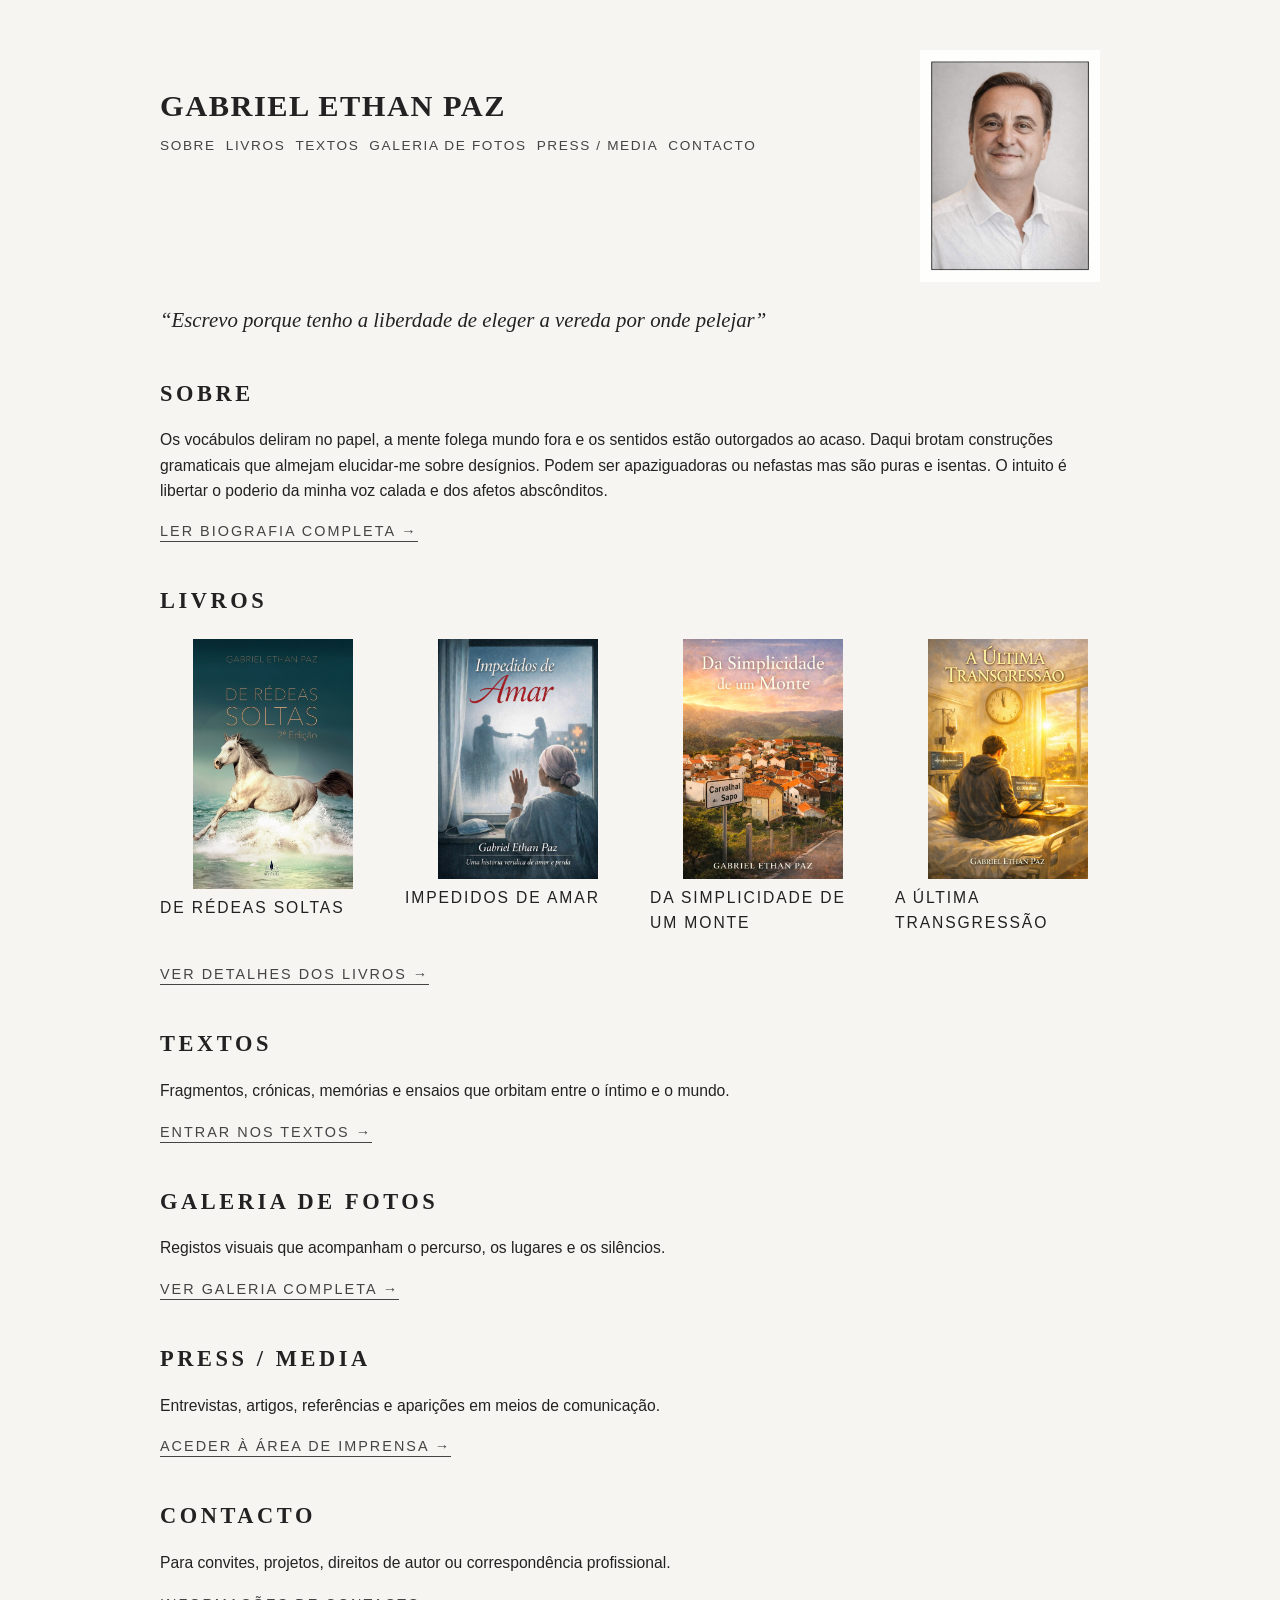
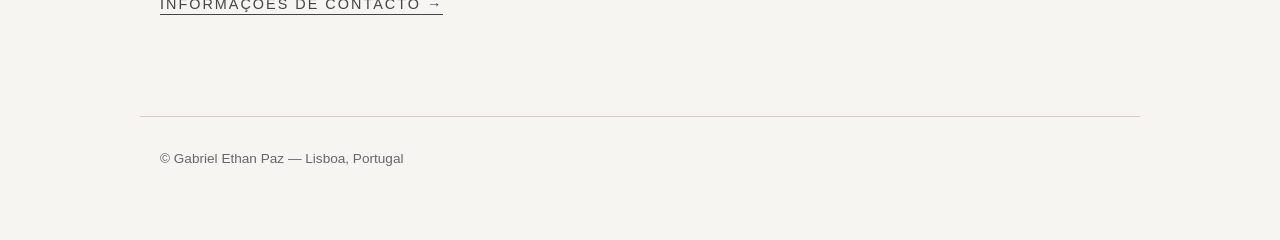
<file: index.html>
<!DOCTYPE html>
<html lang="pt">
<head>
    <meta charset="UTF-8">
    <title>Gabriel Ethan Paz</title>
    <link rel="stylesheet" href="style.css">
</head>
<body>
    <header class="site-header">
        <div class="header-left">
            <h1 class="author-name">Gabriel Ethan Paz</h1>
            <nav class="main-nav">
                <a href="about.html">Sobre</a>
                <a href="books.html">Livros</a>
                <a href="textos.html">Textos</a>
                <a href="imagens.html">Galeria de Fotos</a>
                <a href="press.html">Press / Media</a>
                <a href="contacto.html">Contacto</a>
            </nav>
        </div>
        <div class="header-right">
            <img src="assets/img/autor2.jpg" alt="Gabriel Ethan Paz" class="author-photo">
        </div>
</header>
    
        <main>
        <!-- HERO -->
        <section class="hero">
            <p class="hero-quote">
                “Escrevo porque tenho a liberdade de eleger a vereda por onde pelejar”
            </p>
        </section>

        <!-- SOBRE -->
        <section class="section about">
            <h2>Sobre</h2>
            <p>
                Os vocábulos deliram no papel, a mente folega mundo fora e os sentidos estão outorgados ao acaso.
                Daqui brotam construções gramaticais que almejam elucidar-me sobre desígnios. Podem ser apaziguadoras
                ou nefastas mas são puras e isentas. O intuito é libertar o poderio da minha voz calada e dos afetos
                abscônditos.
            </p>
            <p class="section-link">
                <a href="about.html">Ler biografia completa →</a>
            </p>
        </section>

               <!-- LIVROS -->
        <section class="section books">
            <h2>Livros</h2>
            <div class="books-grid">
                <div class="book-item">
                    <img src="assets/img/De Rédeas Soltas.jpg" alt="De Rédeas Soltas">
                    <p class="book-title">De Rédeas Soltas</p>
                </div>
                <div class="book-item">
                    <img src="assets/img/Impedidos de Amar.jpg" alt="Impedidos de Amar">
                    <p class="book-title">Impedidos de Amar</p>
                </div>
                <div class="book-item">
                    <img src="assets/img/Da Simplicidade de um Monte.jpg" alt="Da Simplicidade de um Monte">
                    <p class="book-title">Da Simplicidade de um Monte</p>
                </div>
                <div class="book-item">
                    <img src="assets/img/A Última Transgressão.jpg" alt="A Última Transgressão">
                    <p class="book-title">A Última Transgressão</p>
                </div>
            </div>
            <p class="section-link">
                <a href="books.html">Ver detalhes dos livros →</a>
            </p>
        </section>

        <!-- TEXTOS -->
        <section class="section texts">
            <h2>Textos</h2>
            <p>
                Fragmentos, crónicas, memórias e ensaios que orbitam entre o íntimo e o mundo.
            </p>
            <p class="section-link">
                <a href="textos.html">Entrar nos textos →</a>
            </p>
        </section>

        <!-- GALERIA -->
        <section class="section gallery">
            <h2>Galeria de Fotos</h2>
            <p>
                Registos visuais que acompanham o percurso, os lugares e os silêncios.
            </p>
            <p class="section-link">
                <a href="imagens.html">Ver galeria completa →</a>
            </p>
        </section>

        <!-- PRESS -->
        <section class="section press">
            <h2>Press / Media</h2>
            <p>
                Entrevistas, artigos, referências e aparições em meios de comunicação.
            </p>
            <p class="section-link">
                <a href="press.html">Aceder à área de imprensa →</a>
            </p>
        </section>

        <!-- CONTACTO -->
        <section class="section contact">
            <h2>Contacto</h2>
            <p>
                Para convites, projetos, direitos de autor ou correspondência profissional.
            </p>
            <p class="section-link">
                <a href="contacto.html">Informações de contacto →</a>
            </p>
        </section>
    </main>

    <footer class="site-footer">
        <p>© Gabriel Ethan Paz — Lisboa, Portugal</p>
    </footer>
</body>
</html>
</file>
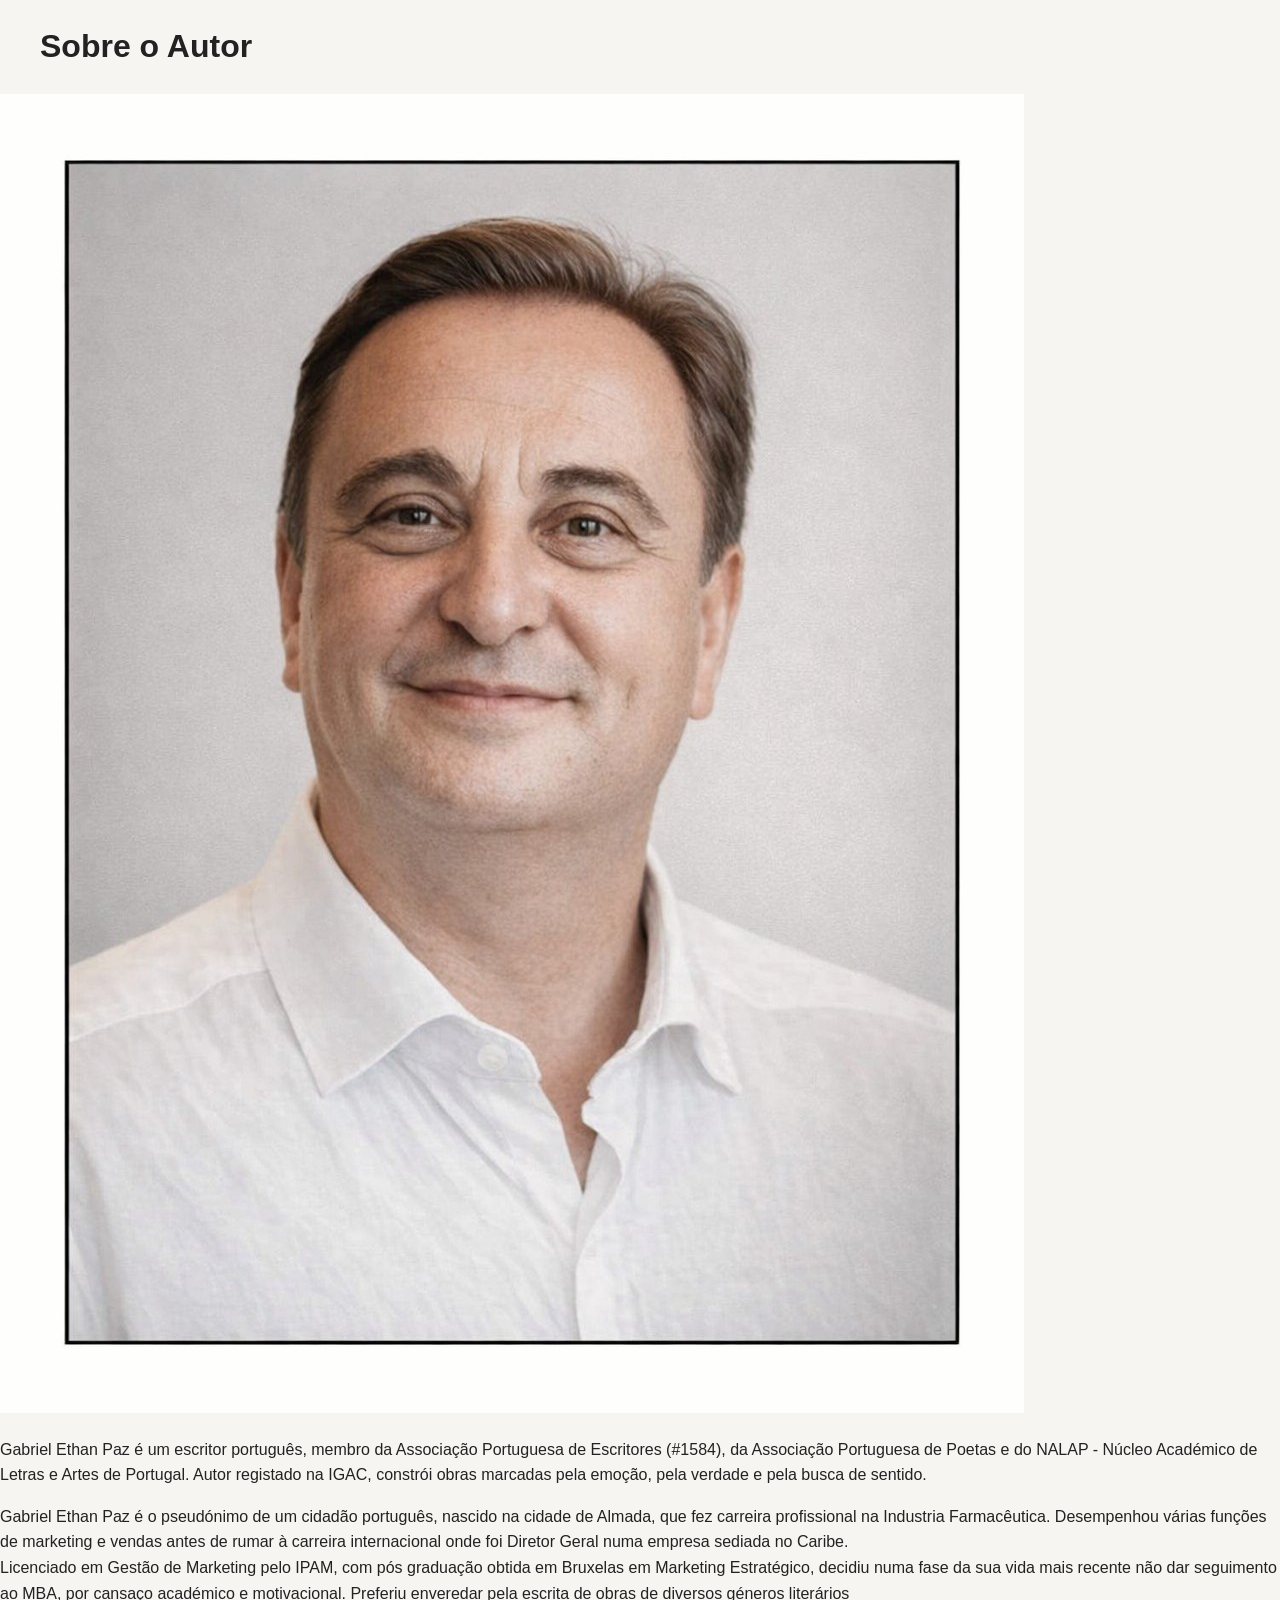
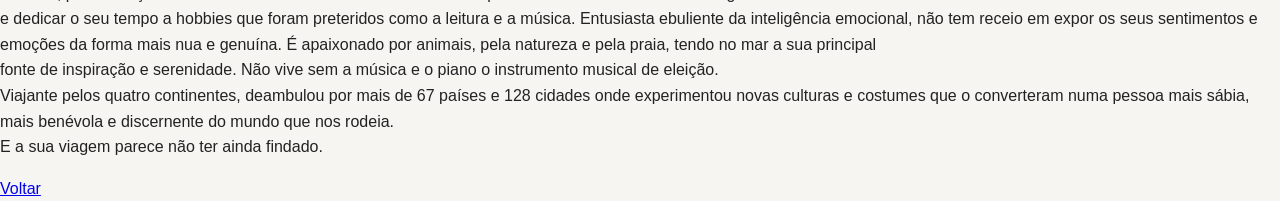
<file: about.html>
<!DOCTYPE html>
<html lang="pt">
<head>
    <meta charset="UTF-8">
    <title>Sobre o Autor — Gabriel Ethan Paz</title>
    <link rel="stylesheet" href="style.css">
</head>

<body>

<header class="page-header">
    <h1>Sobre o Autor</h1>
</header>

<section class="intro">
    <img src="assets/img/autor2.jpg" class="text-image">

    <p>Gabriel Ethan Paz é um escritor português, membro da Associação Portuguesa de Escritores (#1584), da Associação Portuguesa de Poetas e do NALAP - Núcleo Académico de Letras e Artes de Portugal. Autor registado na IGAC, constrói obras marcadas pela emoção, pela verdade e pela busca de sentido.</p>

    
    <p>Gabriel Ethan Paz é o pseudónimo de um cidadão português, nascido na cidade de Almada, que fez carreira profissional na Industria Farmacêutica. Desempenhou várias funções de marketing e vendas antes de rumar à carreira internacional onde foi Diretor Geral numa empresa sediada no Caribe.<br>
       Licenciado em Gestão de Marketing pelo IPAM, com pós graduação obtida em Bruxelas em Marketing Estratégico, decidiu numa fase da sua vida mais recente não dar seguimento ao MBA, por cansaço académico e motivacional. Preferiu enveredar pela escrita de obras de diversos géneros literários<br> 
       e dedicar o seu tempo a hobbies que foram preteridos como a leitura e a música. Entusiasta ebuliente da inteligência emocional, não tem receio em expor os seus sentimentos e emoções da forma mais nua e genuína. É apaixonado por animais, pela natureza e pela praia, tendo no mar a sua principal<br>  
       fonte de inspiração e serenidade. Não vive sem a música e o piano o instrumento musical de eleição.<br> 
       
       Viajante pelos quatro continentes, deambulou por mais de 67 países e 128 cidades onde experimentou novas culturas e costumes que o converteram numa pessoa mais sábia, mais benévola e discernente do mundo que nos rodeia.<br>
       E a sua viagem parece não ter ainda findado.</p>

</section>

<footer>
    <a href="index.html">Voltar</a>
</file>
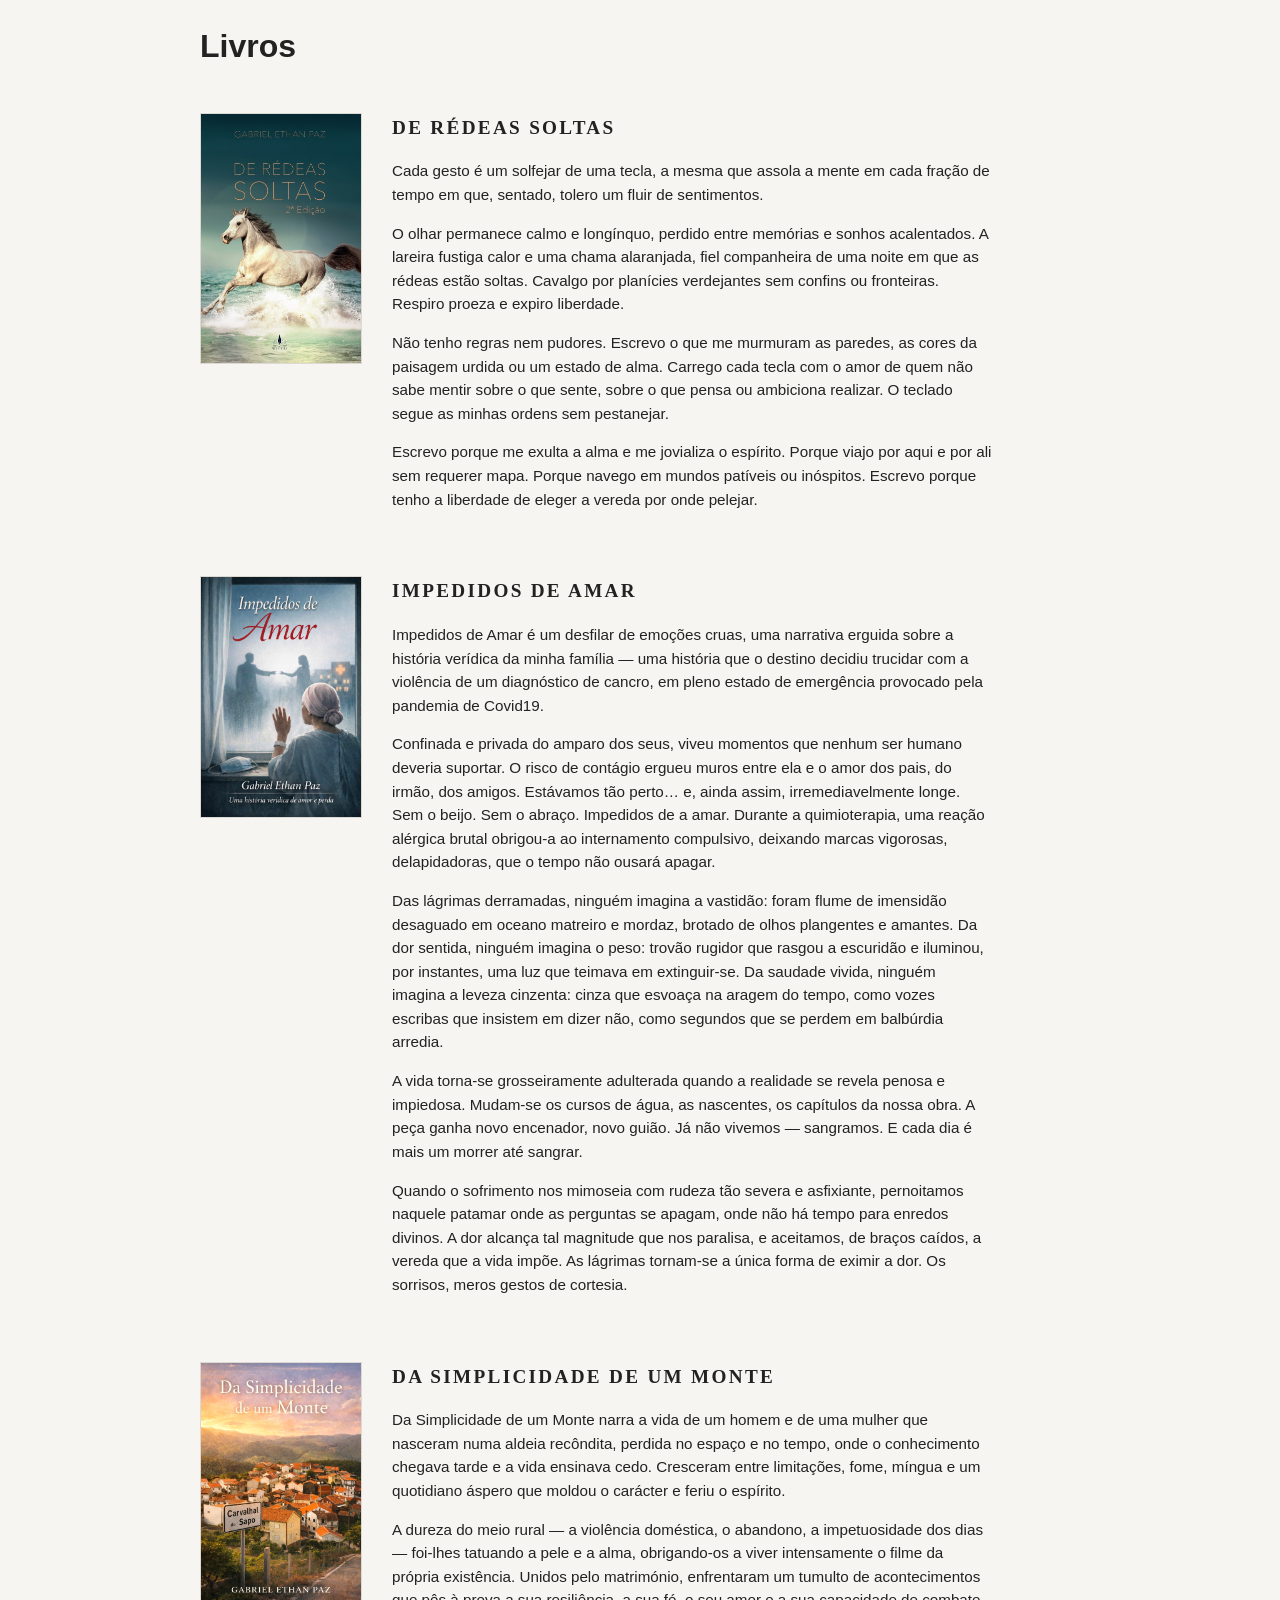
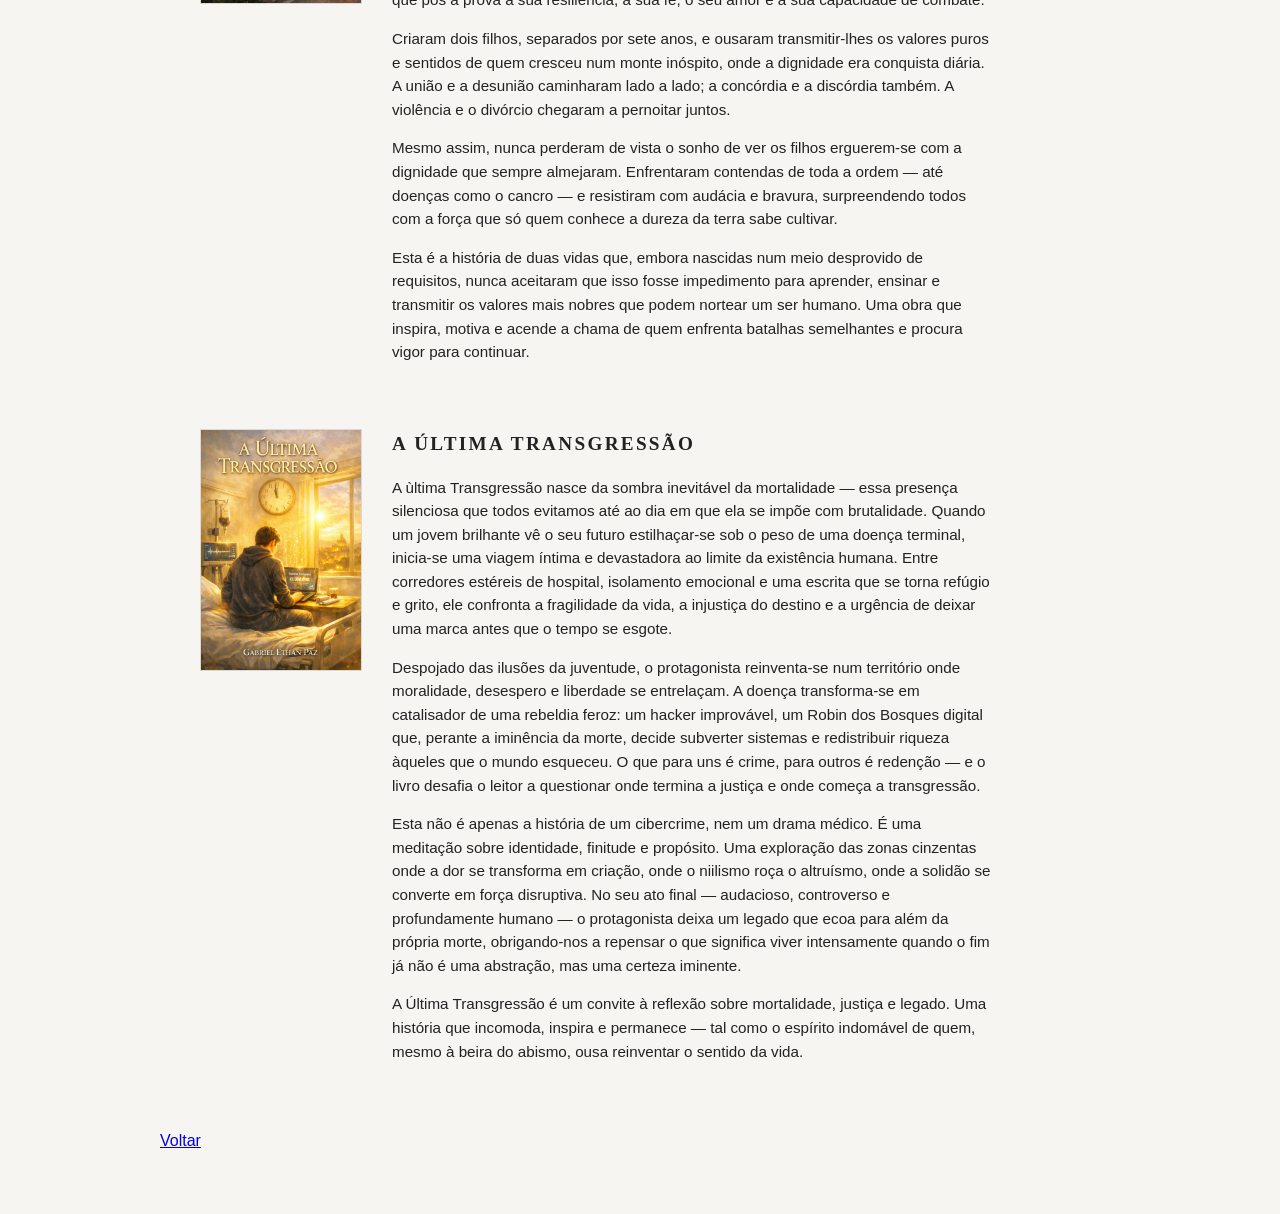
<file: books.html>
<!DOCTYPE html>
<html lang="pt">
<head>
    <meta charset="UTF-8">
    <title>Livros — Gabriel Ethan Paz</title>
    <link rel="stylesheet" href="style.css">
</head>

<body>

<main>

<header class="page-header">
    <h1>Livros</h1>
</header>

<div class="books-list">

    <!-- LIVRO 1 — DE RÉDEAS SOLTAS -->
    <section class="book">
        <img src="assets/img/De Rédeas Soltas.jpg" alt="De Rédeas Soltas">
        <div>
            <h2>De Rédeas Soltas</h2>

            <p>Cada gesto é um solfejar de uma tecla, a mesma que assola a mente em cada fração de tempo em que, sentado, tolero um fluir de sentimentos.</p>

            <p>O olhar permanece calmo e longínquo, perdido entre memórias e sonhos acalentados. A lareira fustiga calor e uma chama alaranjada, fiel companheira de uma noite em que as rédeas estão soltas. Cavalgo por planícies verdejantes sem confins ou fronteiras. Respiro proeza e expiro liberdade.</p>

            <p>Não tenho regras nem pudores. Escrevo o que me murmuram as paredes, as cores da paisagem urdida ou um estado de alma. Carrego cada tecla com o amor de quem não sabe mentir sobre o que sente, sobre o que pensa ou ambiciona realizar. O teclado segue as minhas ordens sem pestanejar.</p>

            <p>Escrevo porque me exulta a alma e me jovializa o espírito. Porque viajo por aqui e por ali sem requerer mapa. Porque navego em mundos patíveis ou inóspitos. Escrevo porque tenho a liberdade de eleger a vereda por onde pelejar.</p>

        </div>
    </section>

    <!-- LIVRO 2 — IMPEDIDOS DE AMAR -->
    <section class="book">
        <img src="assets/img/Impedidos de Amar.jpg" alt="Impedidos de Amar">
        <div>
            <h2>Impedidos de Amar</h2>

            <p>Impedidos de Amar é um desfilar de emoções cruas, uma narrativa erguida sobre a história verídica da minha família — uma história que o destino decidiu trucidar com a violência de um diagnóstico de cancro, em pleno estado de emergência provocado pela pandemia de Covid19.</p>

            <p>Confinada e privada do amparo dos seus, viveu momentos que nenhum ser humano deveria suportar. O risco de contágio ergueu muros entre ela e o amor dos pais, do irmão, dos amigos. Estávamos tão perto… e, ainda assim, irremediavelmente longe. Sem o beijo. Sem o abraço. Impedidos de a amar. Durante a quimioterapia, uma reação alérgica brutal obrigou-a ao internamento compulsivo, deixando marcas vigorosas, delapidadoras, que o tempo não ousará apagar.</p>

            <p>Das lágrimas derramadas, ninguém imagina a vastidão: foram flume de imensidão desaguado em oceano matreiro e mordaz, brotado de olhos plangentes e amantes. Da dor sentida, ninguém imagina o peso: trovão rugidor que rasgou a escuridão e iluminou, por instantes, uma luz que teimava em extinguir-se. Da saudade vivida, ninguém imagina a leveza cinzenta: cinza que esvoaça na aragem do tempo, como vozes escribas que insistem em dizer não, como segundos que se perdem em balbúrdia arredia.</p>

            <p>A vida torna-se grosseiramente adulterada quando a realidade se revela penosa e impiedosa. Mudam-se os cursos de água, as nascentes, os capítulos da nossa obra. A peça ganha novo encenador, novo guião. Já não vivemos — sangramos. E cada dia é mais um morrer até sangrar.</p>

            <p>Quando o sofrimento nos mimoseia com rudeza tão severa e asfixiante, pernoitamos naquele patamar onde as perguntas se apagam, onde não há tempo para enredos divinos. A dor alcança tal magnitude que nos paralisa, e aceitamos, de braços caídos, a vereda que a vida impõe. As lágrimas tornam-se a única forma de eximir a dor. Os sorrisos, meros gestos de cortesia.</p>

        </div>
    </section>

    <!-- LIVRO 3 — DA SIMPLICIDADE DE UM MONTE -->
    <section class="book">
        <img src="assets/img/Da Simplicidade de um Monte.jpg" alt="Da Simplicidade de um Monte">
        <div>
            <h2>Da Simplicidade de um Monte</h2>

            <p>Da Simplicidade de um Monte narra a vida de um homem e de uma mulher que nasceram numa aldeia recôndita, perdida no espaço e no tempo, onde o conhecimento chegava tarde e a vida ensinava cedo. Cresceram entre limitações, fome, míngua e um quotidiano áspero que moldou o carácter e feriu o espírito.</p>

            <p>A dureza do meio rural — a violência doméstica, o abandono, a impetuosidade dos dias — foi-lhes tatuando a pele e a alma, obrigando-os a viver intensamente o filme da própria existência. Unidos pelo matrimónio, enfrentaram um tumulto de acontecimentos que pôs à prova a sua resiliência, a sua fé, o seu amor e a sua capacidade de combate.</p>

            <p>Criaram dois filhos, separados por sete anos, e ousaram transmitir-lhes os valores puros e sentidos de quem cresceu num monte inóspito, onde a dignidade era conquista diária. A união e a desunião caminharam lado a lado; a concórdia e a discórdia também. A violência e o divórcio chegaram a pernoitar juntos.</p>

            <p>Mesmo assim, nunca perderam de vista o sonho de ver os filhos erguerem-se com a dignidade que sempre almejaram. Enfrentaram contendas de toda a ordem — até doenças como o cancro — e resistiram com audácia e bravura, surpreendendo todos com a força que só quem conhece a dureza da terra sabe cultivar.</p>

            <p>Esta é a história de duas vidas que, embora nascidas num meio desprovido de requisitos, nunca aceitaram que isso fosse impedimento para aprender, ensinar e transmitir os valores mais nobres que podem nortear um ser humano. Uma obra que inspira, motiva e acende a chama de quem enfrenta batalhas semelhantes e procura vigor para continuar.</p>

        </div>
    </section>

    <!-- LIVRO 4 — A ÚLTIMA TRANSGRESSÃ0 -->
    <section class="book">
        <img src="assets/img/A Última Transgressão.jpg" alt="A Última Transgressão">
        <div>
            <h2>A Última Transgressão</h2>

            <p>A ùltima Transgressão nasce da sombra inevitável da mortalidade — essa presença silenciosa que todos evitamos até ao dia em que ela se impõe com brutalidade. Quando um jovem brilhante vê o seu futuro estilhaçar-se sob o peso de uma doença terminal, inicia-se uma viagem íntima e devastadora ao limite da existência humana. Entre corredores estéreis de hospital, isolamento emocional e uma escrita que se torna refúgio e grito, ele confronta a fragilidade da vida, a injustiça do destino e a urgência de deixar uma marca antes que o tempo se esgote.</p>

            <p>Despojado das ilusões da juventude, o protagonista reinventa-se num território onde moralidade, desespero e liberdade se entrelaçam. A doença transforma-se em catalisador de uma rebeldia feroz: um hacker improvável, um Robin dos Bosques digital que, perante a iminência da morte, decide subverter sistemas e redistribuir riqueza àqueles que o mundo esqueceu. O que para uns é crime, para outros é redenção — e o livro desafia o leitor a questionar onde termina a justiça e onde começa a transgressão.</p>

            <p>Esta não é apenas a história de um cibercrime, nem um drama médico. É uma meditação sobre identidade, finitude e propósito. Uma exploração das zonas cinzentas onde a dor se transforma em criação, onde o niilismo roça o altruísmo, onde a solidão se converte em força disruptiva. No seu ato final — audacioso, controverso e profundamente humano — o protagonista deixa um legado que ecoa para além da própria morte, obrigando-nos a repensar o que significa viver intensamente quando o fim já não é uma abstração, mas uma certeza iminente.</p>

            <p>A Última Transgressão é um convite à reflexão sobre mortalidade, justiça e legado. Uma história que incomoda, inspira e permanece — tal como o espírito indomável de quem, mesmo à beira do abismo, ousa reinventar o sentido da vida.</p>

        </div>
    </section>

</div>

<footer>
    <a href="index.html">Voltar</a>
</footer>

</main>

</body>
</html>
</file>
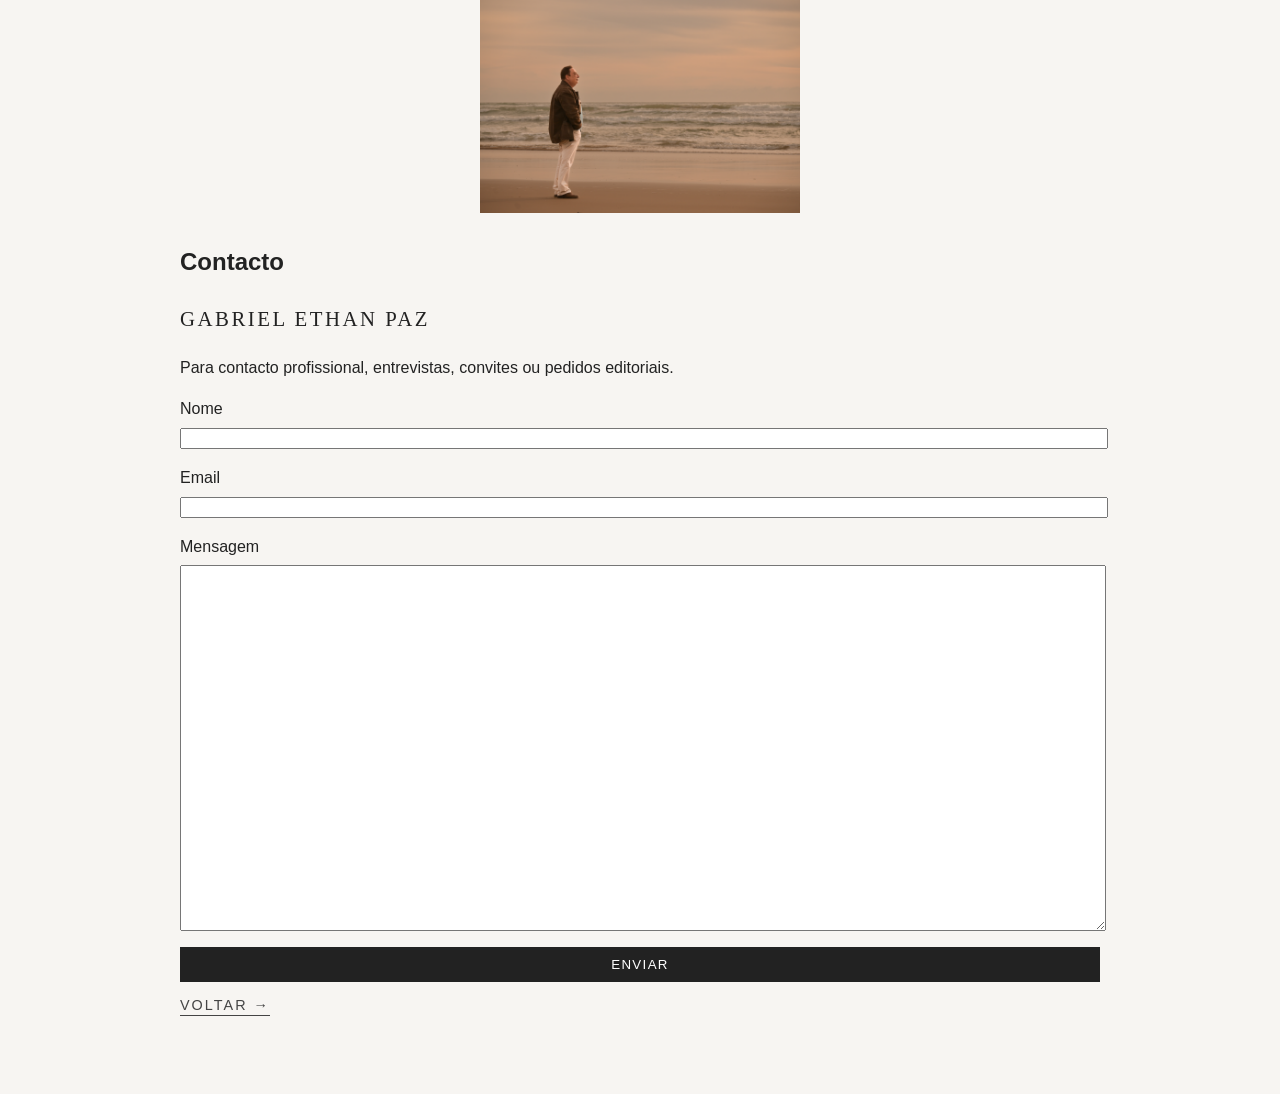
<file: contacto.html>
<!DOCTYPE html>
<html lang="pt">
<head>
    <meta charset="UTF-8">
    <title>Contacto — Gabriel Ethan Paz</title>
    <link rel="stylesheet" href="style.css">
</head>

<body>

<main>
    <div class="contact-container">

        <!-- FOTO NO TOPO -->
        <div class="contact-photo-wrapper">
            <img src="assets/img/texto4.jpg" alt="Gabriel Ethan Paz" class="contact-photo">
        </div>

        <!-- TÍTULO -->
        <h2>Contacto</h2>

        <!-- CAPA COM O NOME -->
        <div class="contact-cover">Gabriel Ethan Paz</div>

        <!-- TEXTO -->
        <p>Para contacto profissional, entrevistas, convites ou pedidos editoriais.</p>

        <!-- FORMULÁRIO -->
       <form>
    <label>Nome</label>
    <input type="text" name="nome">

    <label>Email</label>
    <input type="email" name="email">

    <label>Mensagem</label>
    <textarea name="mensagem"></textarea>

    <button type="submit">Enviar</button>
</form>


        <p class="section-link">
            <a href="index.html">Voltar →</a>
        </p>

    </div>
</main>

</body>
</html>
</file>
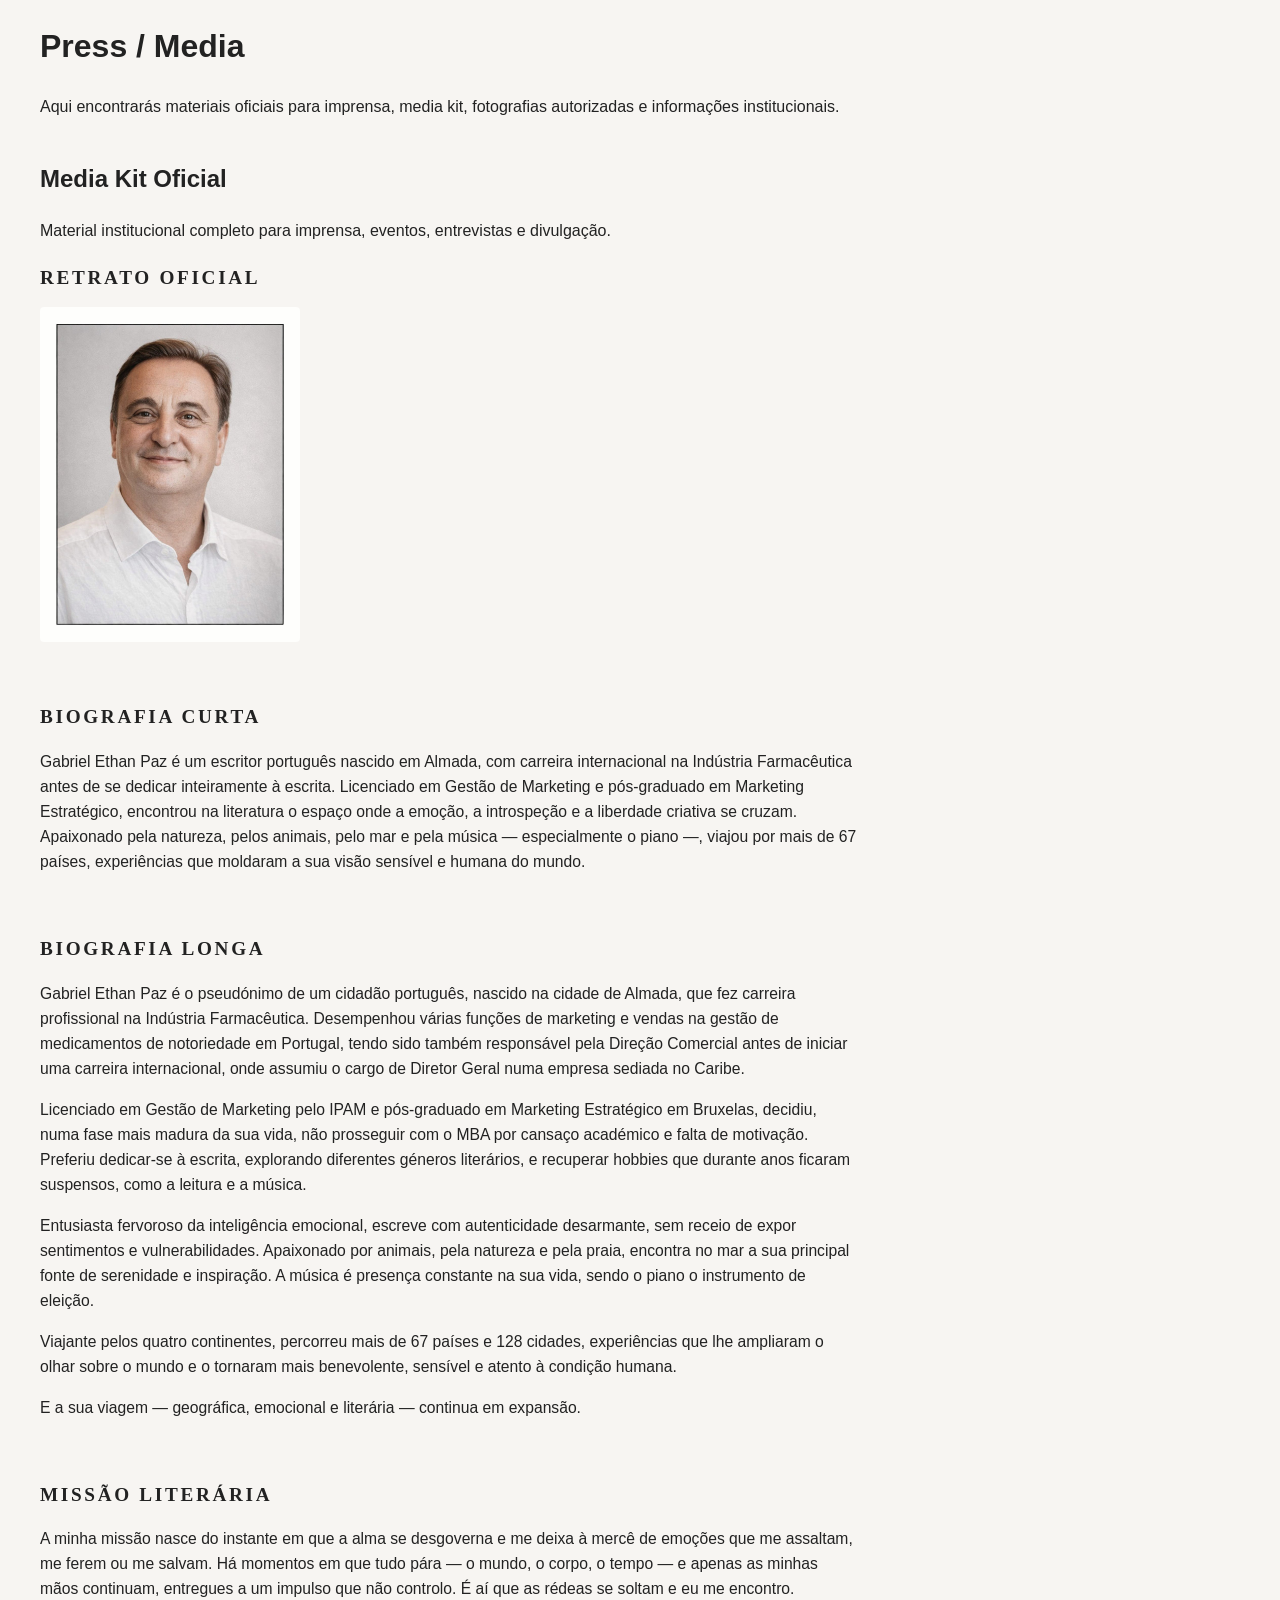
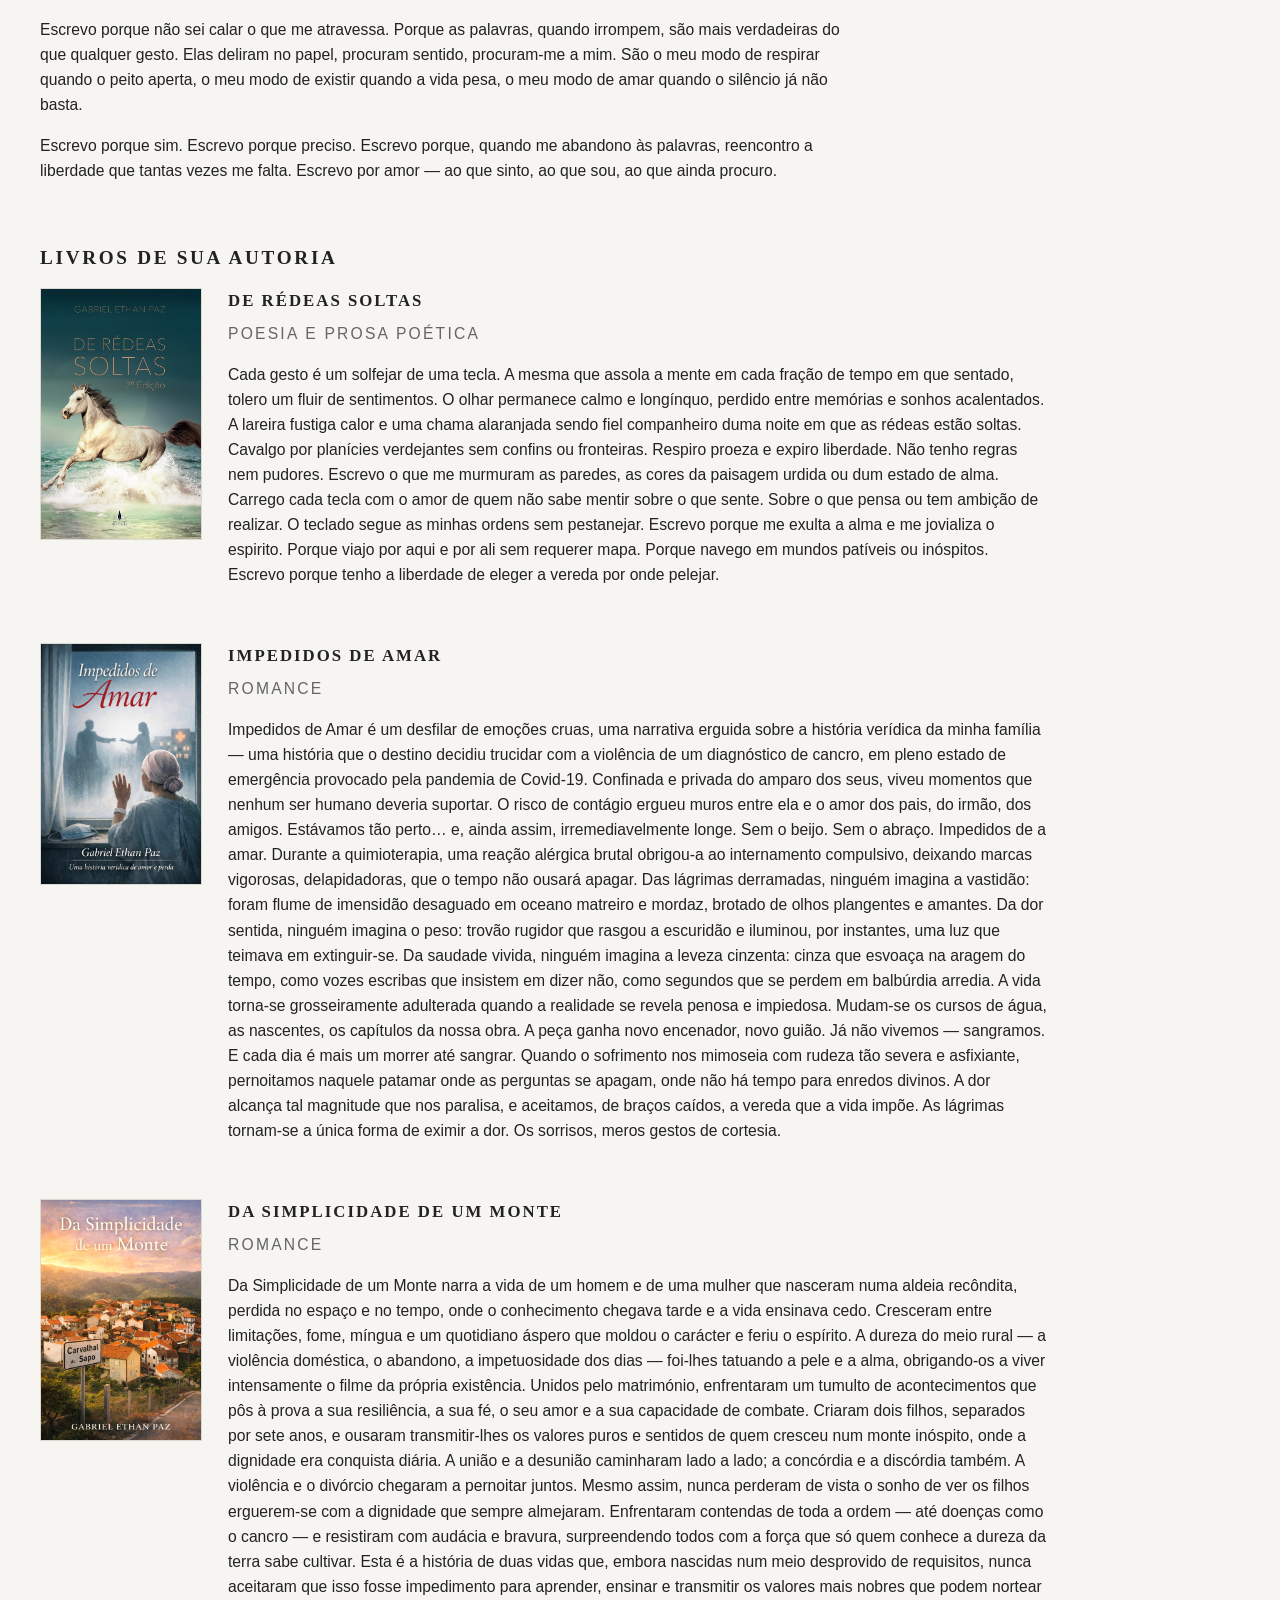
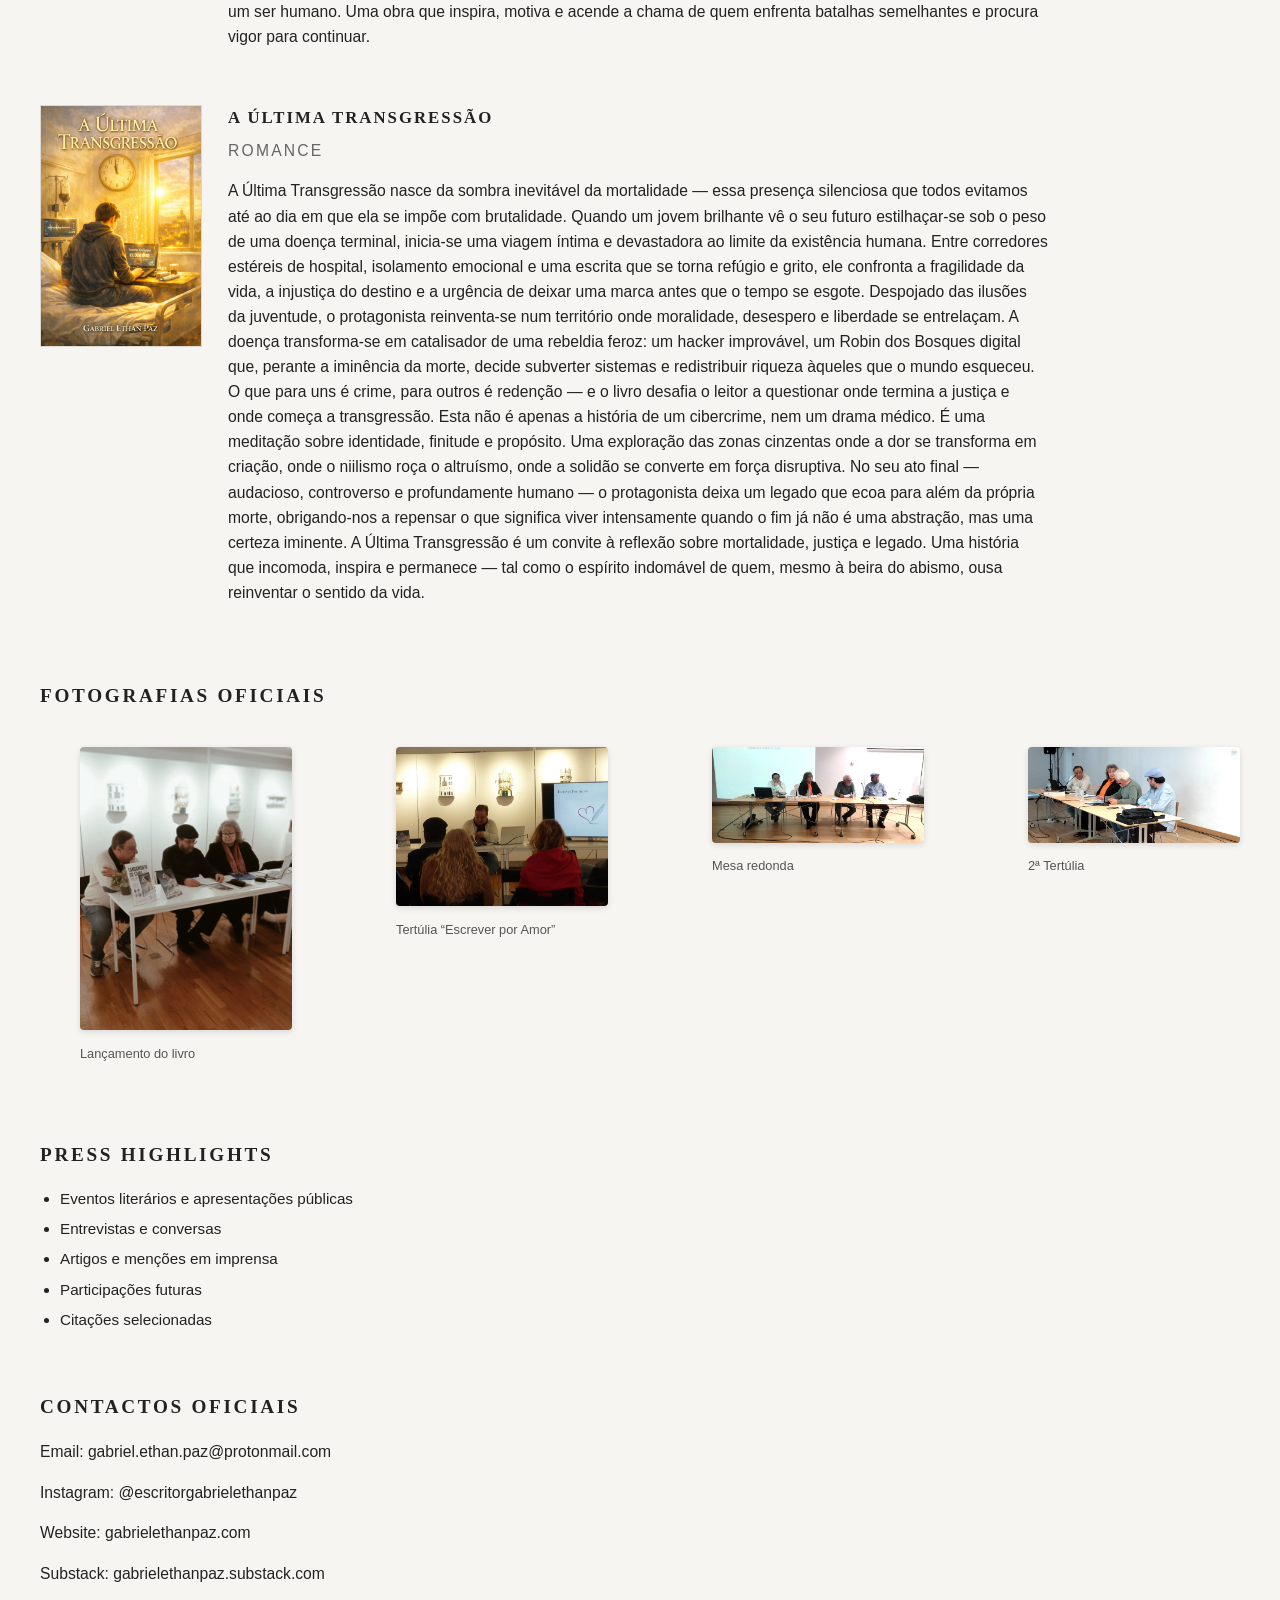
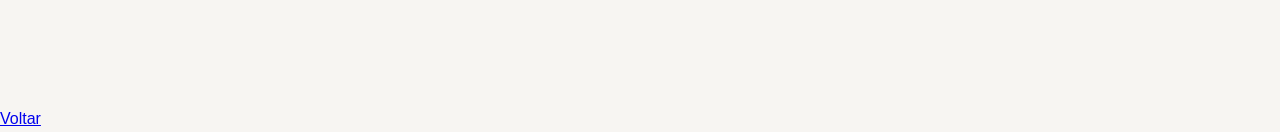
<file: press.html>
<!DOCTYPE html>
<html lang="pt">
<head>
    <meta charset="UTF-8">
    <title>Press / Media — Gabriel Ethan Paz</title>
    <link rel="stylesheet" href="style.css">
</head>

<body>

<header class="page-header" style="margin-left:40px;">
    <h1>Press / Media</h1>
</header>

<section class="intro" style="margin-left:40px;">
    <p>Aqui encontrarás materiais oficiais para imprensa, media kit, fotografias autorizadas e informações institucionais.</p>
</section>

<section class="media-kit" style="margin-left:40px;">

    <h2>Media Kit Oficial</h2>
    <p>Material institucional completo para imprensa, eventos, entrevistas e divulgação.</p>

    <!-- Retrato -->
    <div class="mk-block">
        <h3>Retrato Oficial</h3>
        <img src="assets/img/portait.jpg" alt="Gabriel Ethan Paz" class="mk-image">
    </div>

    <!-- Biografia curta -->
    <div class="mk-block">
        <h3>Biografia Curta</h3>
        <p>
            Gabriel Ethan Paz é um escritor português nascido em Almada, com carreira internacional na
            Indústria Farmacêutica antes de se dedicar inteiramente à escrita. Licenciado em Gestão de
            Marketing e pós‑graduado em Marketing Estratégico, encontrou na literatura o espaço onde a
            emoção, a introspeção e a liberdade criativa se cruzam. Apaixonado pela natureza, pelos
            animais, pelo mar e pela música — especialmente o piano —, viajou por mais de 67 países,
            experiências que moldaram a sua visão sensível e humana do mundo.
        </p>
    </div>

    <!-- Biografia longa -->
    <div class="mk-block">
        <h3>Biografia Longa</h3>

        <p>
            Gabriel Ethan Paz é o pseudónimo de um cidadão português, nascido na cidade de Almada, que fez carreira profissional na Indústria Farmacêutica. Desempenhou várias funções de marketing e vendas na gestão de medicamentos de notoriedade em Portugal, tendo sido também responsável pela Direção Comercial antes de iniciar uma carreira internacional, onde assumiu o cargo de Diretor Geral numa empresa sediada no Caribe.
        </p>

        <p>
            Licenciado em Gestão de Marketing pelo IPAM e pós‑graduado em Marketing Estratégico em Bruxelas, decidiu, numa fase mais madura da sua vida, não prosseguir com o MBA por cansaço académico e falta de motivação. Preferiu dedicar-se à escrita, explorando diferentes géneros literários, e recuperar hobbies que durante anos ficaram suspensos, como a leitura e a música.
        </p>

        <p>
            Entusiasta fervoroso da inteligência emocional, escreve com autenticidade desarmante, sem receio de expor sentimentos e vulnerabilidades. Apaixonado por animais, pela natureza e pela praia, encontra no mar a sua principal fonte de serenidade e inspiração. A música é presença constante na sua vida, sendo o piano o instrumento de eleição.
        </p>

        <p>
            Viajante pelos quatro continentes, percorreu mais de 67 países e 128 cidades, experiências que lhe ampliaram o olhar sobre o mundo e o tornaram mais benevolente, sensível e atento à condição humana.
        </p>

        <p>
            E a sua viagem — geográfica, emocional e literária — continua em expansão.
        </p>
    </div>

    <!-- Missão literária -->
    <div class="mk-block">
        <h3>Missão Literária</h3>
        <p>
            A minha missão nasce do instante em que a alma se desgoverna e me deixa à mercê de emoções
            que me assaltam, me ferem ou me salvam. Há momentos em que tudo pára — o mundo, o corpo, o
            tempo — e apenas as minhas mãos continuam, entregues a um impulso que não controlo. É aí
            que as rédeas se soltam e eu me encontro.
        </p>
        <p>
            Escrevo porque não sei calar o que me atravessa. Porque as palavras, quando irrompem, são
            mais verdadeiras do que qualquer gesto. Elas deliram no papel, procuram sentido, procuram‑me
            a mim. São o meu modo de respirar quando o peito aperta, o meu modo de existir quando a vida
            pesa, o meu modo de amar quando o silêncio já não basta.
        </p>
        <p>
            Escrevo porque sim. Escrevo porque preciso. Escrevo porque, quando me abandono às palavras,
            reencontro a liberdade que tantas vezes me falta. Escrevo por amor — ao que sinto, ao que sou,
            ao que ainda procuro.
        </p>
    </div>

    <!-- Livros -->
    <div class="mk-block">
        <h3>Livros de sua Autoria</h3>

        <!-- DE RÉDEAS SOLTAS -->
        <div class="mk-book">
            <img src="assets/img/capa-redeas.jpg" class="mk-cover" alt="De Rédeas Soltas">
            <div>
                <h4>De Rédeas Soltas</h4>
                <p class="mk-meta">Poesia e Prosa poética</p>
                <p>
                    Cada gesto é um solfejar de uma tecla. A mesma que assola a mente em cada fração de tempo em que sentado, tolero um fluir de sentimentos. 
O olhar permanece calmo e longínquo, perdido entre memórias e sonhos acalentados. A lareira fustiga calor e uma chama alaranjada sendo fiel companheiro duma noite em que as rédeas estão soltas. Cavalgo por planícies verdejantes sem confins ou fronteiras. Respiro proeza e expiro liberdade. 
Não tenho regras nem pudores. Escrevo o que me murmuram as paredes, as cores da paisagem urdida ou dum estado de alma. Carrego cada tecla com o amor de quem não sabe mentir sobre o que sente. Sobre o que pensa ou tem ambição de realizar. O teclado segue as minhas ordens sem pestanejar. 
Escrevo porque me exulta a alma e me jovializa o espirito. Porque viajo por aqui e por ali sem requerer mapa. Porque navego em mundos patíveis ou inóspitos.
Escrevo porque tenho a liberdade de eleger a vereda por onde pelejar.
                </p>
            </div>
        </div>

        <!-- IMPEDIDOS DE AMAR -->
        <div class="mk-book">
            <img src="assets/img/capa-impedidos.jpg" class="mk-cover" alt="Impedidos de Amar">
            <div>
                <h4>Impedidos de Amar</h4>
                <p class="mk-meta">Romance</p>
                <p>
                    Impedidos de Amar é um desfilar de emoções cruas, uma narrativa erguida sobre a história verídica da minha família — uma história que o destino decidiu trucidar com a violência de um diagnóstico de cancro, em pleno estado de emergência provocado pela pandemia de Covid‑19.
Confinada e privada do amparo dos seus, viveu momentos que nenhum ser humano deveria suportar. O risco de contágio ergueu muros entre ela e o amor dos pais, do irmão, dos amigos. Estávamos tão perto… e, ainda assim, irremediavelmente longe. Sem o beijo. Sem o abraço. Impedidos de a amar. Durante a quimioterapia, uma reação alérgica brutal obrigou-a ao internamento compulsivo, deixando marcas vigorosas, delapidadoras, que o tempo não ousará apagar.
Das lágrimas derramadas, ninguém imagina a vastidão: foram flume de imensidão desaguado em oceano matreiro e mordaz, brotado de olhos plangentes e amantes. Da dor sentida, ninguém imagina o peso: trovão rugidor que rasgou a escuridão e iluminou, por instantes, uma luz que teimava em extinguir-se. Da saudade vivida, ninguém imagina a leveza cinzenta: cinza que esvoaça na aragem do tempo, como vozes escribas que insistem em dizer não, como segundos que se perdem em balbúrdia arredia.
A vida torna-se grosseiramente adulterada quando a realidade se revela penosa e impiedosa. Mudam-se os cursos de água, as nascentes, os capítulos da nossa obra. A peça ganha novo encenador, novo guião. Já não vivemos — sangramos. E cada dia é mais um morrer até sangrar.
Quando o sofrimento nos mimoseia com rudeza tão severa e asfixiante, pernoitamos naquele patamar onde as perguntas se apagam, onde não há tempo para enredos divinos. A dor alcança tal magnitude que nos paralisa, e aceitamos, de braços caídos, a vereda que a vida impõe. As lágrimas tornam-se a única forma de eximir a dor. Os sorrisos, meros gestos de cortesia.

                </p>
            </div>
        </div>

        <!-- DA SIMPLICIDADE DE UM MONTE -->
        <div class="mk-book">
            <img src="assets/img/capa-monte.jpg" class="mk-cover" alt="Da Simplicidade de um Monte">
            <div>
                <h4>Da Simplicidade de um Monte</h4>
                <p class="mk-meta">Romance</p>
                <p>
                Da Simplicidade de um Monte narra a vida de um homem e de uma mulher que nasceram numa aldeia recôndita, perdida no espaço e no tempo, onde o conhecimento chegava tarde e a vida ensinava cedo. Cresceram entre limitações, fome, míngua e um quotidiano áspero que moldou o carácter e feriu o espírito. A dureza do meio rural — a violência doméstica, o abandono, a impetuosidade dos dias — foi-lhes tatuando a pele e a alma, obrigando-os a viver intensamente o filme da própria existência.
Unidos pelo matrimónio, enfrentaram um tumulto de acontecimentos que pôs à prova a sua resiliência, a sua fé, o seu amor e a sua capacidade de combate. Criaram dois filhos, separados por sete anos, e ousaram transmitir-lhes os valores puros e sentidos de quem cresceu num monte inóspito, onde a dignidade era conquista diária. A união e a desunião caminharam lado a lado; a concórdia e a discórdia também. A violência e o divórcio chegaram a pernoitar juntos.
Mesmo assim, nunca perderam de vista o sonho de ver os filhos erguerem-se com a dignidade que sempre almejaram. Enfrentaram contendas de toda a ordem — até doenças como o cancro — e resistiram com audácia e bravura, surpreendendo todos com a força que só quem conhece a dureza da terra sabe cultivar.
Esta é a história de duas vidas que, embora nascidas num meio desprovido de requisitos, nunca aceitaram que isso fosse impedimento para aprender, ensinar e transmitir os valores mais nobres que podem nortear um ser humano. Uma obra que inspira, motiva e acende a chama de quem enfrenta batalhas semelhantes e procura vigor para continuar.
                </p>
            </div>
        </div>

        <!-- A ÚLTIMA TRANSGRESSÃO -->
        <div class="mk-book">
            <img src="assets/img/A Última Transgressão.jpg" class="mk-cover" alt="A Última Transgressão">
            <div>
                <h4>A Última Transgressão</h4>
                <p class="mk-meta">Romance</p>
                <p>
                A Última Transgressão nasce da sombra inevitável da mortalidade — essa presença silenciosa que todos evitamos até ao dia em que ela se impõe com brutalidade. Quando um jovem brilhante vê o seu futuro estilhaçar-se sob o peso de uma doença terminal, inicia-se uma viagem íntima e devastadora ao limite da existência humana. Entre corredores estéreis de hospital, isolamento emocional e uma escrita que se torna refúgio e grito, ele confronta a fragilidade da vida, a injustiça do destino e a urgência de deixar uma marca antes que o tempo se esgote.
Despojado das ilusões da juventude, o protagonista reinventa-se num território onde moralidade, desespero e liberdade se entrelaçam. A doença transforma-se em catalisador de uma rebeldia feroz: um hacker improvável, um Robin dos Bosques digital que, perante a iminência da morte, decide subverter sistemas e redistribuir riqueza àqueles que o mundo esqueceu. O que para uns é crime, para outros é redenção — e o livro desafia o leitor a questionar onde termina a justiça e onde começa a transgressão.
Esta não é apenas a história de um cibercrime, nem um drama médico. É uma meditação sobre identidade, finitude e propósito. Uma exploração das zonas cinzentas onde a dor se transforma em criação, onde o niilismo roça o altruísmo, onde a solidão se converte em força disruptiva. No seu ato final — audacioso, controverso e profundamente humano — o protagonista deixa um legado que ecoa para além da própria morte, obrigando-nos a repensar o que significa viver intensamente quando o fim já não é uma abstração, mas uma certeza iminente.
A Última Transgressão é um convite à reflexão sobre mortalidade, justiça e legado. Uma história que incomoda, inspira e permanece — tal como o espírito indomável de quem, mesmo à beira do abismo, ousa reinventar o sentido da vida.
                </p>
            </div>
        </div>

    </div>

    <!-- Fotografias -->
    <div class="mk-block">
        <h3>Fotografias Oficiais</h3>

        <div class="mk-grid">
            <figure>
                <img src="assets/img/evento1.jpg" class="mk-photo">
                <figcaption>Lançamento do livro</figcaption>
            </figure>

            <figure>
                <img src="assets/img/evento2.jpg" class="mk-photo">
                <figcaption>Tertúlia “Escrever por Amor”</figcaption>
            </figure>

            <figure>
                <img src="assets/img/evento3.jpg" class="mk-photo">
                <figcaption>Mesa redonda</figcaption>
            </figure>

            <figure>
                <img src="assets/img/evento4.jpg" class="mk-photo">
                <figcaption>2ª Tertúlia</figcaption>
            </figure>
        </div>
    </div>

    <!-- Press -->
    <div class="mk-block">
        <h3>Press Highlights</h3>
        <ul>
            <li>Eventos literários e apresentações públicas</li>
            <li>Entrevistas e conversas</li>
            <li>Artigos e menções em imprensa</li>
            <li>Participações futuras</li>
            <li>Citações selecionadas</li>
        </ul>
    </div>

    <!-- Contactos -->
    <div class="mk-block">
        <h3>Contactos Oficiais</h3>
        <p>Email: gabriel.ethan.paz@protonmail.com</p>
        <p>Instagram: @escritorgabrielethanpaz</p>
        <p>Website: gabrielethanpaz.com</p>
        <p>Substack: gabrielethanpaz.substack.com</p>
    </div>

</section>

<footer>
    <a href="index.html">Voltar</a>
</footer>

</body>
</html>
</file>
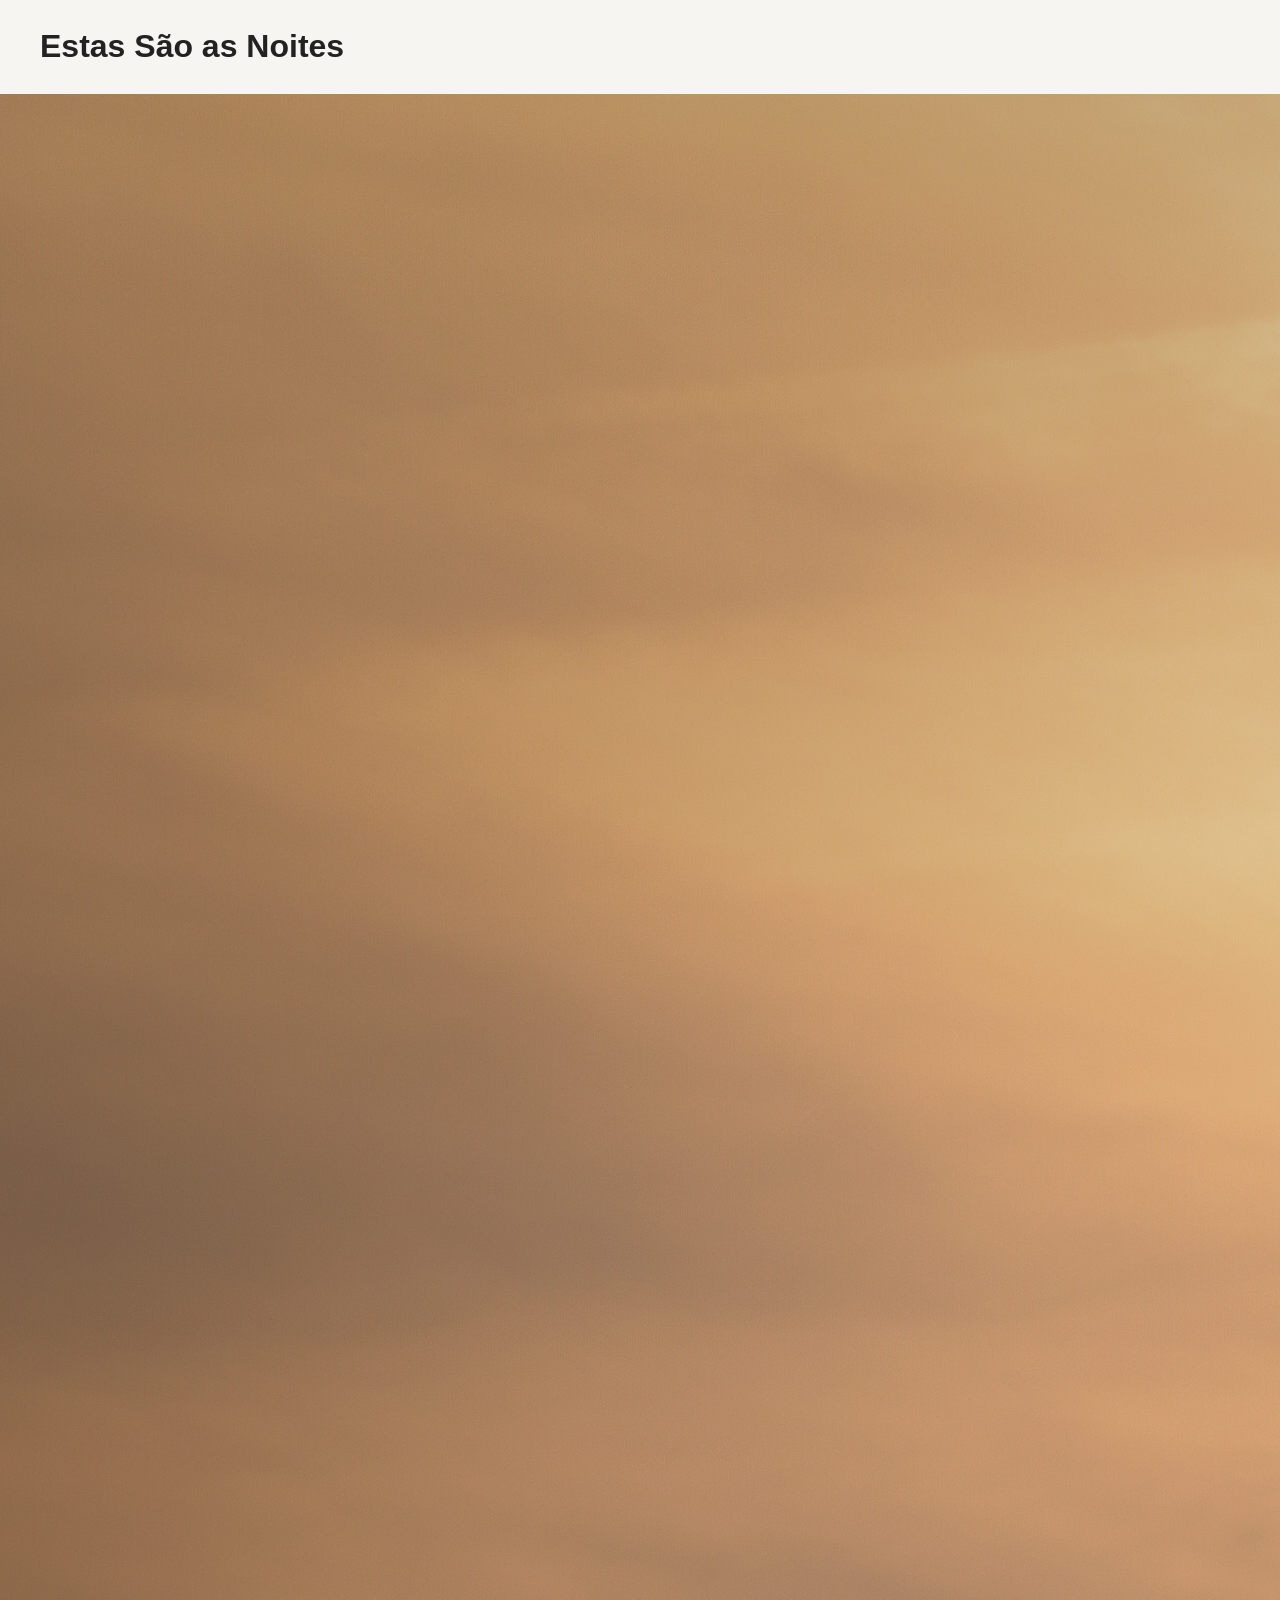
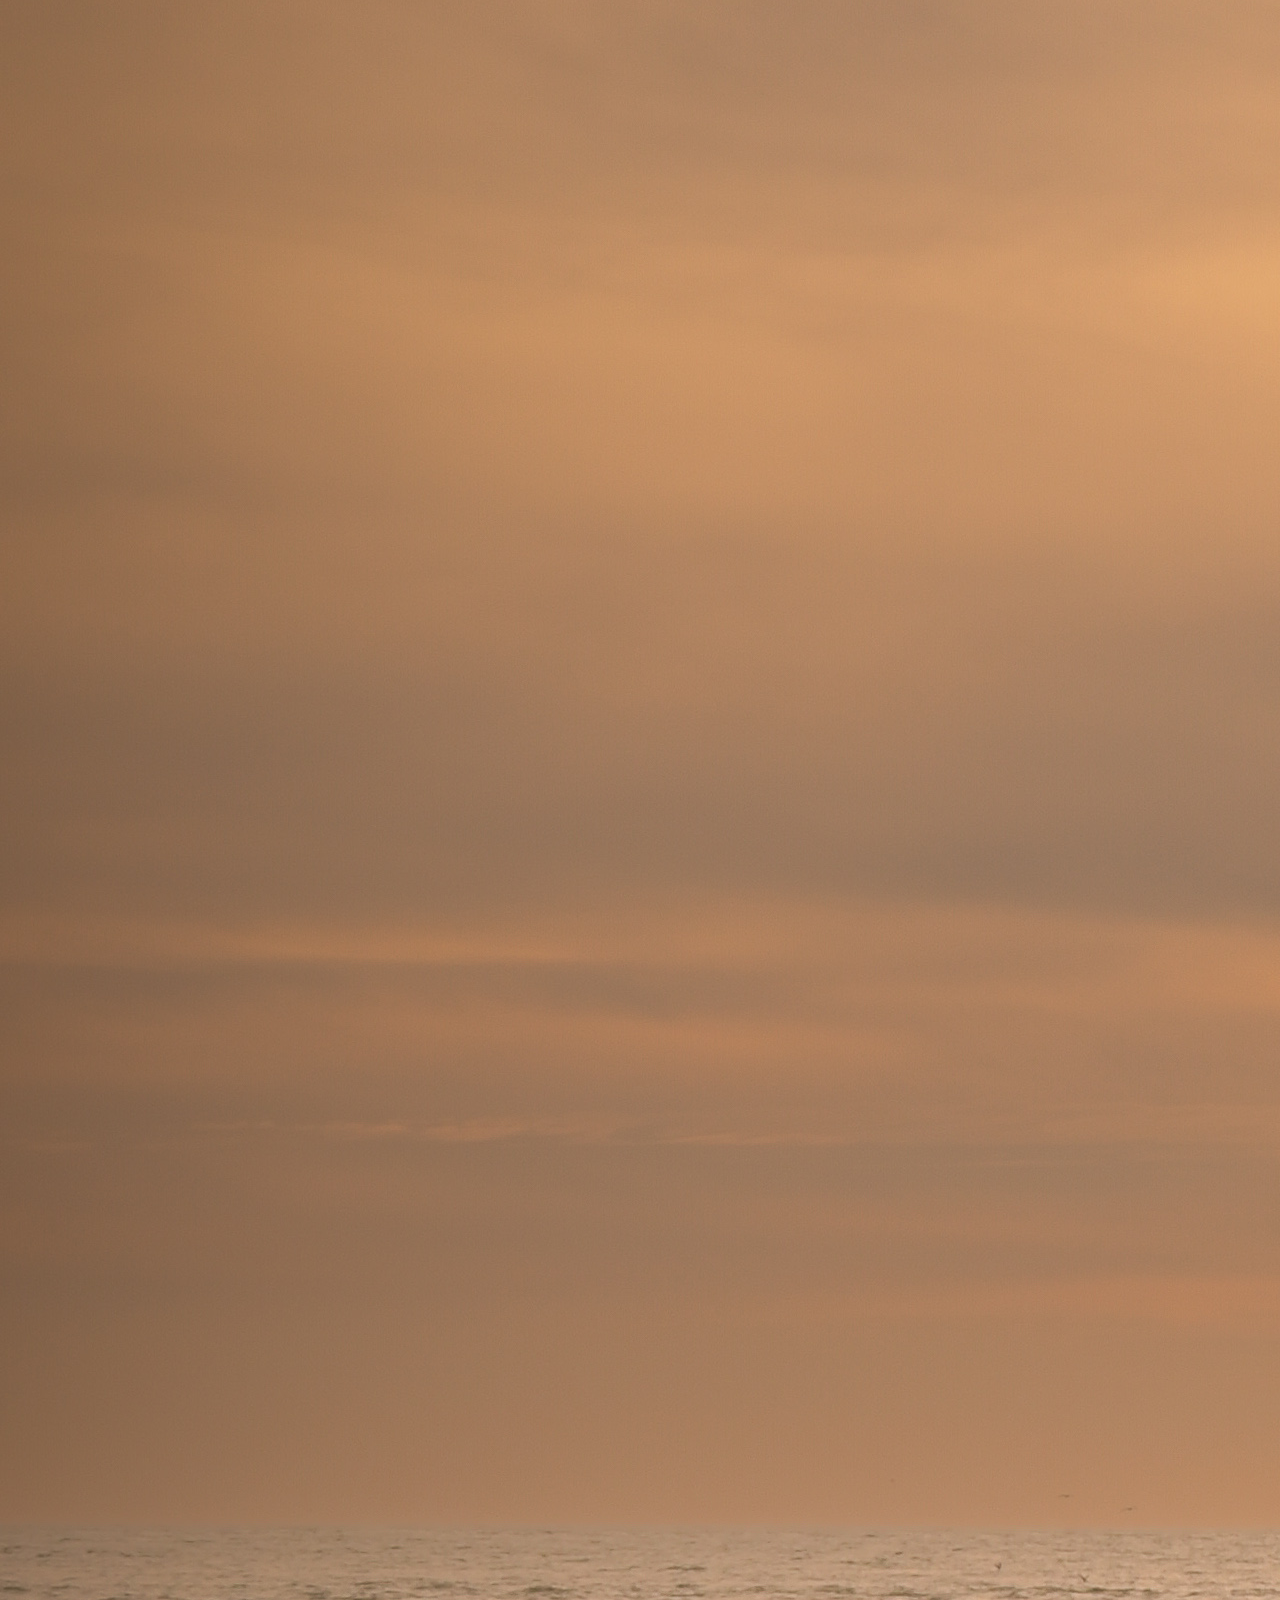
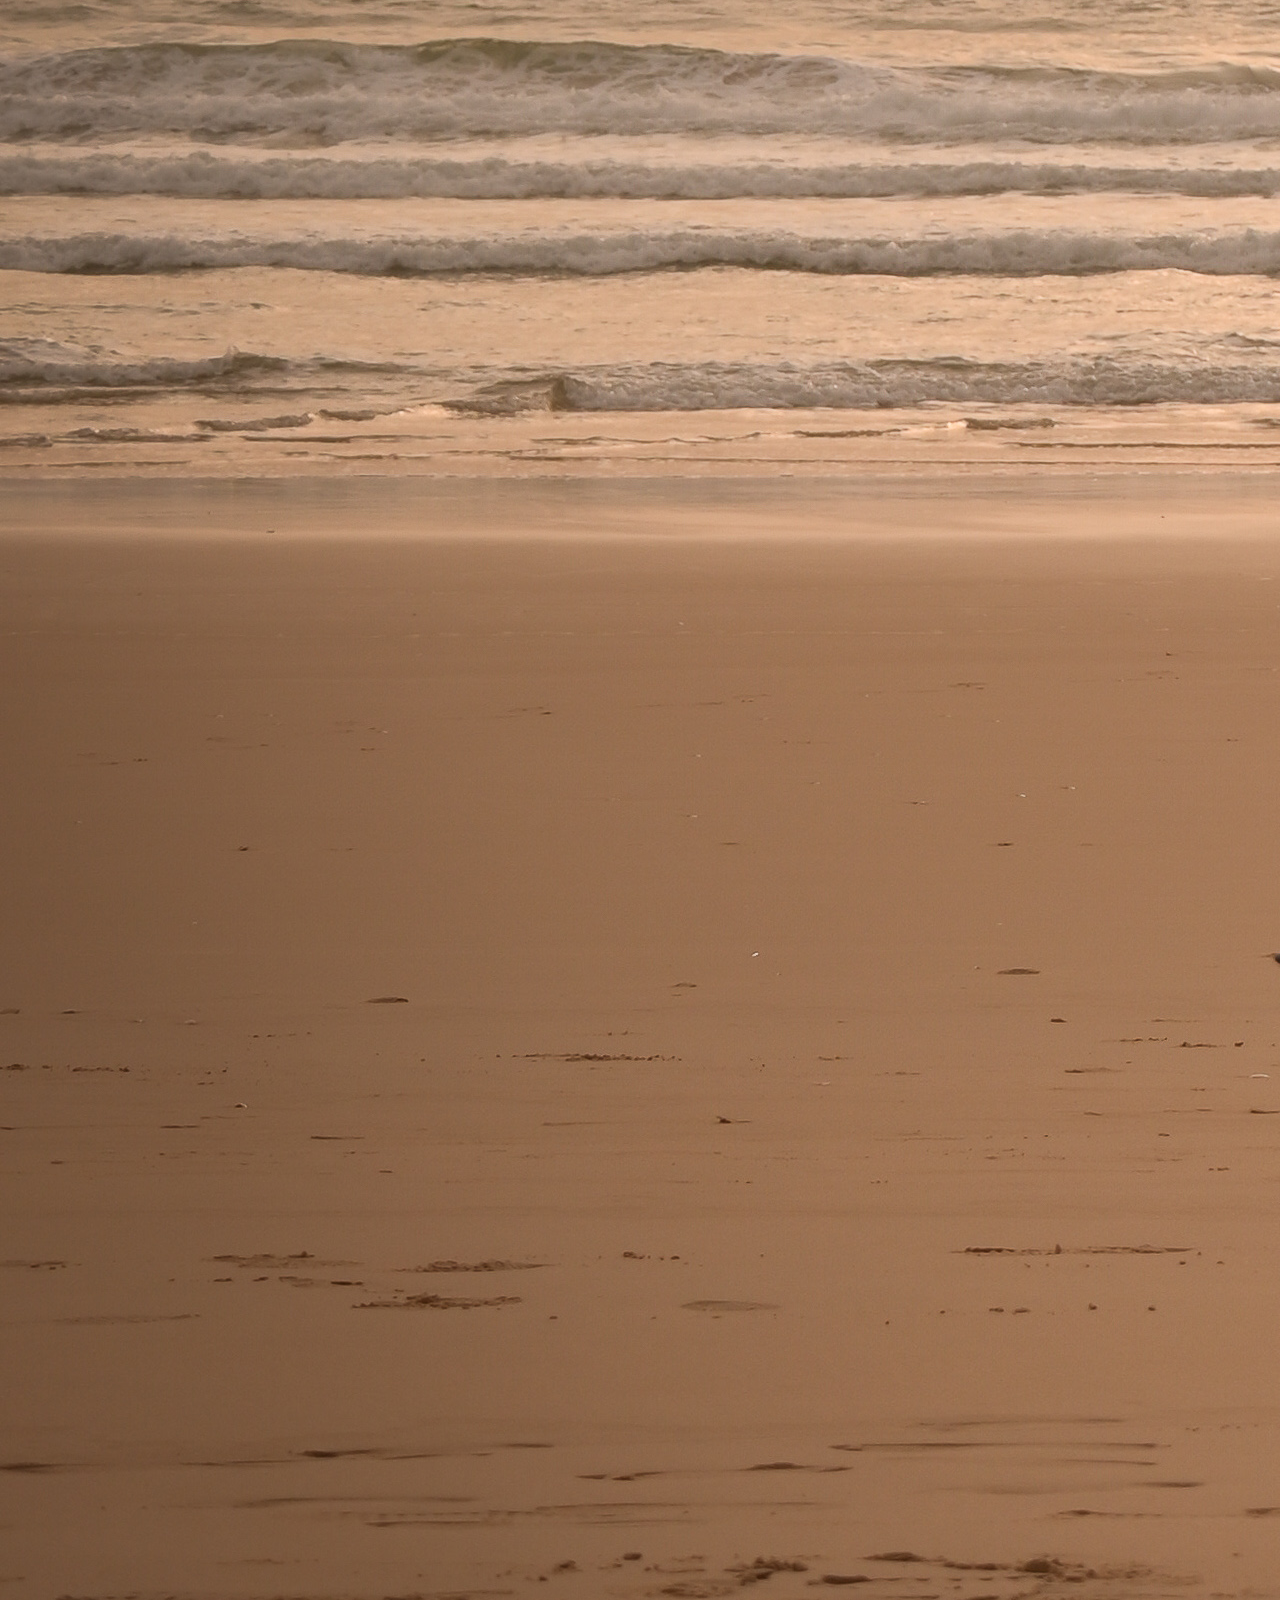
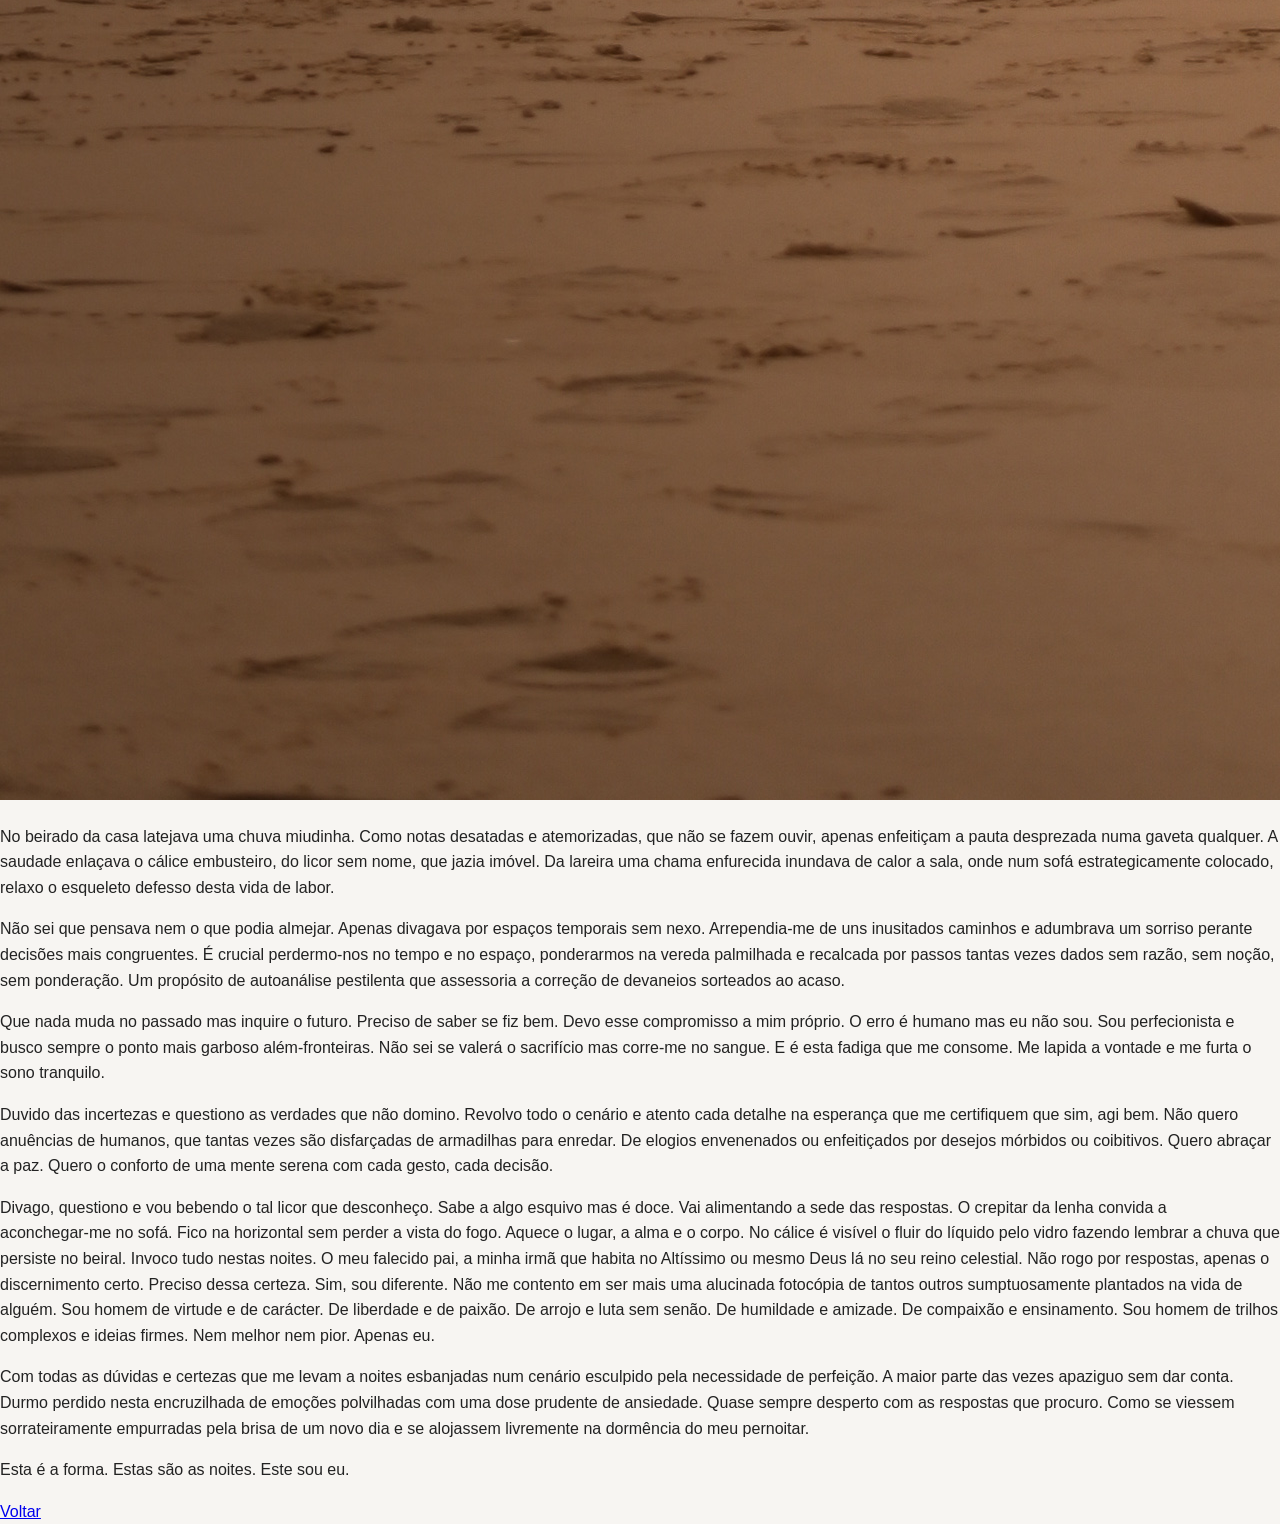
<file: text3.html>
<!DOCTYPE html>
<html lang="pt">
<head>
    <meta charset="UTF-8">
    <title>Estas São as Noites — Gabriel Ethan Paz</title>
    <link rel="stylesheet" href="style.css">
</head>

<body>

<header class="page-header">
    <h1>Estas São as Noites</h1>
</header>

<img src="assets/img/texto3.jpg" class="text-image">

<article class="text-body">
<p>No beirado da casa latejava uma chuva miudinha. Como notas desatadas e atemorizadas, que não se fazem ouvir, apenas enfeitiçam a pauta desprezada numa gaveta qualquer. A saudade enlaçava o cálice embusteiro, do licor sem nome, que jazia imóvel. Da lareira uma chama enfurecida inundava de calor a sala, onde num sofá estrategicamente colocado, relaxo o esqueleto defesso desta vida de labor.</p>

<p>Não sei que pensava nem o que podia almejar. Apenas divagava por espaços temporais sem nexo. Arrependia‑me de uns inusitados caminhos e adumbrava um sorriso perante decisões mais congruentes. É crucial perdermo‑nos no tempo e no espaço, ponderarmos na vereda palmilhada e recalcada por passos tantas vezes dados sem razão, sem noção, sem ponderação. Um propósito de autoanálise pestilenta que assessoria a correção de devaneios sorteados ao acaso.</p>

<p>Que nada muda no passado mas inquire o futuro. Preciso de saber se fiz bem. Devo esse compromisso a mim próprio. O erro é humano mas eu não sou. Sou perfecionista e busco sempre o ponto mais garboso além‑fronteiras. Não sei se valerá o sacrifício mas corre‑me no sangue. E é esta fadiga que me consome. Me lapida a vontade e me furta o sono tranquilo.</p>

<p>Duvido das incertezas e questiono as verdades que não domino. Revolvo todo o cenário e atento cada detalhe na esperança que me certifiquem que sim, agi bem. Não quero anuências de humanos, que tantas vezes são disfarçadas de armadilhas para enredar. De elogios envenenados ou enfeitiçados por desejos mórbidos ou coibitivos. Quero abraçar a paz. Quero o conforto de uma mente serena com cada gesto, cada decisão.</p>

<p>Divago, questiono e vou bebendo o tal licor que desconheço. Sabe a algo esquivo mas é doce. Vai alimentando a sede das respostas. O crepitar da lenha convida a aconchegar‑me no sofá. Fico na horizontal sem perder a vista do fogo. Aquece o lugar, a alma e o corpo. No cálice é visível o fluir do líquido pelo vidro fazendo lembrar a chuva que persiste no beiral. Invoco tudo nestas noites. O meu falecido pai, a minha irmã que habita no Altíssimo ou mesmo Deus lá no seu reino celestial. Não rogo por respostas, apenas o discernimento certo. Preciso dessa certeza. Sim, sou diferente. Não me contento em ser mais uma alucinada fotocópia de tantos outros sumptuosamente plantados na vida de alguém. Sou homem de virtude e de carácter. De liberdade e de paixão. De arrojo e luta sem senão. De humildade e amizade. De compaixão e ensinamento. Sou homem de trilhos complexos e ideias firmes. Nem melhor nem pior. Apenas eu.</p>

<p>Com todas as dúvidas e certezas que me levam a noites esbanjadas num cenário esculpido pela necessidade de perfeição. A maior parte das vezes apaziguo sem dar conta. Durmo perdido nesta encruzilhada de emoções polvilhadas com uma dose prudente de ansiedade. Quase sempre desperto com as respostas que procuro. Como se viessem sorrateiramente empurradas pela brisa de um novo dia e se alojassem livremente na dormência do meu pernoitar.</p>

<p>Esta é a forma. Estas são as noites. Este sou eu.</p>
</article>

<footer>
    <a href="texts.html">Voltar</a>
</footer>

</body>
</html>
</file>
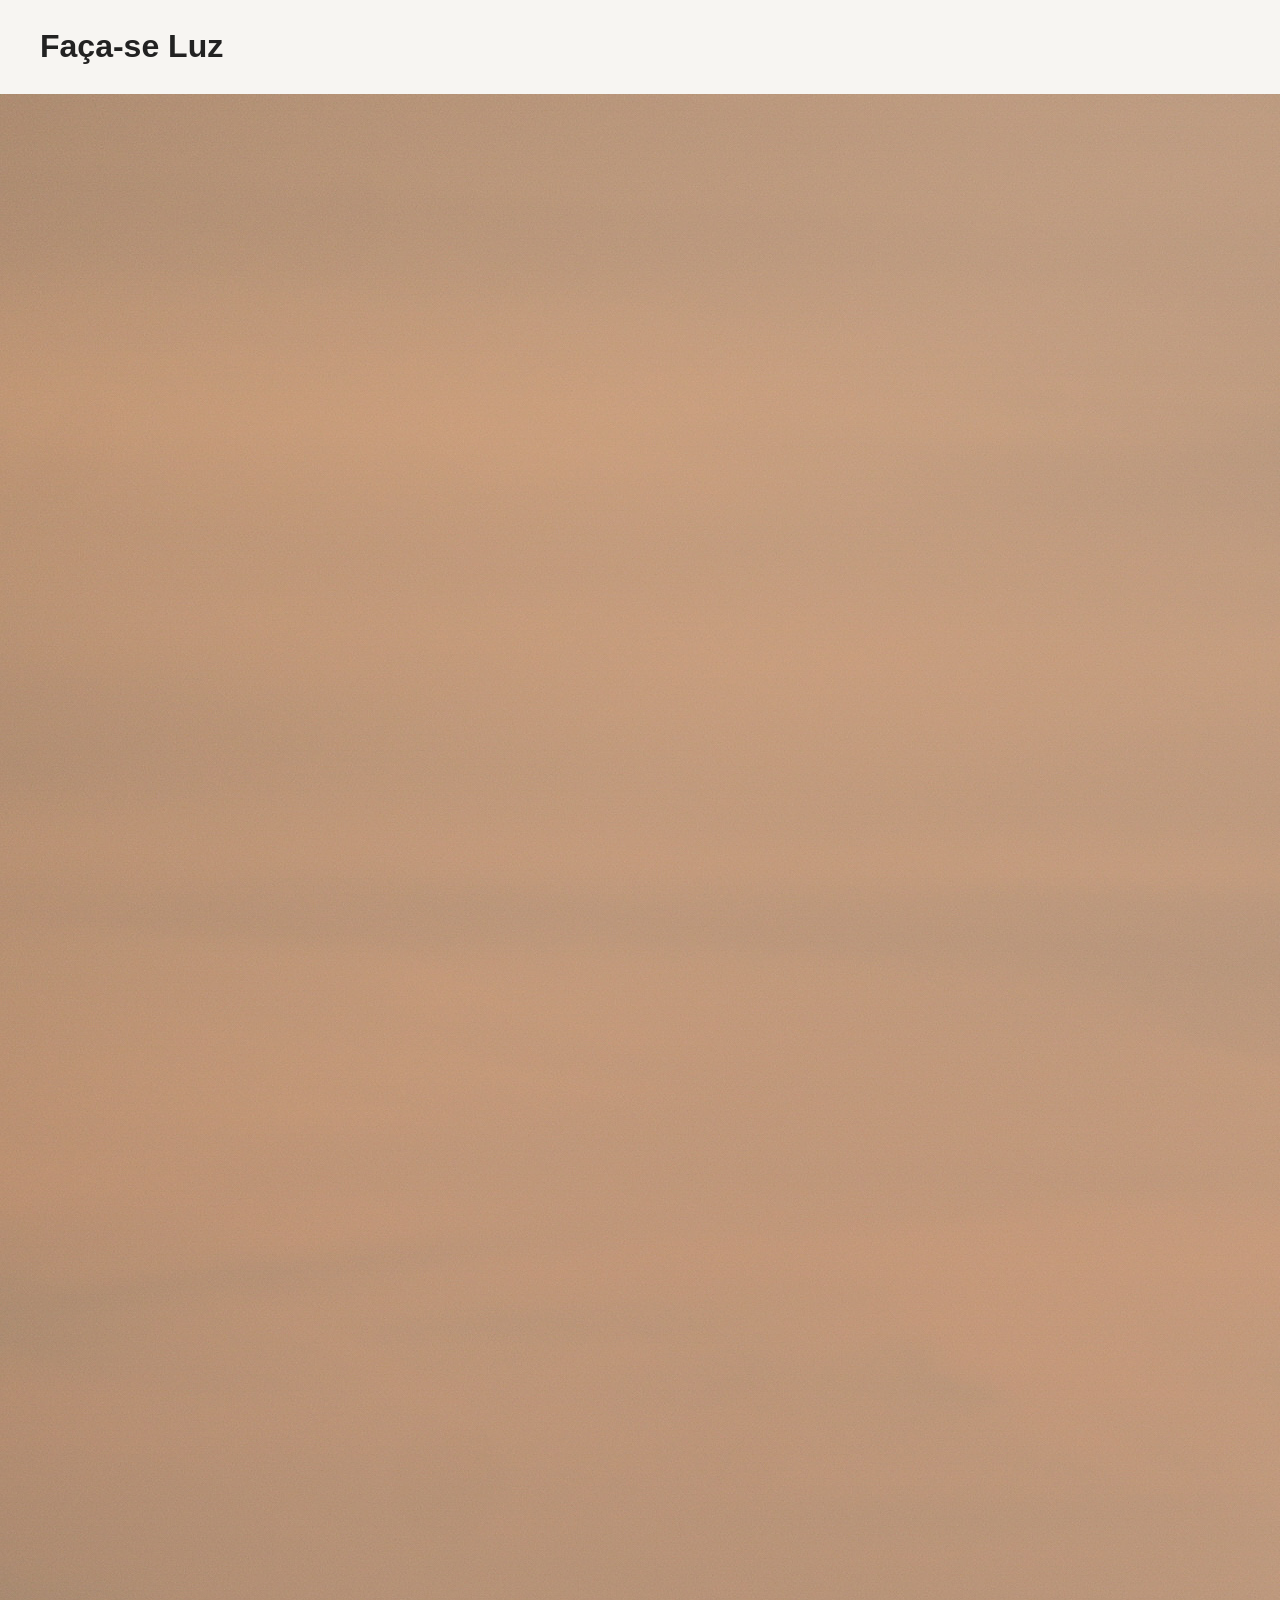
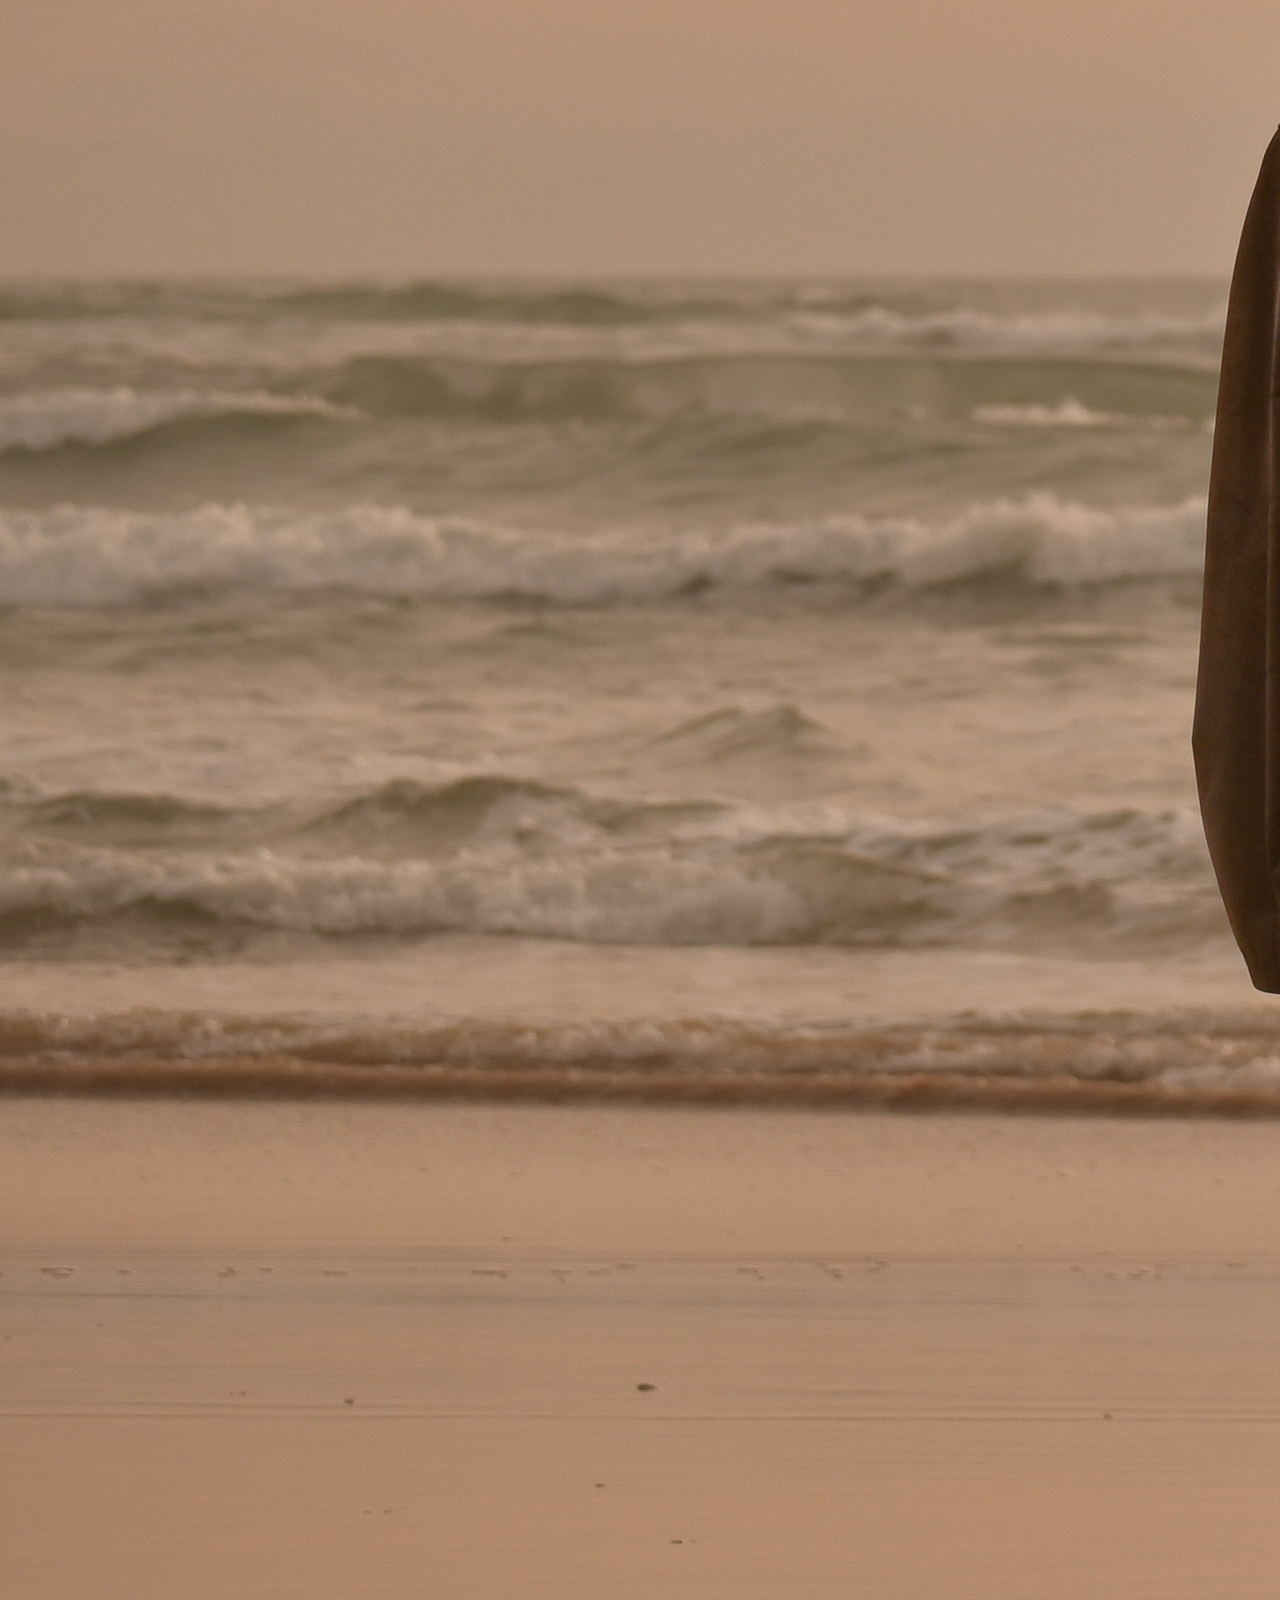
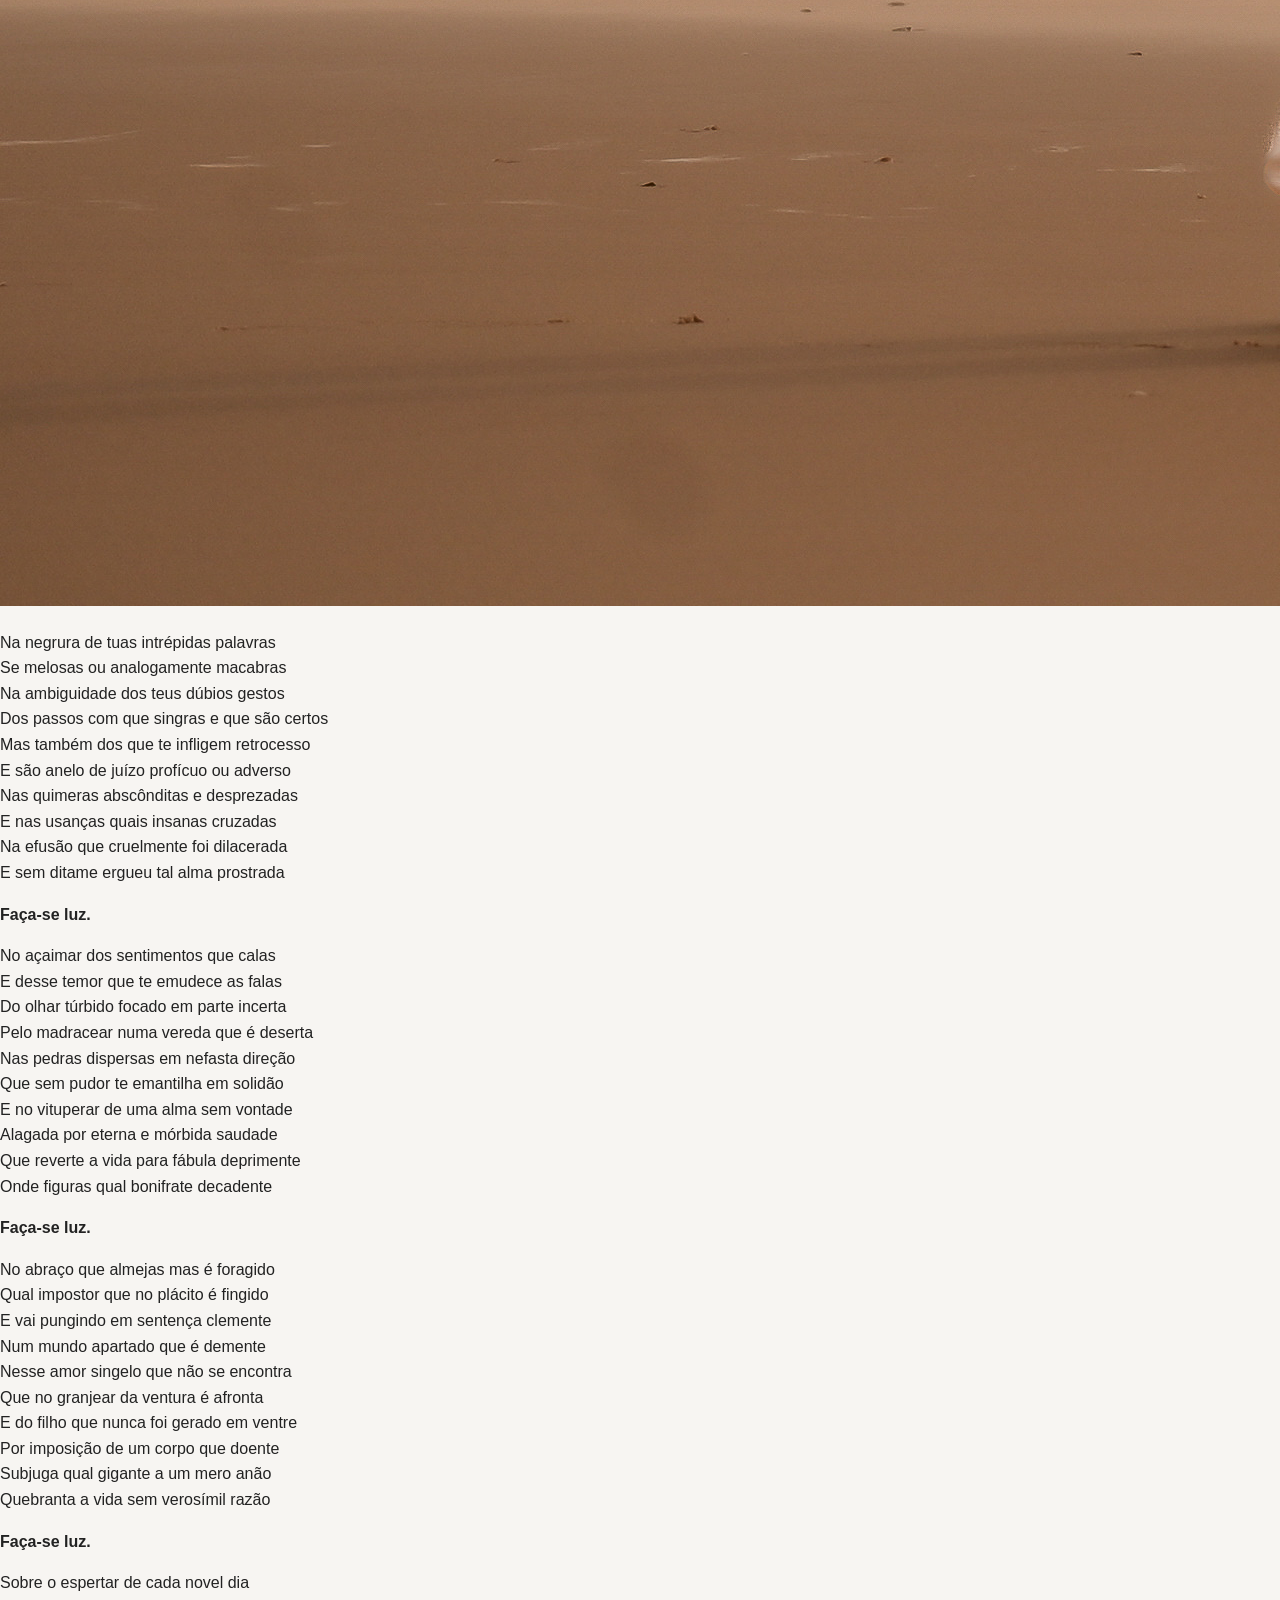
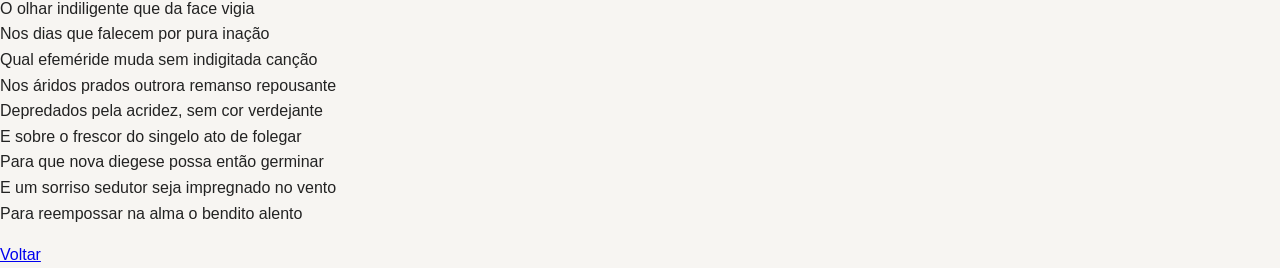
<file: text4.html>
<!DOCTYPE html>
<html lang="pt">
<head>
    <meta charset="UTF-8">
    <title>Faça-se Luz — Gabriel Ethan Paz</title>
    <link rel="stylesheet" href="style.css">
</head>

<body>

<header class="page-header">
    <h1>Faça-se Luz</h1>
</header>

<img src="assets/img/texto4.jpg" class="text-image">

<article class="text-body">
<p>Na negrura de tuas intrépidas palavras<br>
Se melosas ou analogamente macabras<br>
Na ambiguidade dos teus dúbios gestos<br>
Dos passos com que singras e que são certos<br>
Mas também dos que te infligem retrocesso<br>
E são anelo de juízo profícuo ou adverso<br>
Nas quimeras abscônditas e desprezadas<br>
E nas usanças quais insanas cruzadas<br>
Na efusão que cruelmente foi dilacerada<br>
E sem ditame ergueu tal alma prostrada</p>

<p><strong>Faça-se luz.</strong></p>

<p>No açaimar dos sentimentos que calas<br>
E desse temor que te emudece as falas<br>
Do olhar túrbido focado em parte incerta<br>
Pelo madracear numa vereda que é deserta<br>
Nas pedras dispersas em nefasta direção<br>
Que sem pudor te emantilha em solidão<br>
E no vituperar de uma alma sem vontade<br>
Alagada por eterna e mórbida saudade<br>
Que reverte a vida para fábula deprimente<br>
Onde figuras qual bonifrate decadente</p>

<p><strong>Faça-se luz.</strong></p>

<p>No abraço que almejas mas é foragido<br>
Qual impostor que no plácito é fingido<br>
E vai pungindo em sentença clemente<br>
Num mundo apartado que é demente<br>
Nesse amor singelo que não se encontra<br>
Que no granjear da ventura é afronta<br>
E do filho que nunca foi gerado em ventre<br>
Por imposição de um corpo que doente<br>
Subjuga qual gigante a um mero anão<br>
Quebranta a vida sem verosímil razão</p>

<p><strong>Faça-se luz.</strong></p>

<p>Sobre o espertar de cada novel dia<br>
O olhar indiligente que da face vigia<br>
Nos dias que falecem por pura inação<br>
Qual efeméride muda sem indigitada canção<br>
Nos áridos prados outrora remanso repousante<br>
Depredados pela acridez, sem cor verdejante<br>
E sobre o frescor do singelo ato de folegar<br>
Para que nova diegese possa então germinar<br>
E um sorriso sedutor seja impregnado no vento<br>
Para reempossar na alma o bendito alento</p>
</article>

<footer>
    <a href="texts.html">Voltar</a>
</footer>

</body>
</html>
</file>
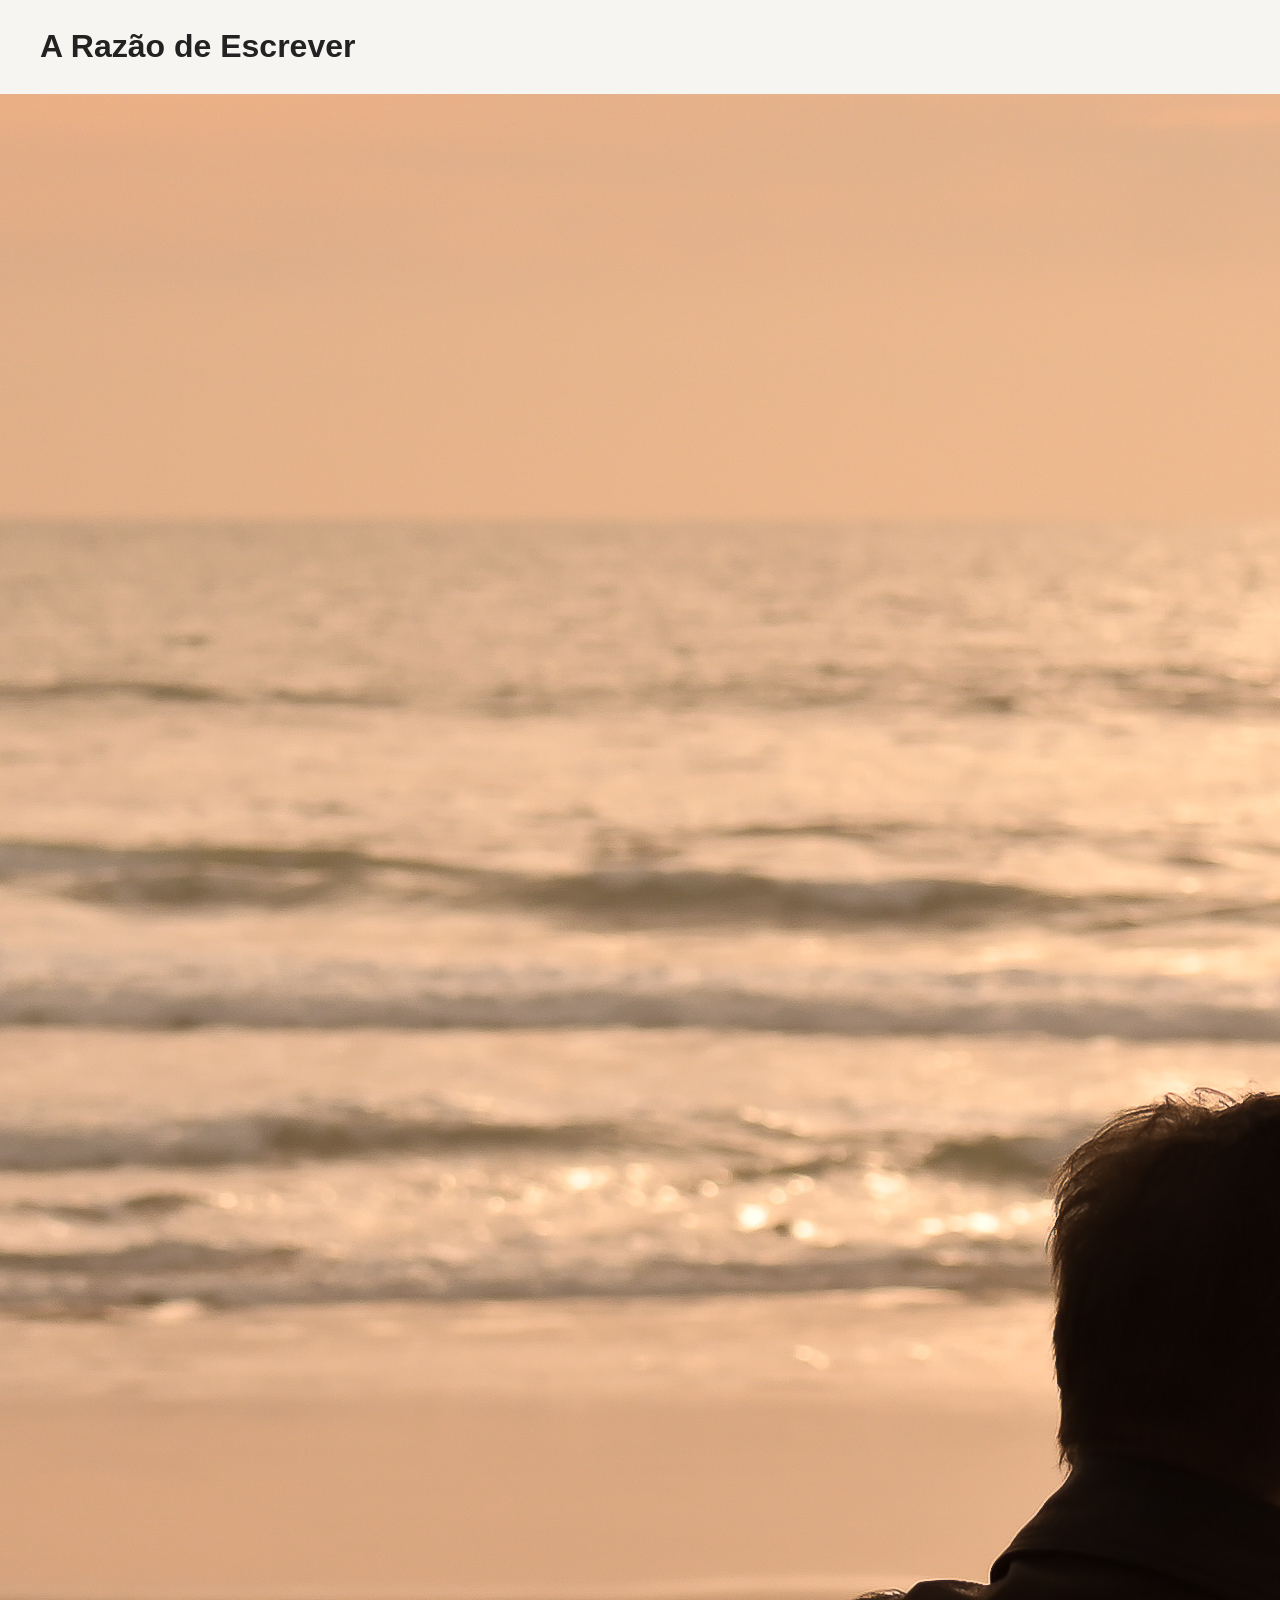
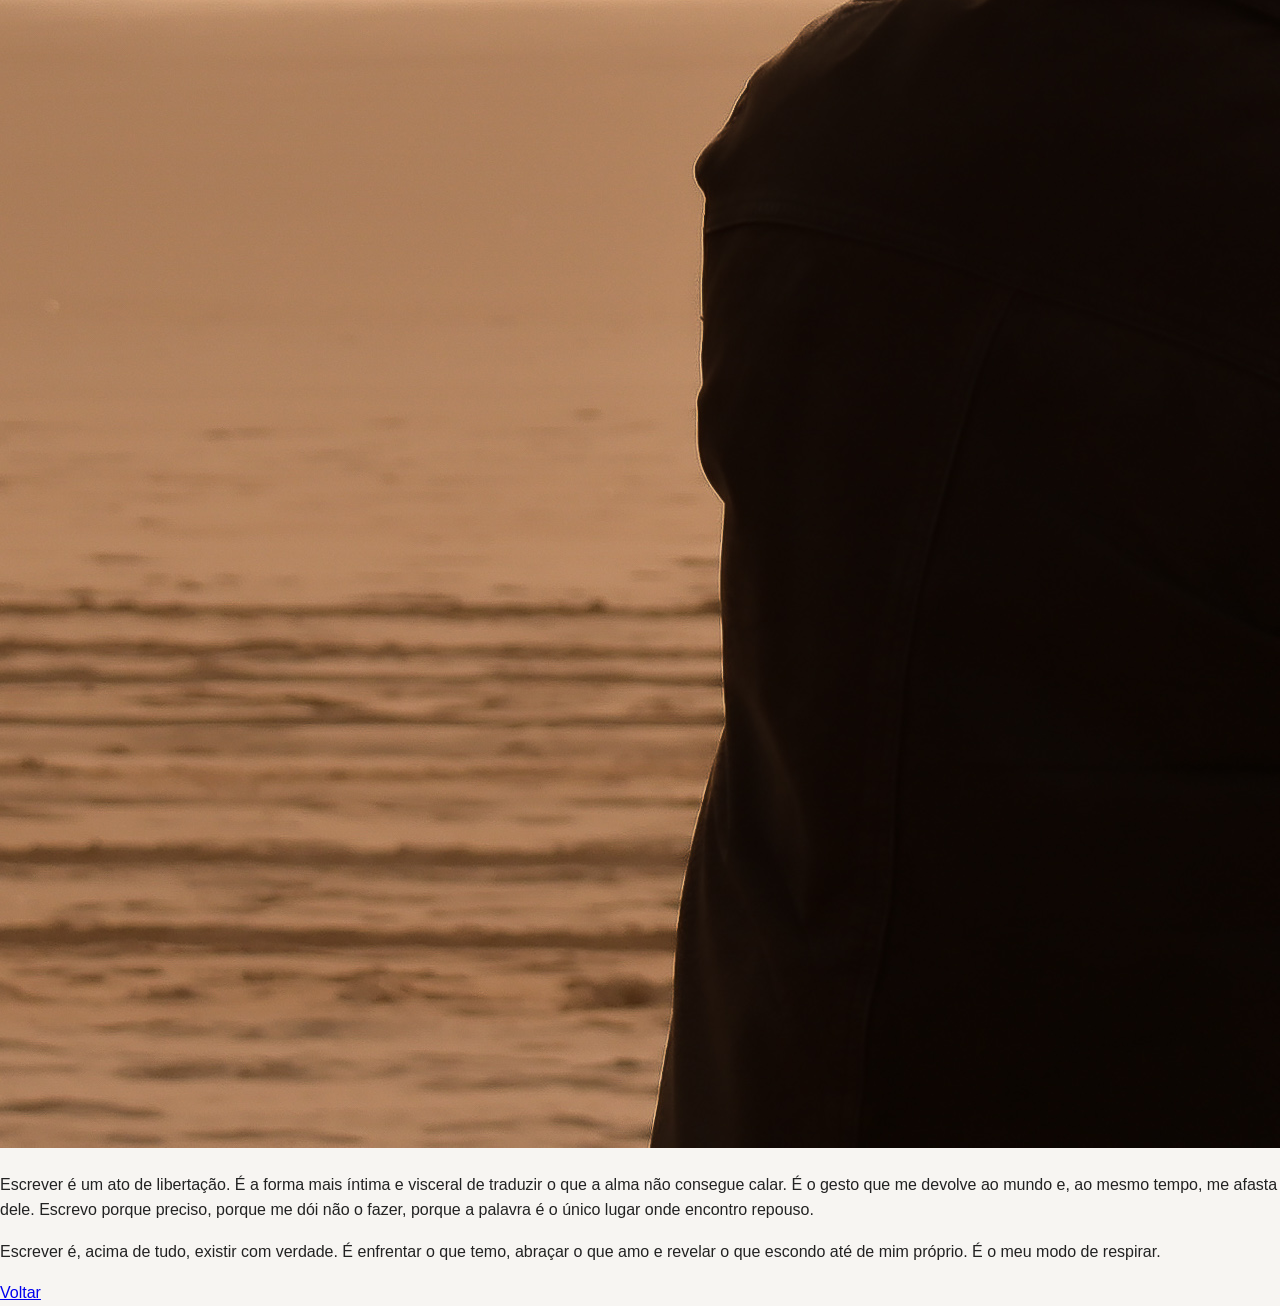
<file: texto1.html>
<!DOCTYPE html>
<html lang="pt">
<head>
    <meta charset="UTF-8">
    <title>A Razão de Escrever — Gabriel Ethan Paz</title>
    <link rel="stylesheet" href="style.css">
</head>

<body>

<header class="page-header">
    <h1>A Razão de Escrever</h1>
</header>

<img src="assets/img/texto1.jpg" class="text-image">

<article class="text-body">
<p>Escrever é um ato de libertação. É a forma mais íntima e visceral de traduzir o que a alma não consegue calar. É o gesto que me devolve ao mundo e, ao mesmo tempo, me afasta dele. Escrevo porque preciso, porque me dói não o fazer, porque a palavra é o único lugar onde encontro repouso.</p>

<p>Escrever é, acima de tudo, existir com verdade. É enfrentar o que temo, abraçar o que amo e revelar o que escondo até de mim próprio. É o meu modo de respirar.</p>
</article>

<footer>
    <a href="textos.html">Voltar</a>
</footer>

</body>
</html>
</file>
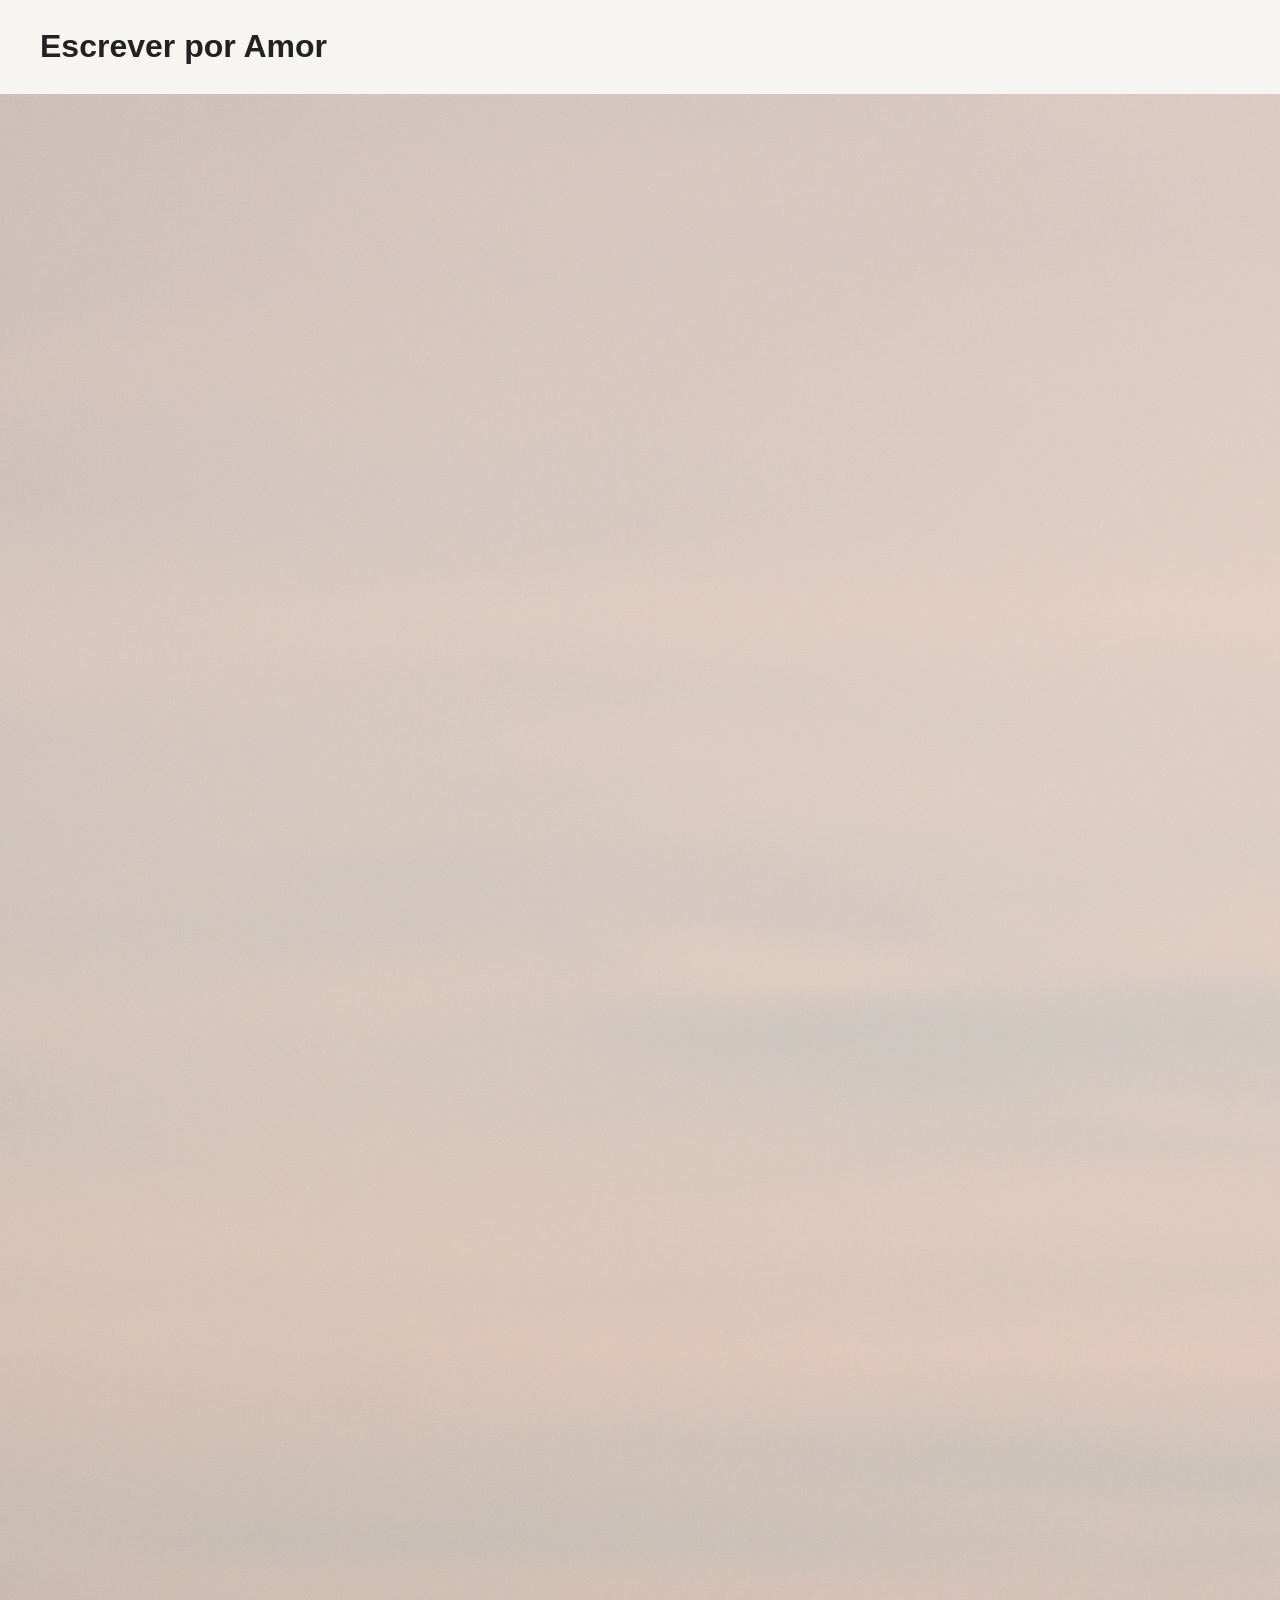
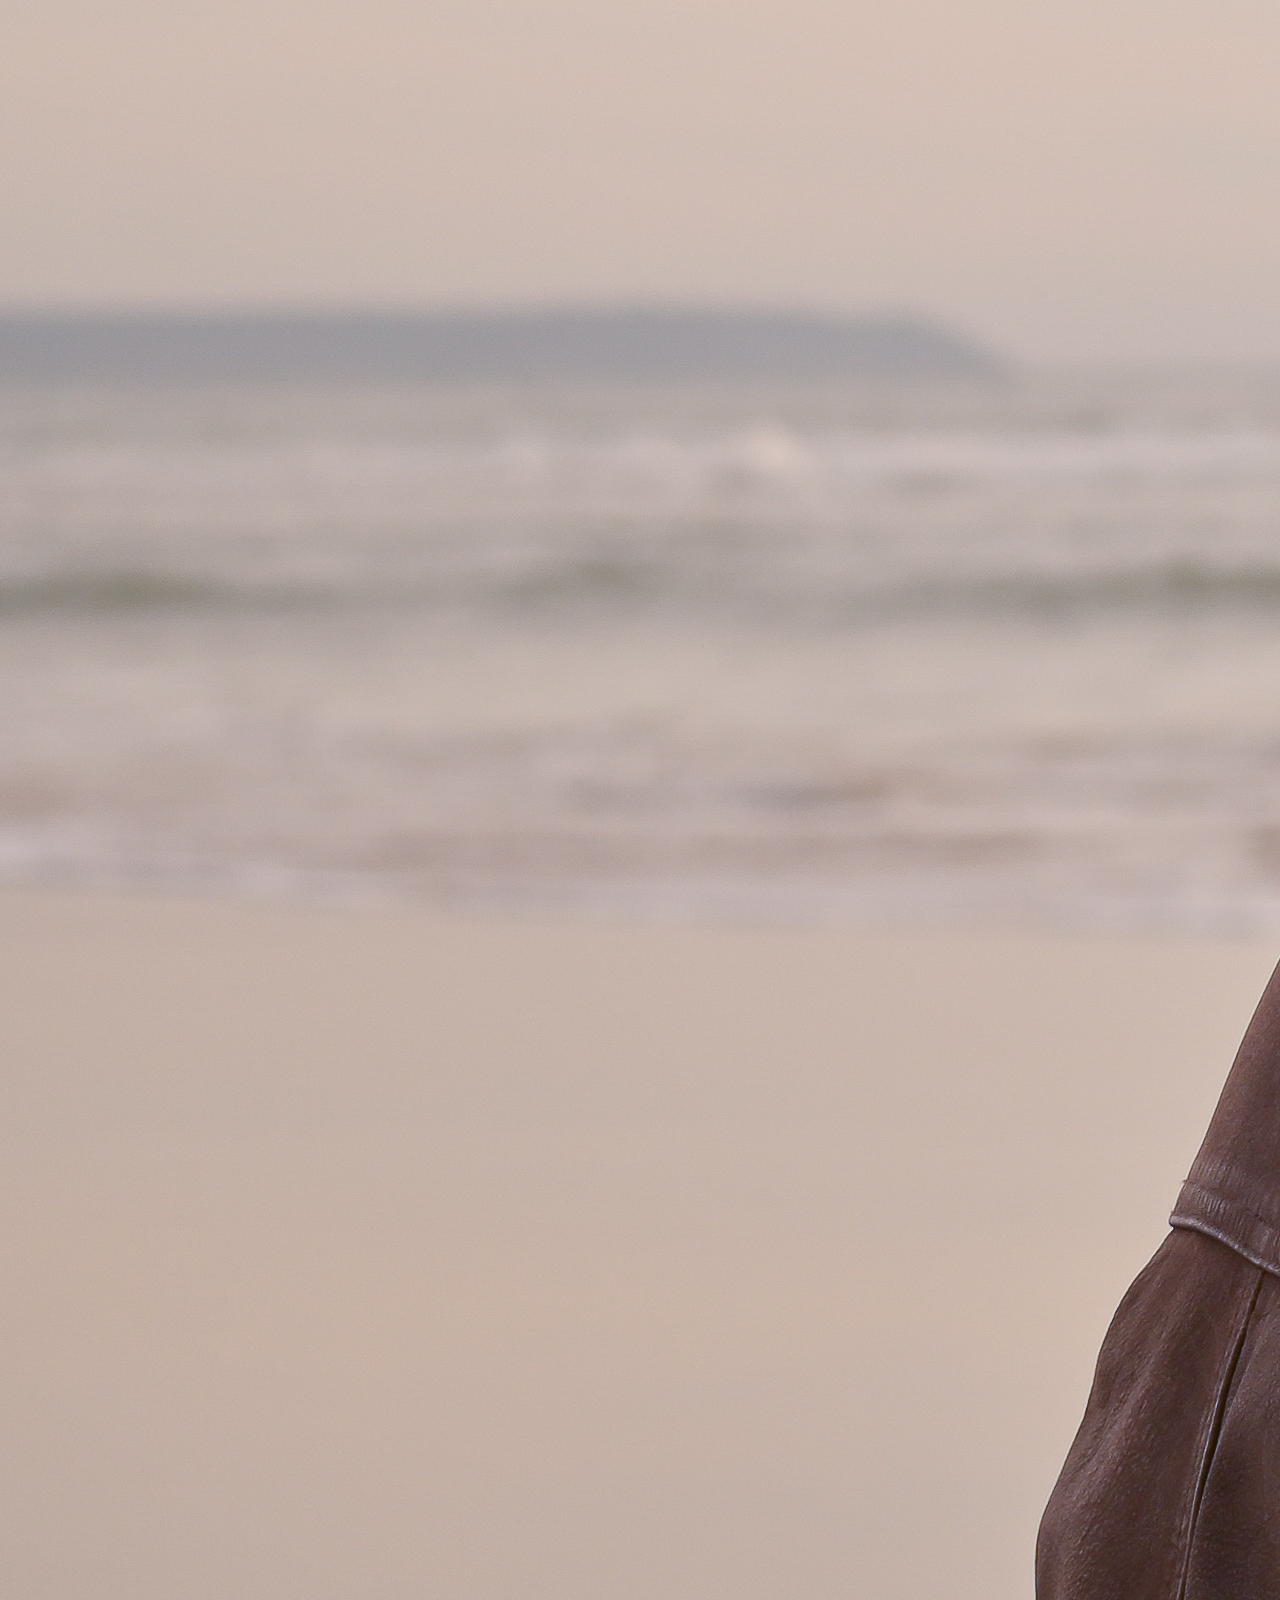
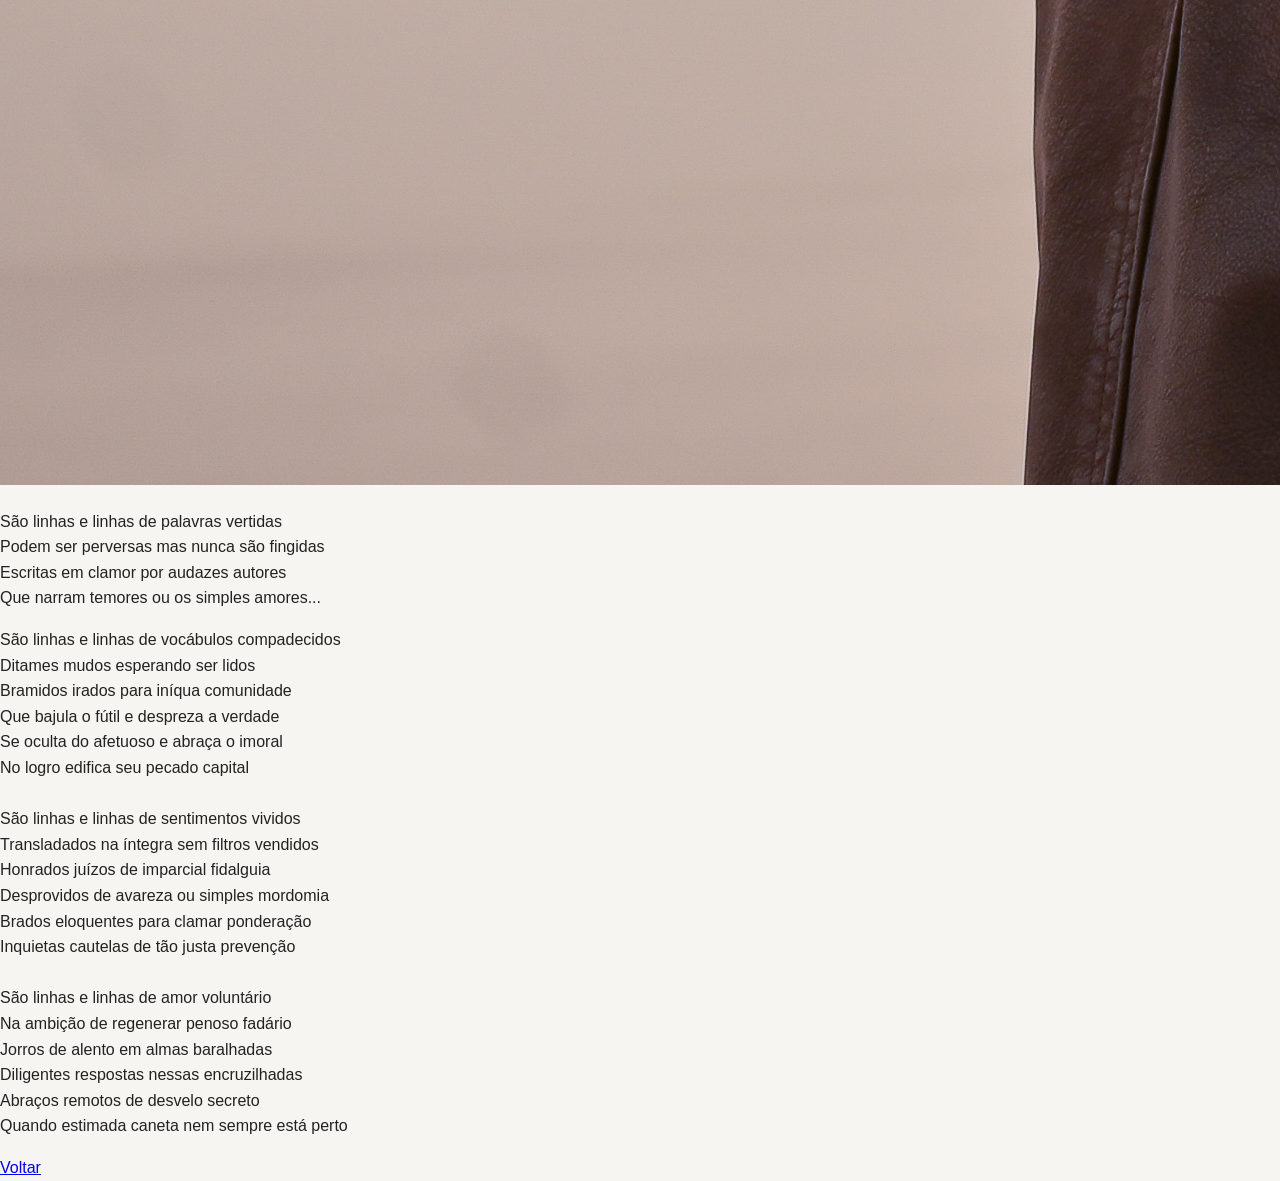
<file: texto2.html>
<!DOCTYPE html>
<html lang="pt">
<head>
    <meta charset="UTF-8">
    <title>Escrever por Amor — Gabriel Ethan Paz</title>
    <link rel="stylesheet" href="style.css">
</head>

<body>

<header class="page-header">
    <h1>Escrever por Amor</h1>
</header>

<img src="assets/img/texto2.jpg" class="text-image">

<article class="text-body">

<p>São linhas e linhas de palavras vertidas<br>
Podem ser perversas mas nunca são fingidas<br>
Escritas em clamor por audazes autores<br>
Que narram temores ou os simples amores...</p>

<p>São linhas e linhas de vocábulos compadecidos<br>
Ditames mudos esperando ser lidos<br>
Bramidos irados para iníqua comunidade<br>
Que bajula o fútil e despreza a verdade<br>
Se oculta do afetuoso e abraça o imoral<br>
No logro edifica seu pecado capital<br><br>

São linhas e linhas de sentimentos vividos<br>
Transladados na íntegra sem filtros vendidos<br>
Honrados juízos de imparcial fidalguia<br>
Desprovidos de avareza ou simples mordomia<br>
Brados eloquentes para clamar ponderação<br>
Inquietas cautelas de tão justa prevenção<br><br>

São linhas e linhas de amor voluntário<br>
Na ambição de regenerar penoso fadário<br>
Jorros de alento em almas baralhadas<br>
Diligentes respostas nessas encruzilhadas<br>
Abraços remotos de desvelo secreto<br>
Quando estimada caneta nem sempre está perto</p>

</article>

<footer>
    <a href="textos.html">Voltar</a>
</footer>

</body>
</html>
</file>
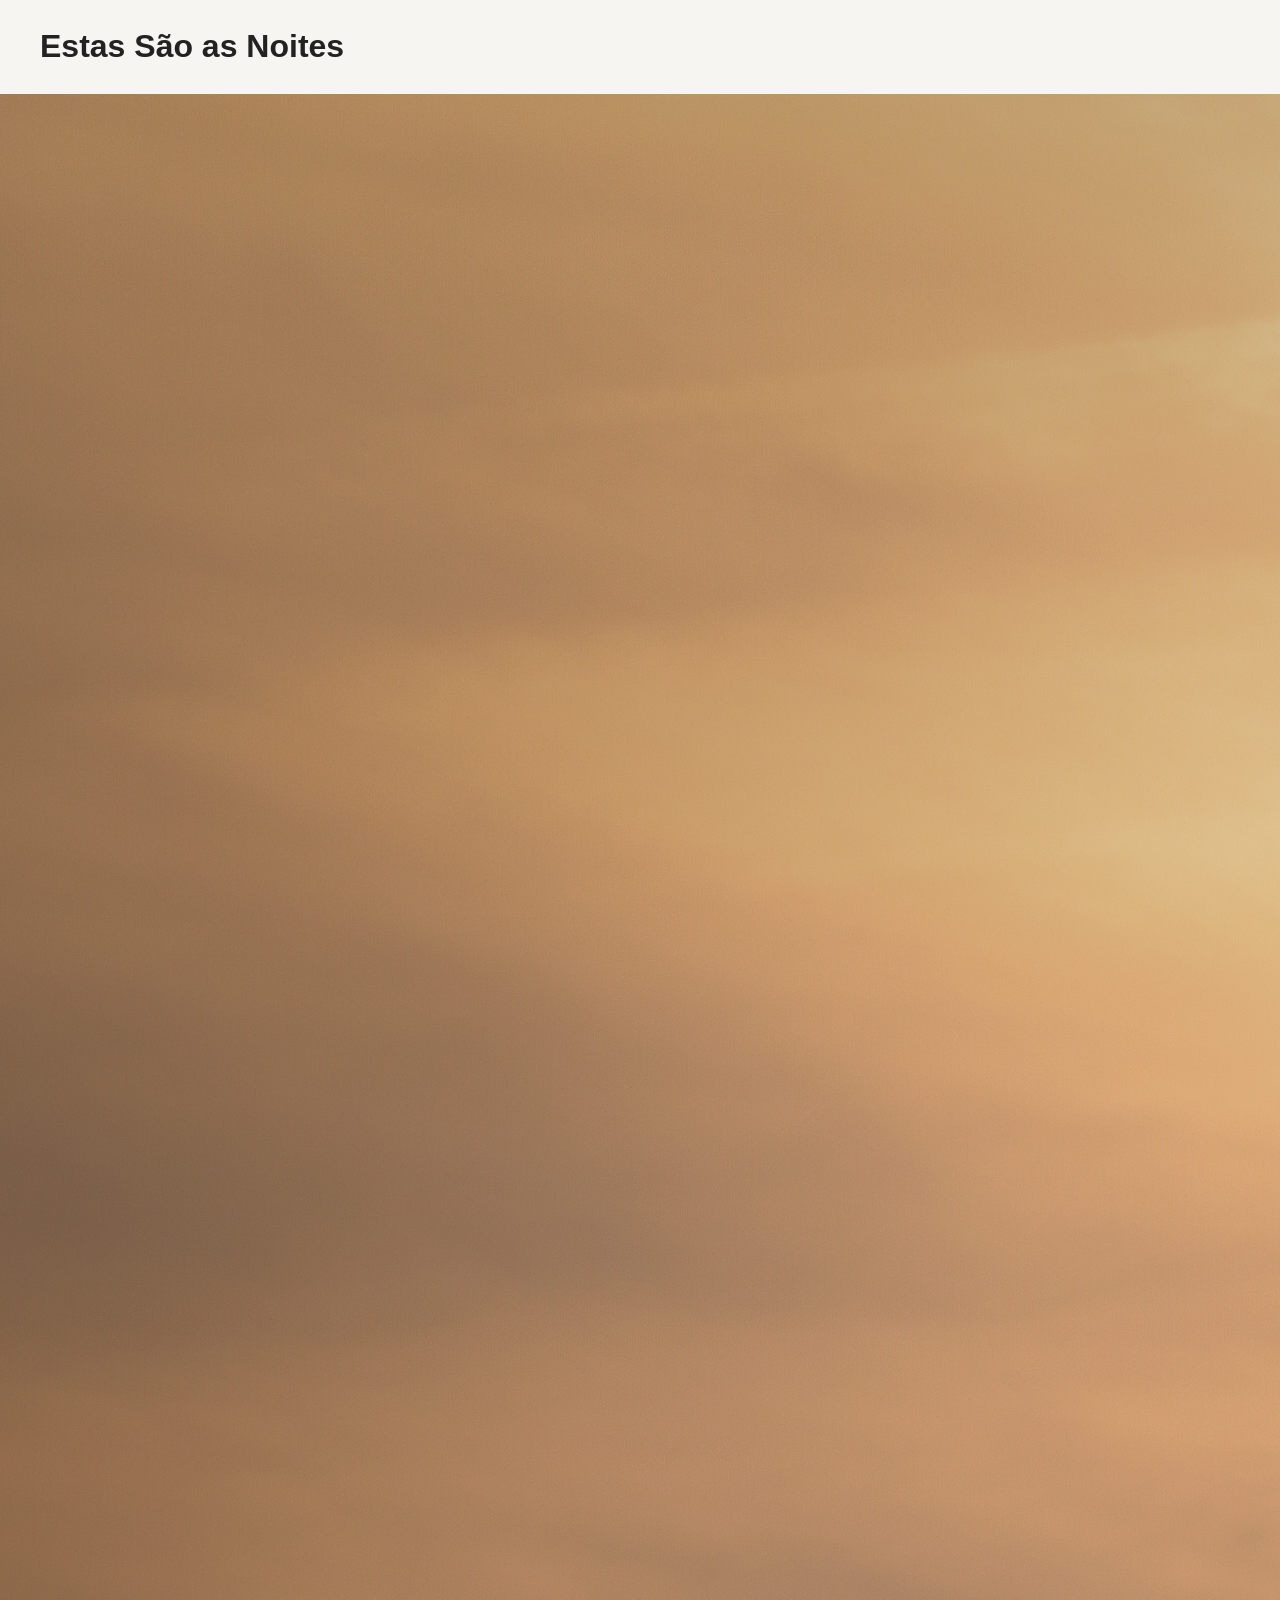
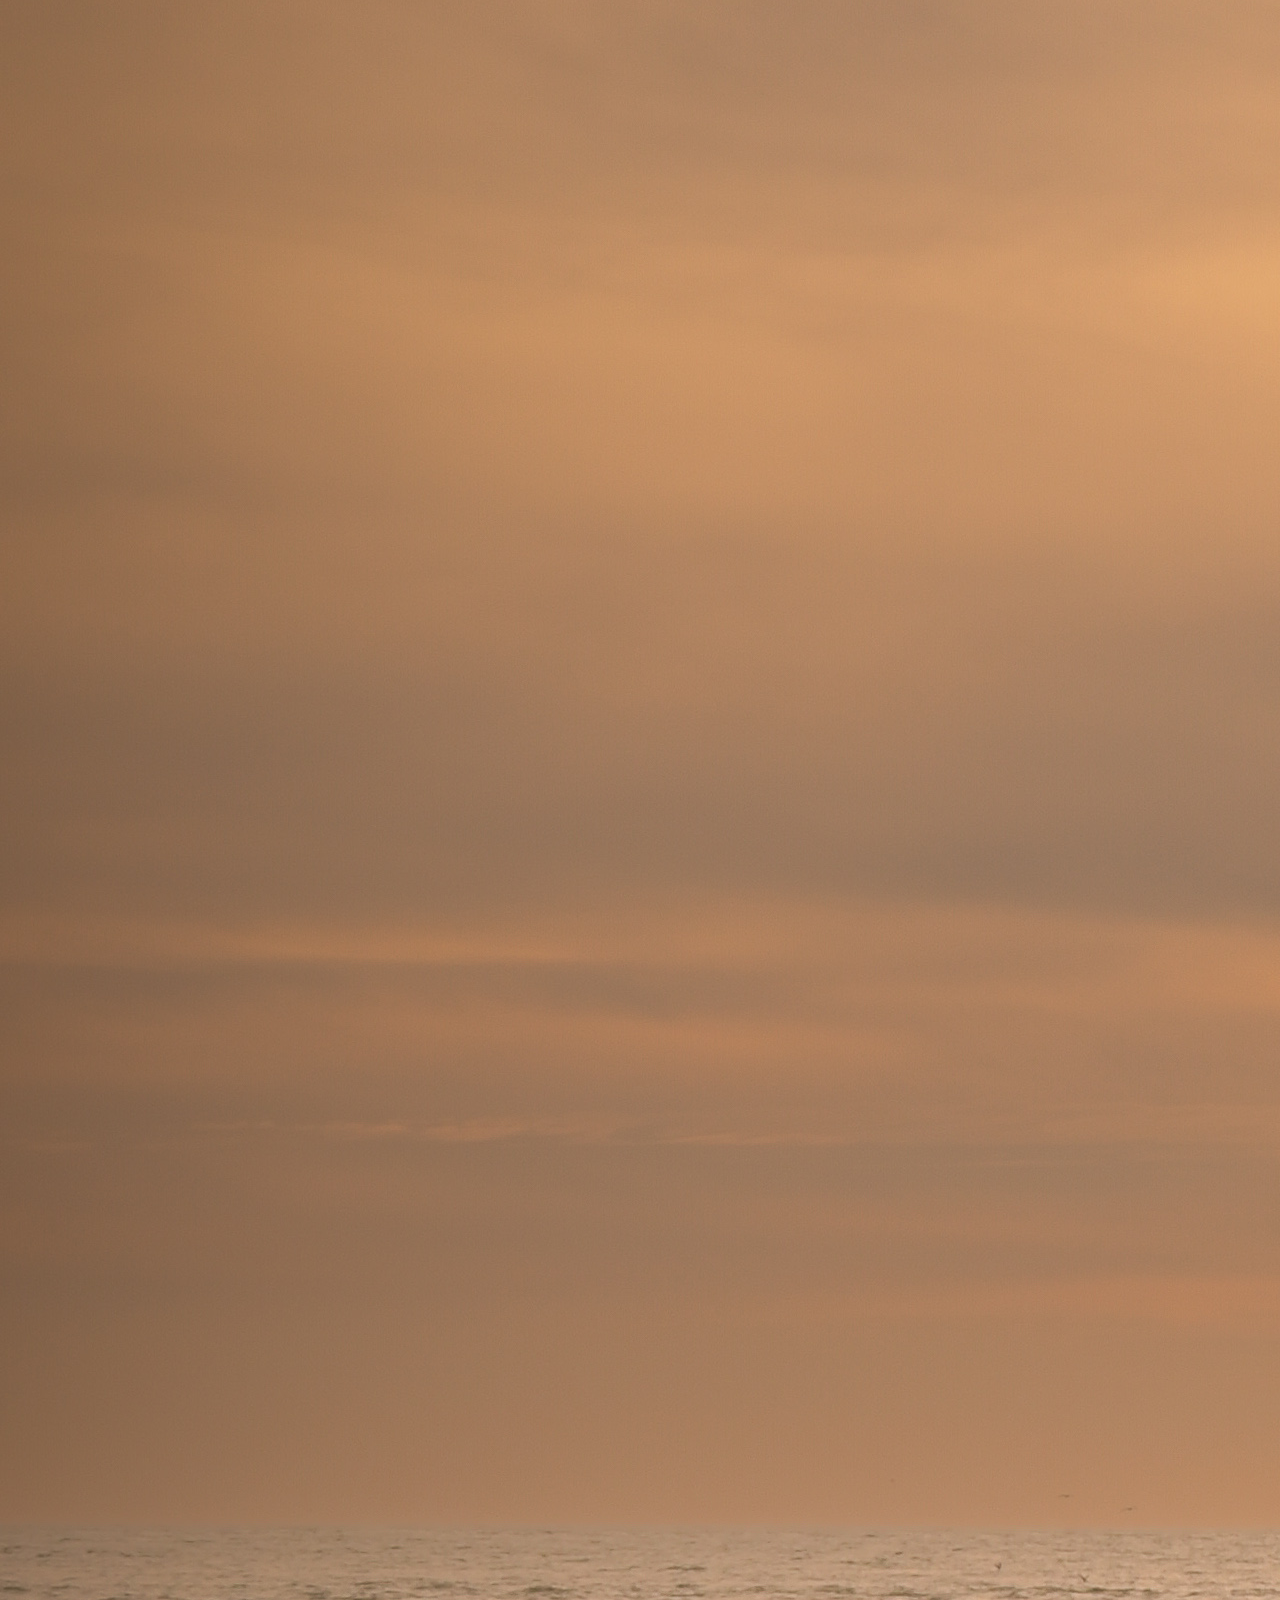
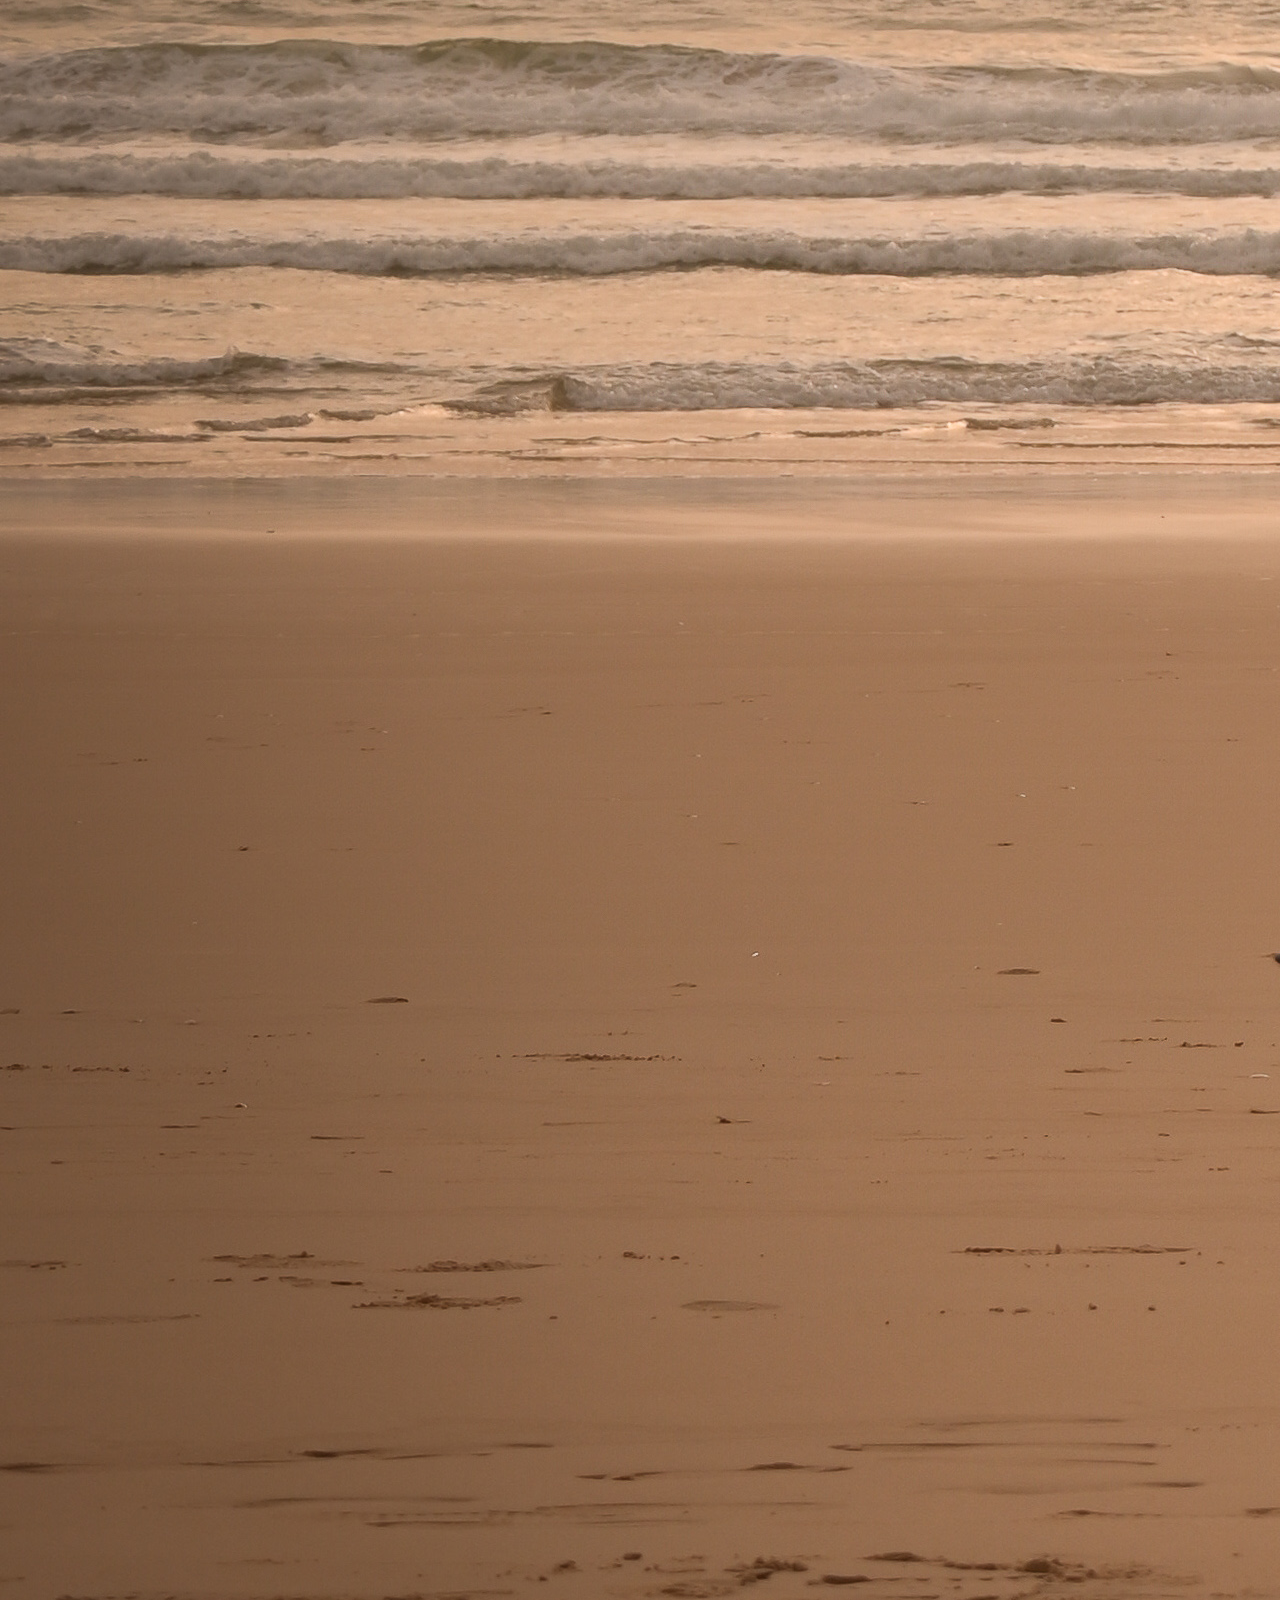
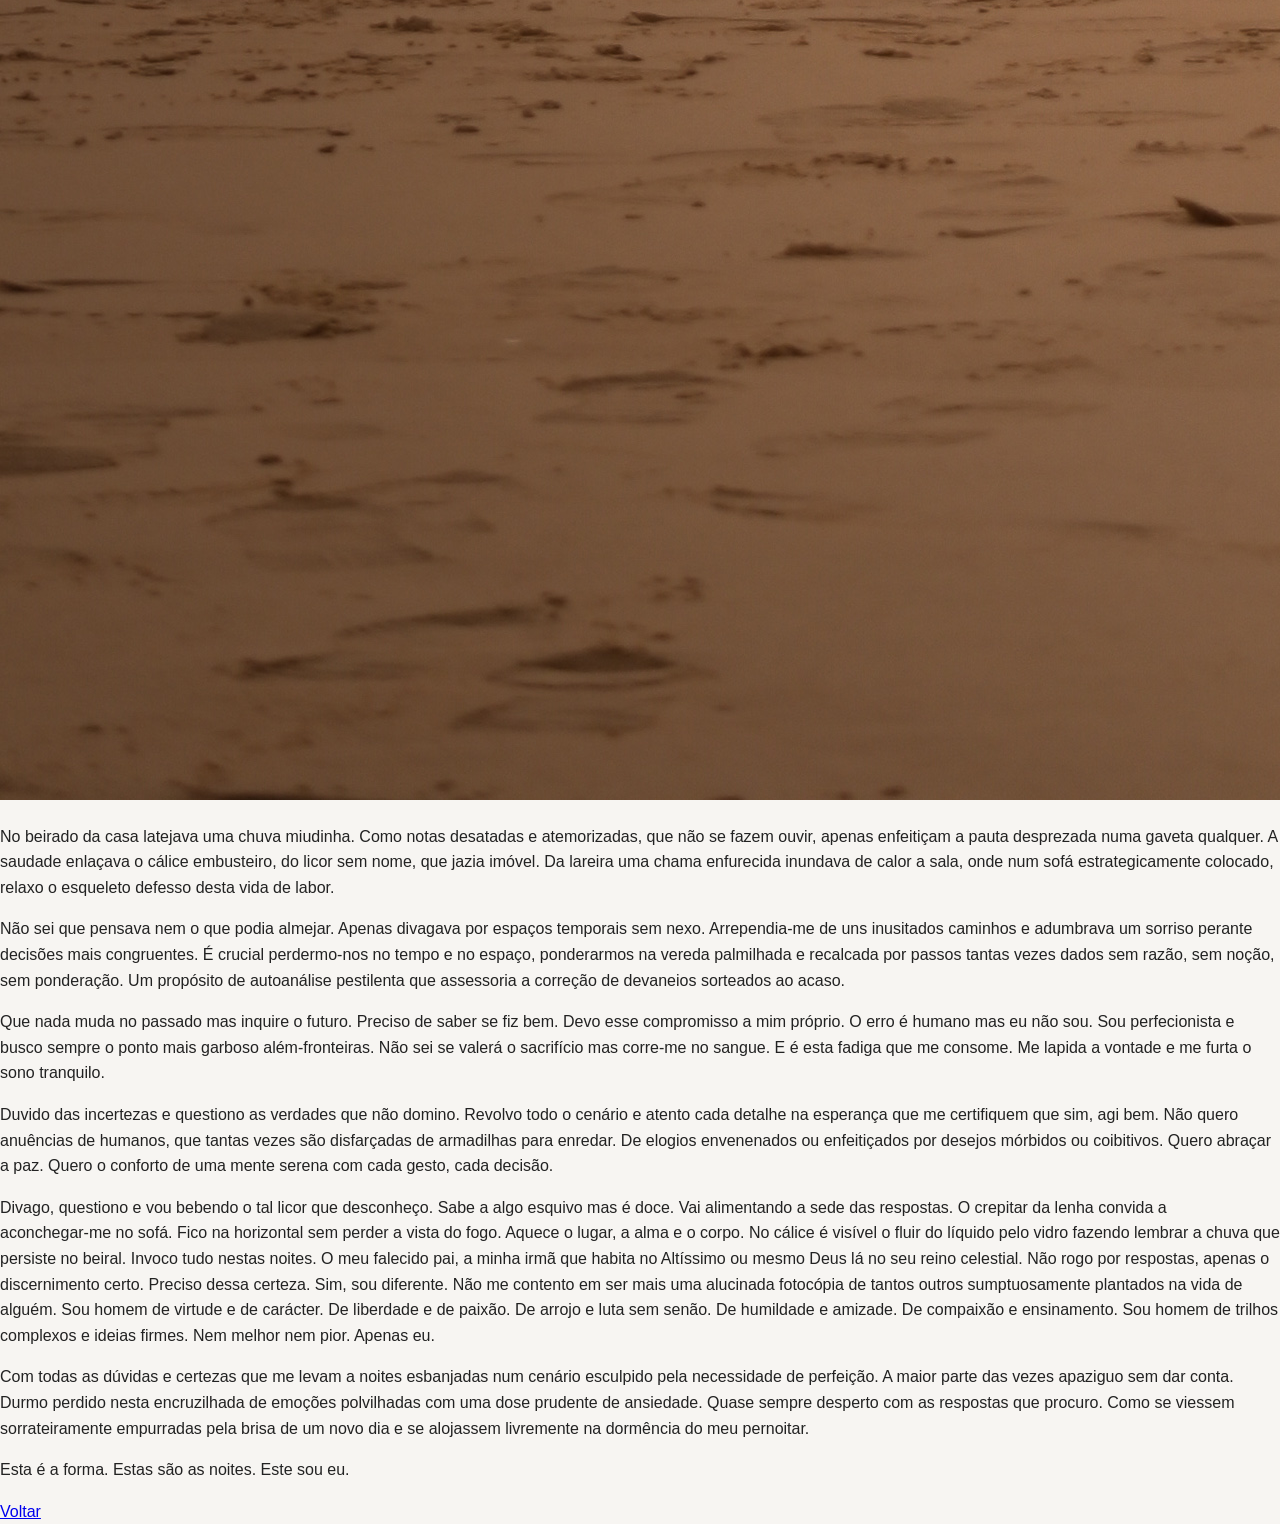
<file: texto3.html>
<!DOCTYPE html>
<html lang="pt">
<head>
    <meta charset="UTF-8">
    <title>Estas São as Noites — Gabriel Ethan Paz</title>
    <link rel="stylesheet" href="style.css">
</head>

<body>

<header class="page-header">
    <h1>Estas São as Noites</h1>
</header>

<img src="assets/img/texto3.jpg" class="text-image">

<article class="text-body">
<p>No beirado da casa latejava uma chuva miudinha. Como notas desatadas e atemorizadas, que não se fazem ouvir, apenas enfeitiçam a pauta desprezada numa gaveta qualquer. A saudade enlaçava o cálice embusteiro, do licor sem nome, que jazia imóvel. Da lareira uma chama enfurecida inundava de calor a sala, onde num sofá estrategicamente colocado, relaxo o esqueleto defesso desta vida de labor.</p>

<p>Não sei que pensava nem o que podia almejar. Apenas divagava por espaços temporais sem nexo. Arrependia‑me de uns inusitados caminhos e adumbrava um sorriso perante decisões mais congruentes. É crucial perdermo‑nos no tempo e no espaço, ponderarmos na vereda palmilhada e recalcada por passos tantas vezes dados sem razão, sem noção, sem ponderação. Um propósito de autoanálise pestilenta que assessoria a correção de devaneios sorteados ao acaso.</p>

<p>Que nada muda no passado mas inquire o futuro. Preciso de saber se fiz bem. Devo esse compromisso a mim próprio. O erro é humano mas eu não sou. Sou perfecionista e busco sempre o ponto mais garboso além‑fronteiras. Não sei se valerá o sacrifício mas corre‑me no sangue. E é esta fadiga que me consome. Me lapida a vontade e me furta o sono tranquilo.</p>

<p>Duvido das incertezas e questiono as verdades que não domino. Revolvo todo o cenário e atento cada detalhe na esperança que me certifiquem que sim, agi bem. Não quero anuências de humanos, que tantas vezes são disfarçadas de armadilhas para enredar. De elogios envenenados ou enfeitiçados por desejos mórbidos ou coibitivos. Quero abraçar a paz. Quero o conforto de uma mente serena com cada gesto, cada decisão.</p>

<p>Divago, questiono e vou bebendo o tal licor que desconheço. Sabe a algo esquivo mas é doce. Vai alimentando a sede das respostas. O crepitar da lenha convida a aconchegar‑me no sofá. Fico na horizontal sem perder a vista do fogo. Aquece o lugar, a alma e o corpo. No cálice é visível o fluir do líquido pelo vidro fazendo lembrar a chuva que persiste no beiral. Invoco tudo nestas noites. O meu falecido pai, a minha irmã que habita no Altíssimo ou mesmo Deus lá no seu reino celestial. Não rogo por respostas, apenas o discernimento certo. Preciso dessa certeza. Sim, sou diferente. Não me contento em ser mais uma alucinada fotocópia de tantos outros sumptuosamente plantados na vida de alguém. Sou homem de virtude e de carácter. De liberdade e de paixão. De arrojo e luta sem senão. De humildade e amizade. De compaixão e ensinamento. Sou homem de trilhos complexos e ideias firmes. Nem melhor nem pior. Apenas eu.</p>

<p>Com todas as dúvidas e certezas que me levam a noites esbanjadas num cenário esculpido pela necessidade de perfeição. A maior parte das vezes apaziguo sem dar conta. Durmo perdido nesta encruzilhada de emoções polvilhadas com uma dose prudente de ansiedade. Quase sempre desperto com as respostas que procuro. Como se viessem sorrateiramente empurradas pela brisa de um novo dia e se alojassem livremente na dormência do meu pernoitar.</p>

<p>Esta é a forma. Estas são as noites. Este sou eu.</p>
</article>

<footer>
    <a href="textos.html">Voltar</a>
</footer>

</body>
</html>
</file>
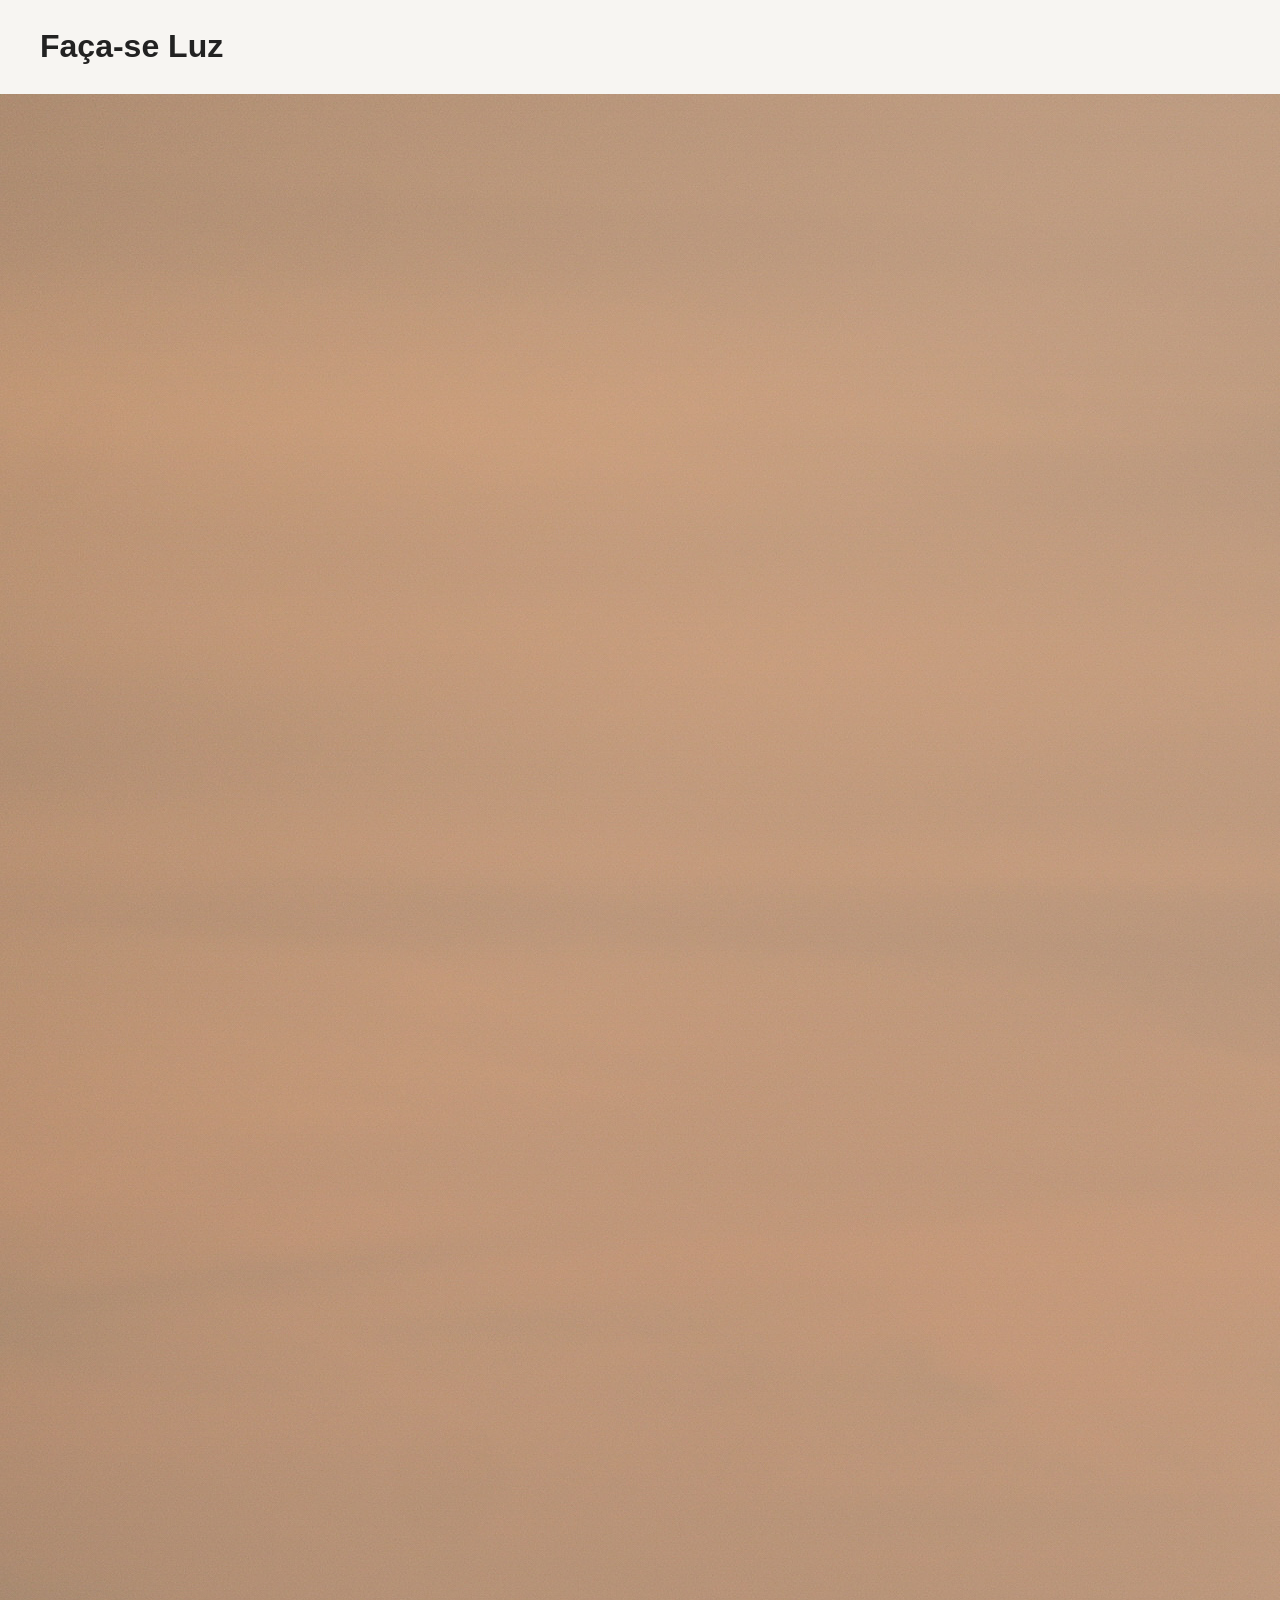
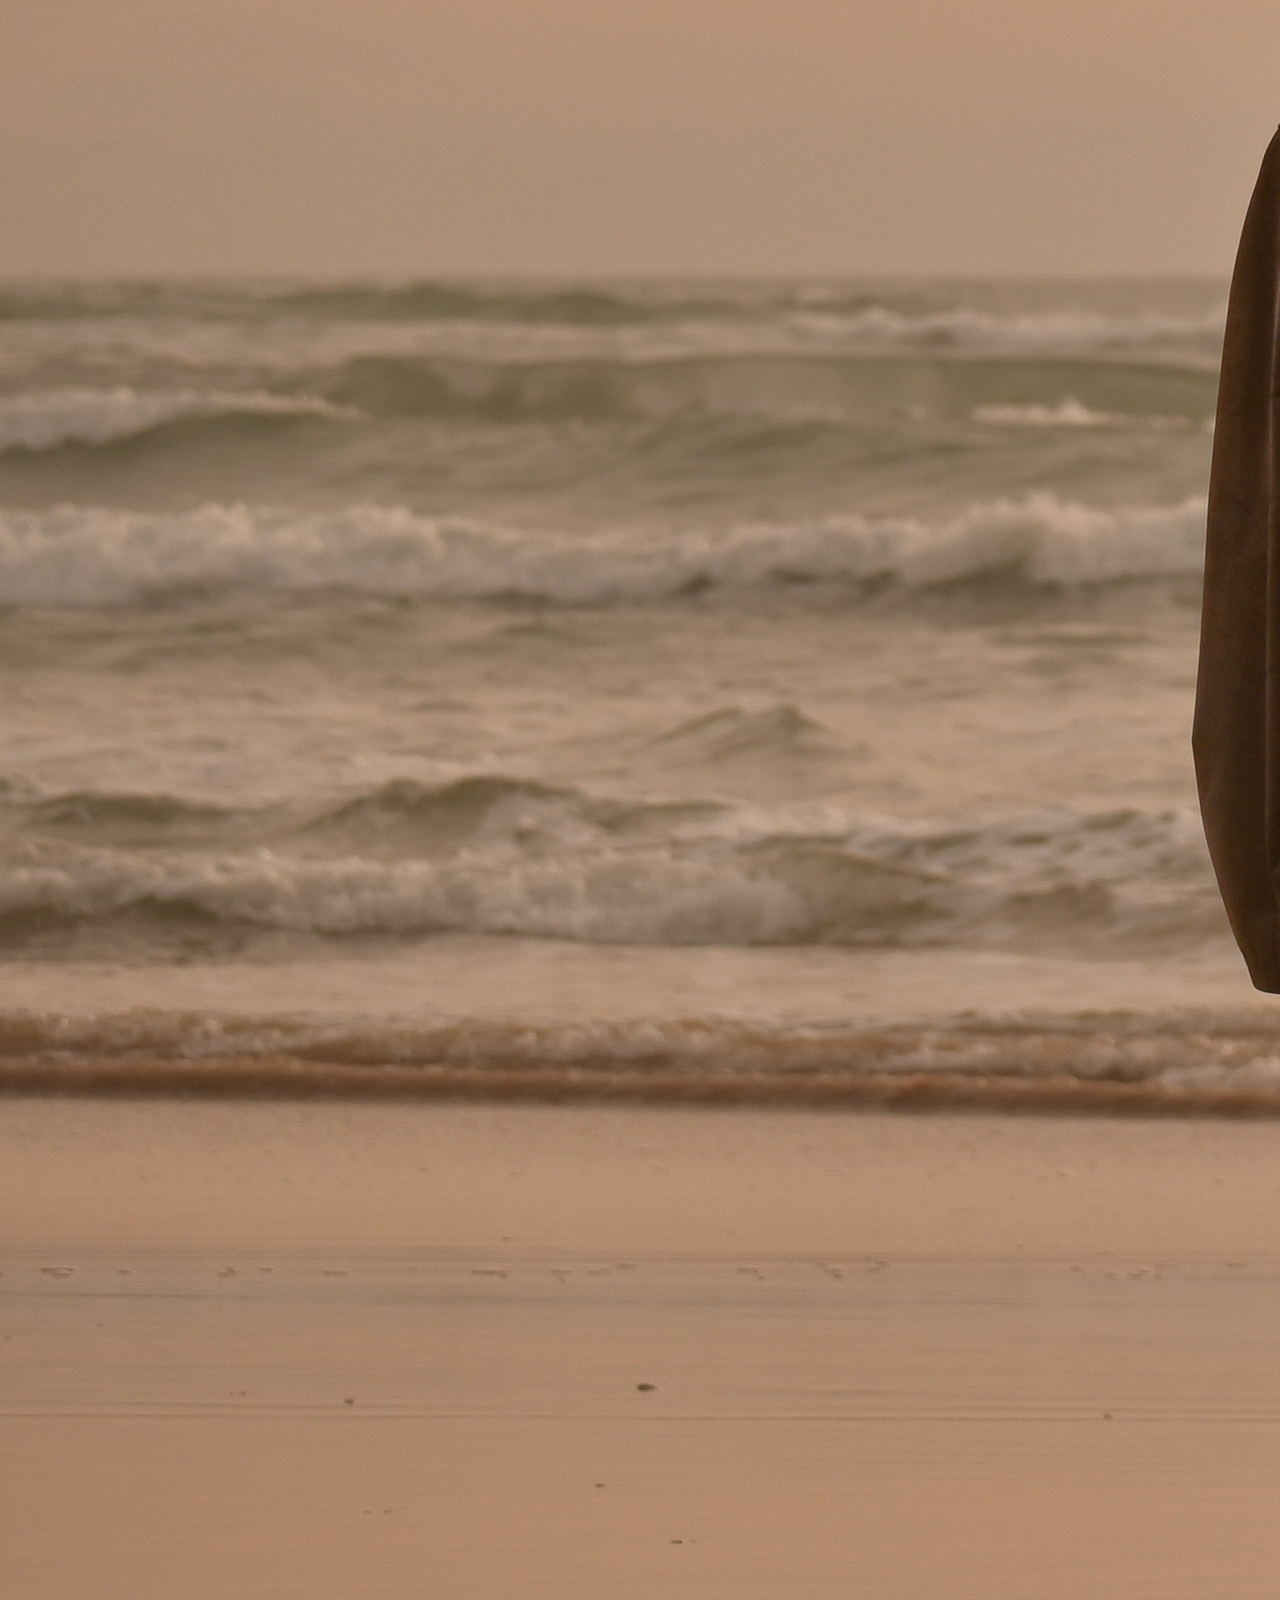
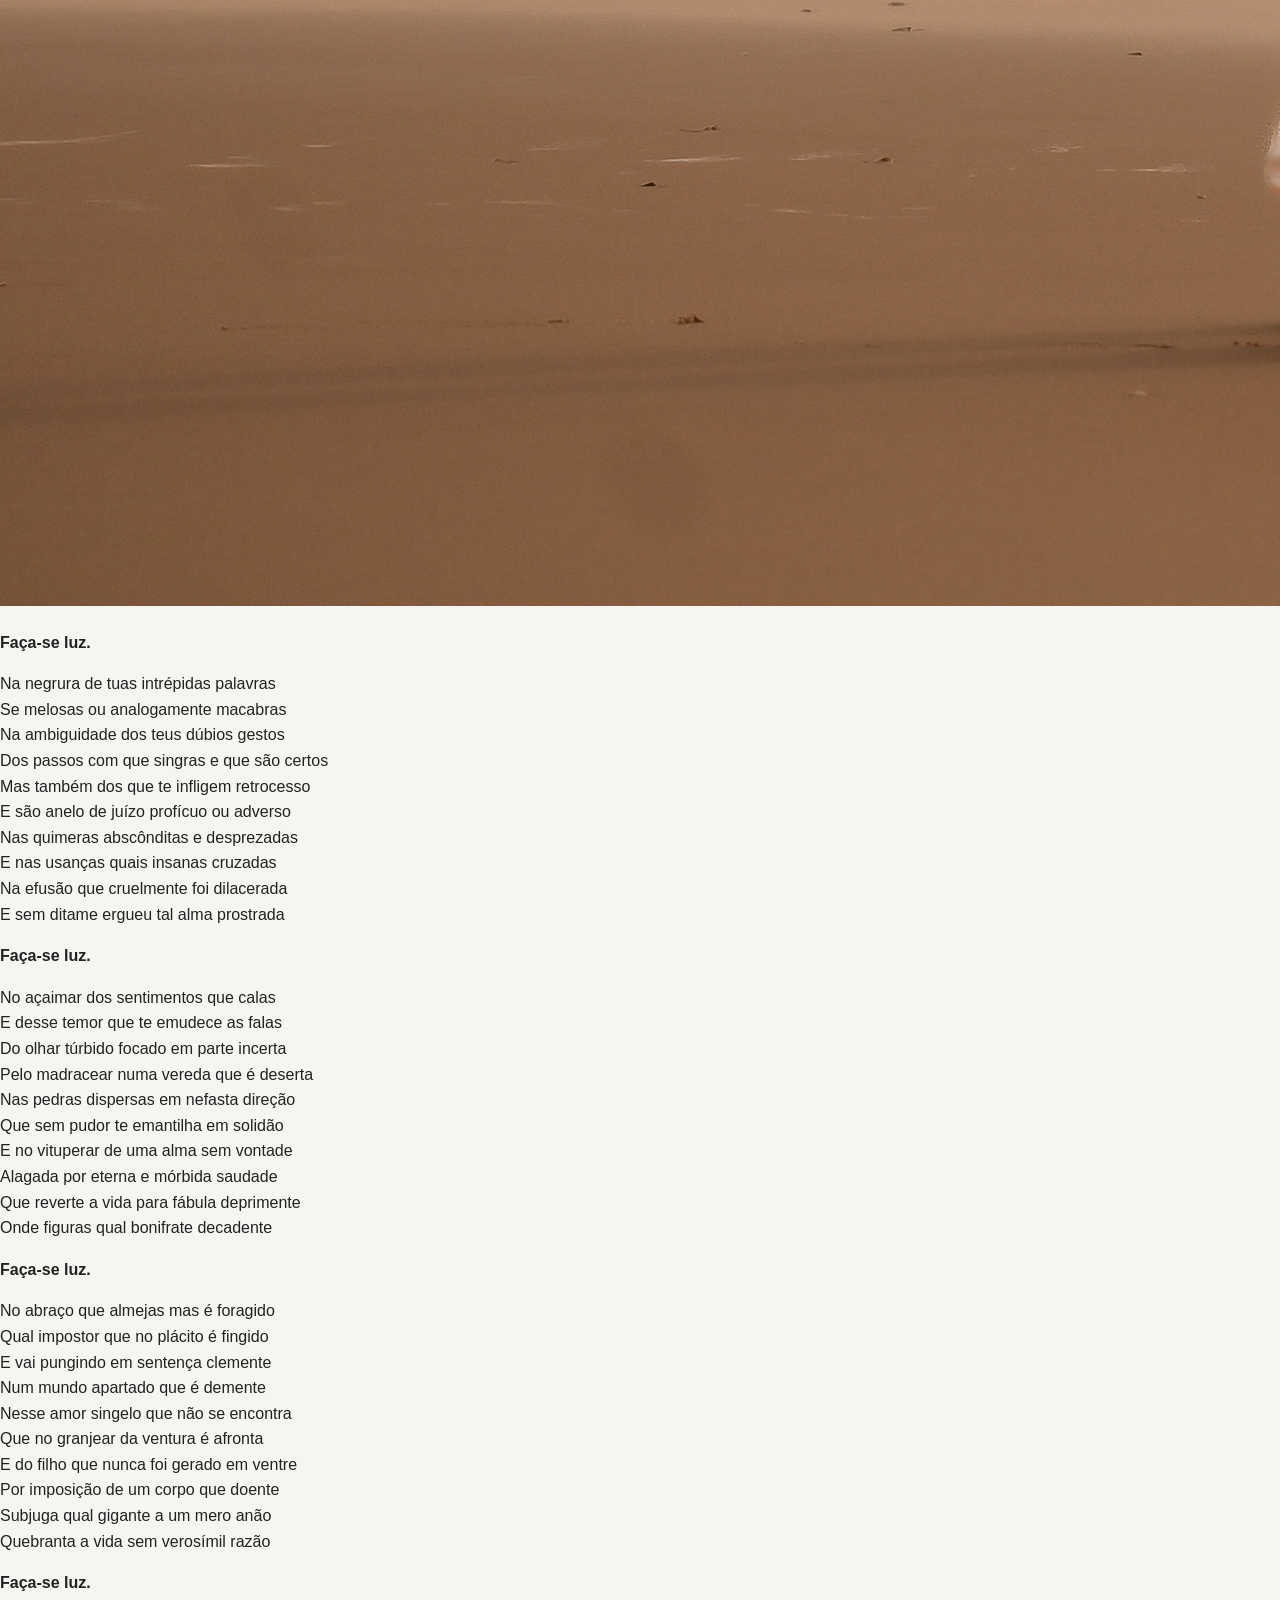
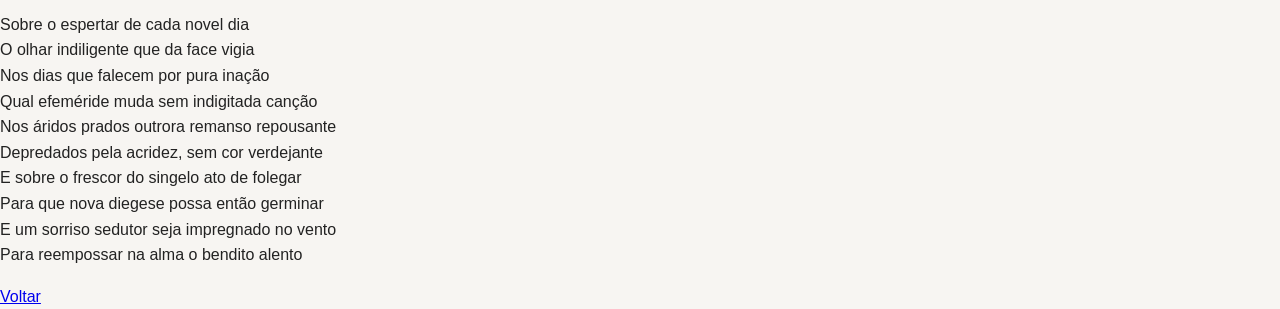
<file: texto4.html>
<!DOCTYPE html>
<html lang="pt">
<head>
    <meta charset="UTF-8">
    <title>Faça-se Luz — Gabriel Ethan Paz</title>
    <link rel="stylesheet" href="style.css">
</head>

<body>

<header class="page-header">
    <h1>Faça-se Luz</h1>
</header>

<img src="assets/img/texto4.jpg" class="text-image">

<article class="text-body">
<p><strong>Faça-se luz.</strong></p>
    
<p>Na negrura de tuas intrépidas palavras<br>
Se melosas ou analogamente macabras<br>
Na ambiguidade dos teus dúbios gestos<br>
Dos passos com que singras e que são certos<br>
Mas também dos que te infligem retrocesso<br>
E são anelo de juízo profícuo ou adverso<br>
Nas quimeras abscônditas e desprezadas<br>
E nas usanças quais insanas cruzadas<br>
Na efusão que cruelmente foi dilacerada<br>
E sem ditame ergueu tal alma prostrada</p>

<p><strong>Faça-se luz.</strong></p>

<p>No açaimar dos sentimentos que calas<br>
E desse temor que te emudece as falas<br>
Do olhar túrbido focado em parte incerta<br>
Pelo madracear numa vereda que é deserta<br>
Nas pedras dispersas em nefasta direção<br>
Que sem pudor te emantilha em solidão<br>
E no vituperar de uma alma sem vontade<br>
Alagada por eterna e mórbida saudade<br>
Que reverte a vida para fábula deprimente<br>
Onde figuras qual bonifrate decadente</p>

<p><strong>Faça-se luz.</strong></p>

<p>No abraço que almejas mas é foragido<br>
Qual impostor que no plácito é fingido<br>
E vai pungindo em sentença clemente<br>
Num mundo apartado que é demente<br>
Nesse amor singelo que não se encontra<br>
Que no granjear da ventura é afronta<br>
E do filho que nunca foi gerado em ventre<br>
Por imposição de um corpo que doente<br>
Subjuga qual gigante a um mero anão<br>
Quebranta a vida sem verosímil razão</p>

<p><strong>Faça-se luz.</strong></p>

<p>Sobre o espertar de cada novel dia<br>
O olhar indiligente que da face vigia<br>
Nos dias que falecem por pura inação<br>
Qual efeméride muda sem indigitada canção<br>
Nos áridos prados outrora remanso repousante<br>
Depredados pela acridez, sem cor verdejante<br>
E sobre o frescor do singelo ato de folegar<br>
Para que nova diegese possa então germinar<br>
E um sorriso sedutor seja impregnado no vento<br>
Para reempossar na alma o bendito alento</p>
</article>

<footer>
    <a href="textos.html">Voltar</a>
</footer>

</body>
</html>
</file>
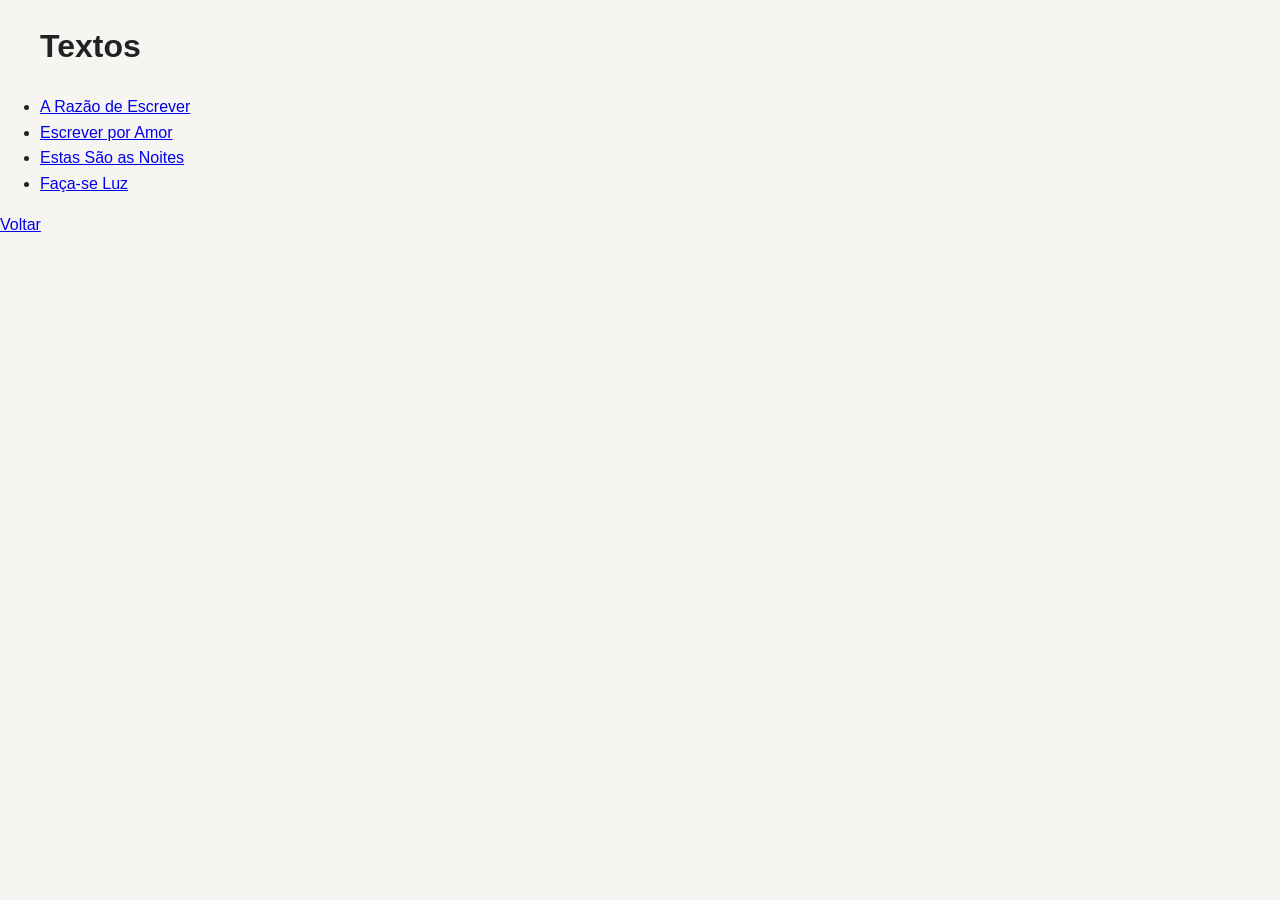
<file: textos.html>
<!DOCTYPE html>
<html lang="pt">
<head>
    <meta charset="UTF-8">
    <title>Textos — Gabriel Ethan Paz</title>
    <link rel="stylesheet" href="style.css">
</head>

<body>

<header class="page-header">
    <h1>Textos</h1>
</header>

<ul class="textos-list">
    <li><a href="texto1.html">A Razão de Escrever</a></li>
    <li><a href="texto2.html">Escrever por Amor</a></li>
    <li><a href="texto3.html">Estas São as Noites</a></li>
    <li><a href="texto4.html">Faça-se Luz</a></li>
</ul>

<footer>
    <a href="index.html">Voltar</a>
</footer>

</body>
</html>
</file>
<file: style.css>
/* Tipografia base */
body {
    margin: 0;
    padding: 0;
    background-color: #f7f5f2;
    color: #222222;
    font-family: "Helvetica Neue", Arial, sans-serif;
    line-height: 1.6;
}

/* Estrutura geral */
main {
    max-width: 960px;
    margin: 0 auto;
    padding: 0px 20px 60px;
}

/* Cabeçalho */
.site-header {
    max-width: 960px;
    margin: 10px auto 0;
    padding: 0 10px;
    display: flex;
    justify-content: space-between;
    align-items: flex-start;
    gap: 10px;
}

.header-left {
    margin-top: 80px;
}

.author-name {
    font-family: "Georgia", "Times New Roman", serif;
    font-size: 1.9rem;
    letter-spacing: 0.05em;
    text-transform: uppercase;
    margin: 0 0 12px;
    line-height: 1.1;
}

.main-nav {
    display: flex;
    flex-wrap: wrap;
    gap: 10px;
    font-size: 0.85rem;
    text-transform: uppercase;
    letter-spacing: 0.12em;
    margin-bottom: 10px;
}

.main-nav a {
    text-decoration: none;
    color: #444444;
    border-bottom: 1px solid transparent;
    padding-bottom: 2px;
}

.main-nav a:hover {
    border-color: #444444;
}

.header-right {
    margin-top: 40px;
    margin-right: 20px;
}

.author-photo {
    width: 180px;
    height: auto;
    object-fit: cover;
    display: block;
    margin: 0;
}

/* Hero */
.hero {
    margin-top: 20px;
    margin-bottom: 10px;
}

.hero-quote {
    font-family: "Georgia", "Times New Roman", serif;
    font-size: 1.3rem;
    font-style: italic;
    max-width: 720px;
}

/* Secções */
.section {
    margin: 40px 0;
}

.section h2 {
    font-family: "Georgia", "Times New Roman", serif;
    font-size: 1.4rem;
    text-transform: uppercase;
    letter-spacing: 0.16em;
    margin-bottom: 10px;
}

.section p {
    max-width: 920px;
    font-size: 0.98rem;
}

.section-link {
    margin-top: 10px;
}

.section-link a {
    text-decoration: none;
    font-size: 0.9rem;
    text-transform: uppercase;
    letter-spacing: 0.14em;
    color: #444444;
    border-bottom: 1px solid #444444;
    padding-bottom: 2px;
}

.section-link a:hover {
    color: #000000;
}

/* Livros */
.books-grid {
    display: grid;
    grid-template-columns: repeat(4, minmax(0, 1fr));
    gap: 20px;
    margin: 20px 0 10px;
}

.book-item img {
    width: 100%;
    max-width: 160px;   /* tamanho ideal */
    height: auto;
    display: block;
    margin: 0 auto;
    background-color: #e0ded9;
}


.book-title {
    font-size: 0.85rem;
    margin-top: 6px;
    text-transform: uppercase;
    letter-spacing: 0.12em;
}

/* Rodapé */
.site-footer {
    border-top: 1px solid #d4d0c8;
    padding: 18px 20px 26px;
    max-width: 960px;
    margin: 0 auto 30px;
    font-size: 0.85rem;
    color: #666666;
}

/* Responsivo */
@media (max-width: 768px) {
    .site-header {
        flex-direction: column;
        align-items: flex-start;
    }

    .author-photo {
        width: 180px;
        margin-top: 60px;
    }

    .books-grid {
        grid-template-columns: repeat(2, minmax(0, 1fr));
    }
}

/* CONTACTO — Estrutura */
.contact-container {
    max-width: 960px;
    margin: 0 auto;
    padding: 0 20px;
}

/* FOTO NO TOPO */
.contact-photo-wrapper {
    text-align: center;
    margin-bottom: 30px;
}

.contact-photo {
    width: 320px;
    height: auto;
    display: block;
    margin: 0 auto 20px;
}

/* CAPA COM O NOME */
.contact-cover {
    font-family: "Georgia", "Times New Roman", serif;
    font-size: 1.3rem;
    text-transform: uppercase;
    letter-spacing: 0.12em;
    margin-bottom: 20px;
    color: #222;
}

/* FORMULÁRIO */
form label {
    display: block;
    margin-bottom: 6px;
}

form input,
form textarea {
    display: block;
    width: 100%;
    margin-bottom: 16px;
}

/* CAMPO MENSAGEM MAIOR */
form textarea {
    height: 360px;
    resize: vertical;
}

/* BOTÃO */
form button {
    padding: 10px 20px;
    background-color: #222;
    color: #fff;
    border: none;
    cursor: pointer;
    text-transform: uppercase;
    letter-spacing: 0.1em;
    display: block;
    width: 100%;
}

form button:hover {
    background-color: #000;
}
.contact-photo {
    width: 320px !important;
    height: auto !important;
    display: block !important;
    margin: 0 auto 20px !important;
}
/* LIVROS — Layout editorial linha a linha */
.books-list {
    margin-left: 40px; /* margem editorial à esquerda */
    margin-top: 40px;
}

.book {
    display: flex;
    align-items: flex-start;
    gap: 30px;
    margin-bottom: 50px;
}

.book img {
    width: 160px;      /* tamanho editorial da capa */
    height: auto;
    flex-shrink: 0;
    border: 1px solid #dcd8d2; /* opcional, dá um toque editorial */
}

.book h2 {
    margin-top: 0;
    font-family: "Georgia", "Times New Roman", serif;
    font-size: 1.2rem;
    text-transform: uppercase;
    letter-spacing: 0.12em;
}

.book p {
    max-width: 600px;
    font-size: 0.95rem;
    line-height: 1.55;
}
/* =============================== */
/*        MEDIA KIT — ESTILO       */
/* =============================== */

.media-kit {
    margin-top: 40px;
    padding-bottom: 60px;
}

/* Blocos editoriais */
.mk-block {
    margin-bottom: 60px;
}

.mk-block h3 {
    font-family: "Georgia", "Times New Roman", serif;
    font-size: 1.2rem;
    text-transform: uppercase;
    letter-spacing: 0.14em;
    margin-bottom: 14px;
    color: #222;
}

.mk-block p {
    max-width: 820px;
    font-size: 0.98rem;
    line-height: 1.6;
}

/* Imagens principais */
.mk-image {
    width: 260px;
    max-width: 100%;
    border-radius: 4px;
    display: block;
    margin: 10px 0 20px;
    background-color: #e0ded9;
}

/* Livros — layout editorial */
.mk-book {
    display: flex;
    align-items: flex-start;
    gap: 26px;
    margin-bottom: 40px;
}

.mk-cover {
    width: 160px;
    height: auto;
    border: 1px solid #dcd8d2;
    background-color: #e0ded9;
    flex-shrink: 0;
}

.mk-book h4 {
    margin: 0;
    font-family: "Georgia", "Times New Roman", serif;
    font-size: 1.05rem;
    text-transform: uppercase;
    letter-spacing: 0.12em;
}

.mk-meta {
    font-size: 0.75rem;
    text-transform: uppercase;
    letter-spacing: 0.14em;
    color: #666;
    margin: 6px 0 10px;
}

/* Grelha de fotografias */
.mk-grid {
    display: grid;
    grid-template-columns: repeat(auto-fit, minmax(240px, 1fr));
    gap: 24px;
    margin-top: 20px;
}

.mk-photo {
    width: 100%;
    border-radius: 4px;
    background-color: #e0ded9;
    box-shadow: 0 2px 6px rgba(0,0,0,0.12);
}

.mk-grid figcaption {
    font-size: 0.8rem;
    color: #555;
    margin-top: 6px;
}

/* Listas de imprensa */
.media-kit ul {
    padding-left: 20px;
}

.media-kit ul li {
    margin-bottom: 6px;
    font-size: 0.95rem;
}

/* Responsivo */
@media (max-width: 768px) {

    .mk-book {
        flex-direction: column;
        align-items: flex-start;
    }

    .mk-cover {
        width: 180px;
    }

    .mk-image {
        width: 200px;
    }
}
.page-header {
    margin-left: 40px;
}
</file>
